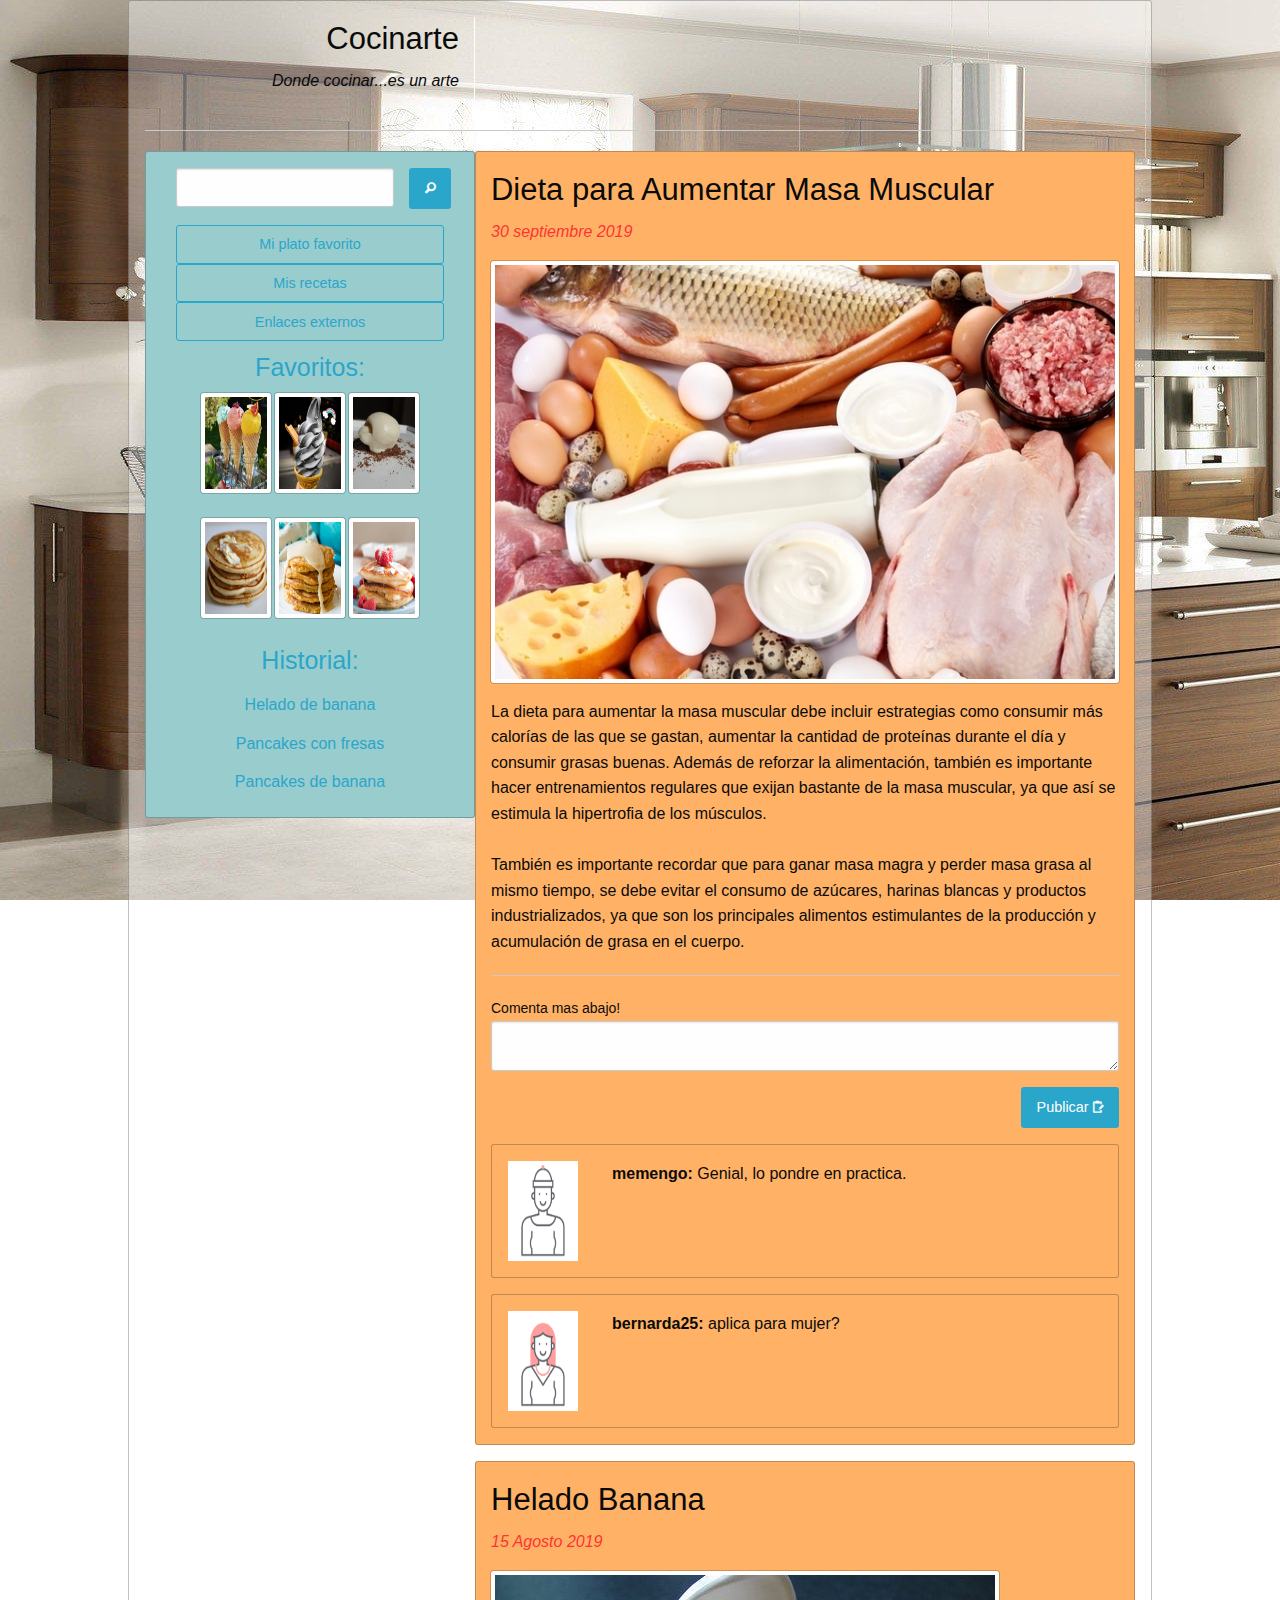
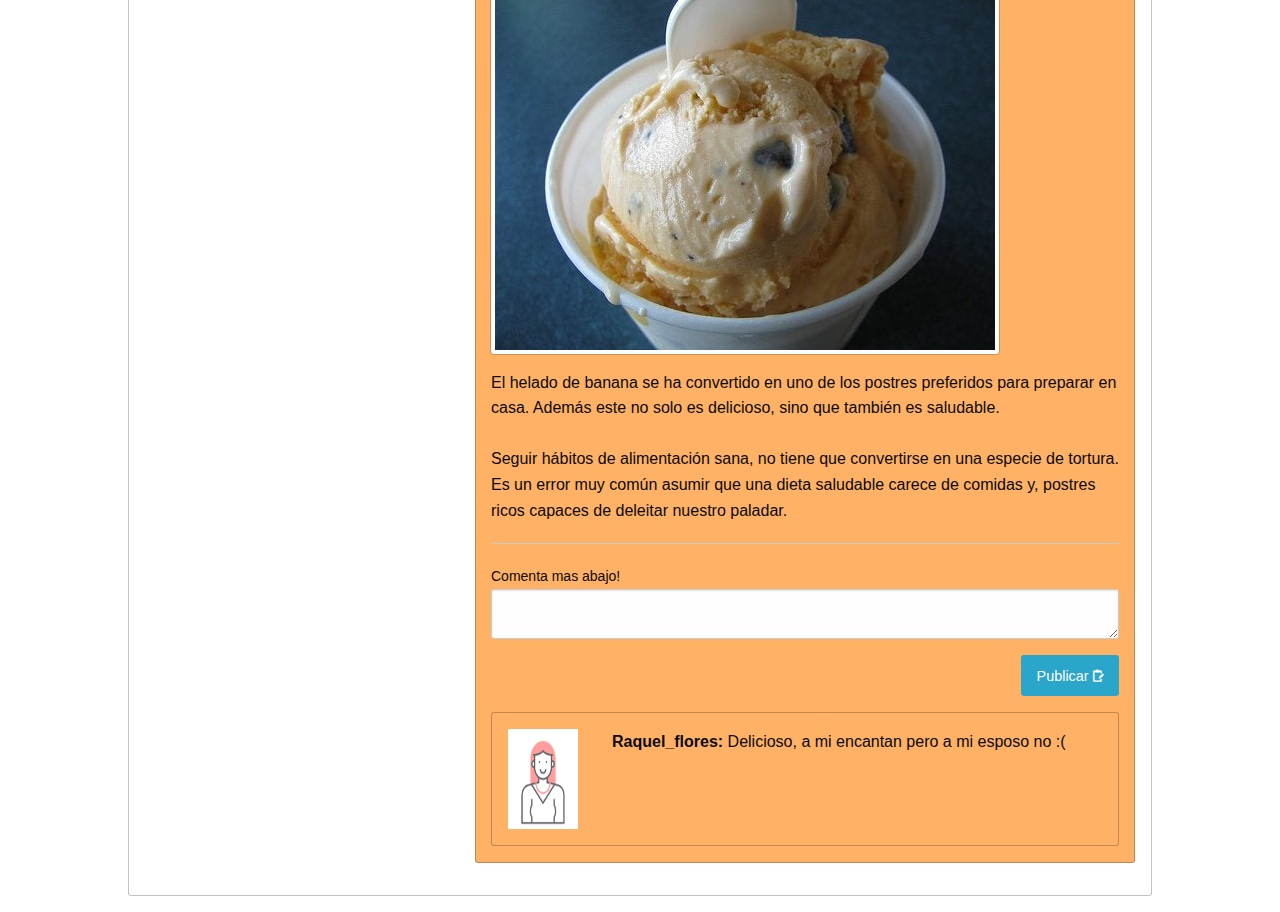
<file: blog - cocina/index.html>
<!doctype html>
<html class="no-js" lang="en">
  <head>
    <meta charset="utf-8" />
    <meta http-equiv="x-ua-compatible" content="ie=edge">
    <meta name="viewport" content="width=device-width, initial-scale=1.0" />
    <title>Blog Cocina</title>
    <link rel="stylesheet" href="css/foundation.css" />
    <link rel="stylesheet" href="foundation-icons/foundation-icons.css" charset="utf-8">
    <link rel="stylesheet" href="css/app.css" />
  </head>
  <body>

  <div class="contenedor callout">
    <div class="row header">
        <div class="column medium-4 encabezado">
          <h3 class="text-right">Cocinarte</h3>
          <p class="text-right"> <i>Donde cocinar...es un arte</i></p>
        </div>
    </div>

    <hr class="hr1">

    <div class="row">
      <div class="column medium-4 izq callout">
         <div class="column medium-10">
           <form>
             <input type="text">
           </form>
         </div>
          <button type="button" class="button"><i class="fi-magnifying-glass"></i></button>


          <div>
            <ul class="vertical menu column medium">
              <li><button class="hollow button expanded" href="#">Mi plato favorito</button></li>
              <li><button class="hollow button expanded" href="#">Mis recetas</button></li>
              <li><button class="hollow button expanded" href="#">Enlaces externos</button></li>
           </ul>
          </div>

          <div class="column medium text-center favs">
            <h4>Favoritos:</h4>
            <img src="img/helado1-img.jpg" alt="helado-1" class="imagen-fav thumbnail">
            <img src="img/helado2-img.jpg" alt="helado-2" class="imagen-fav thumbnail">
            <img src="img/helado3-img.jpg" alt="helado-3" class="imagen-fav thumbnail">
          </div>
          <div class="column medium text-center favs">
            <img src="img/pancake1-img.jpg" alt="pancake-1" class="imagen-fav thumbnail">
            <img src="img/pancake2-img.jpg" alt="pancake-2" class="imagen-fav thumbnail">
            <img src="img/pancake3-img.jpg" alt="pancake-3" class="imagen-fav thumbnail">
          </div>


          <div>
            <ul class="vertical menu column medium text-center favs">
              <h4>Historial:</h4>
              <li><a href="#">Helado de banana</a></li>
              <li><a href="#">Pancakes con fresas</a></li>
              <li><a href="#">Pancakes de banana</a></li>
           </ul>
          </div>


      </div>



      <div class="column medium-8 der callout">
        <h3>Dieta para Aumentar Masa Muscular</h3>
        <p class="fecha"><em>30 septiembre 2019</em></p>
        <img src="img/dieta-img.jpg" alt="Dieta" class="thumbnail">
        <p>La dieta para aumentar la masa muscular debe incluir estrategias como consumir más calorías de las que se gastan,
           aumentar la cantidad de proteínas durante el día y consumir grasas buenas. Además de reforzar la alimentación,
           también es importante hacer entrenamientos regulares que exijan bastante de la masa muscular, ya que así se estimula la hipertrofia de los músculos.
            <br> <br>
           También es importante recordar que para ganar masa magra y perder masa grasa al mismo tiempo, se debe evitar el consumo de azúcares,
           harinas blancas y productos industrializados, ya que son los principales alimentos estimulantes de la producción y acumulación de grasa en el cuerpo.</p>
        <hr>
        <form>
          <label>
            Comenta mas abajo!
            <textarea></textarea>
          </label>
        </form>
        <div class="text-right">
          <a href="index.html" class="button">Publicar <i class="fi-clipboard-pencil"></i></a>
        </div>


          <div class="callout comentarios">
              <div class="row">
                <div class="column medium-2">
                  <img src="img/perfil-hombre.png" alt="perfil hombre" class="imagen-fav">
                </div>
                <div class="column medium-10">
                  <p class=""><b>memengo:</b> Genial, lo pondre en practica.</p>
                </div>

              </div>

          </div>
          <div class="callout comentarios">
              <div class="row">
                <div class="column medium-2">
                  <img src="img/perfil-mujer.png" alt="perfil mujer" class="imagen-fav">
                </div>
                <div class="column medium-10">
                  <p class=""><b>bernarda25:</b> aplica para mujer?</p>
                </div>

              </div>

          </div>

      </div>

      <div class="column medium-8 der callout">
        <h3>Helado Banana</h3>
        <p class="fecha"><em>15 Agosto 2019</em></p>
        <img src="img/helado-banana-img.jpg" alt="Helado Banana" class="thumbnail">
        <p>El helado de banana se ha convertido en uno de los postres preferidos para preparar en casa.
           Además este no solo es delicioso, sino que también es saludable.
           <br> <br>
           Seguir hábitos de alimentación sana, no tiene que convertirse en una especie de tortura.
          Es un error muy común asumir que una dieta saludable carece de comidas y, postres ricos capaces de deleitar nuestro paladar.<hr>
        <form>
          <label>
            Comenta mas abajo!
            <textarea></textarea>
          </label>
        </form>
        <div class="text-right">
          <a href="index.html" class="button">Publicar <i class="fi-clipboard-pencil"></i></a>
        </div>


          <div class="callout comentarios">
              <div class="row">
                <div class="column medium-2">
                  <img src="img/perfil-mujer.png" alt="perfil mujer" class="imagen-fav">
                </div>
                <div class="column medium-10">
                  <p class=""><b>Raquel_flores:</b> Delicioso, a mi encantan pero a mi esposo no :(</p>
                </div>

              </div>

          </div>

      </div>

    </div>

  </div>

    <script src="js/vendor/jquery.js"></script>
    <script src="js/vendor/what-input.js"></script>
    <script src="js/vendor/foundation.min.js"></script>
    <script>
      $(document).foundation();
    </script>

  </body>
</html>
</file>
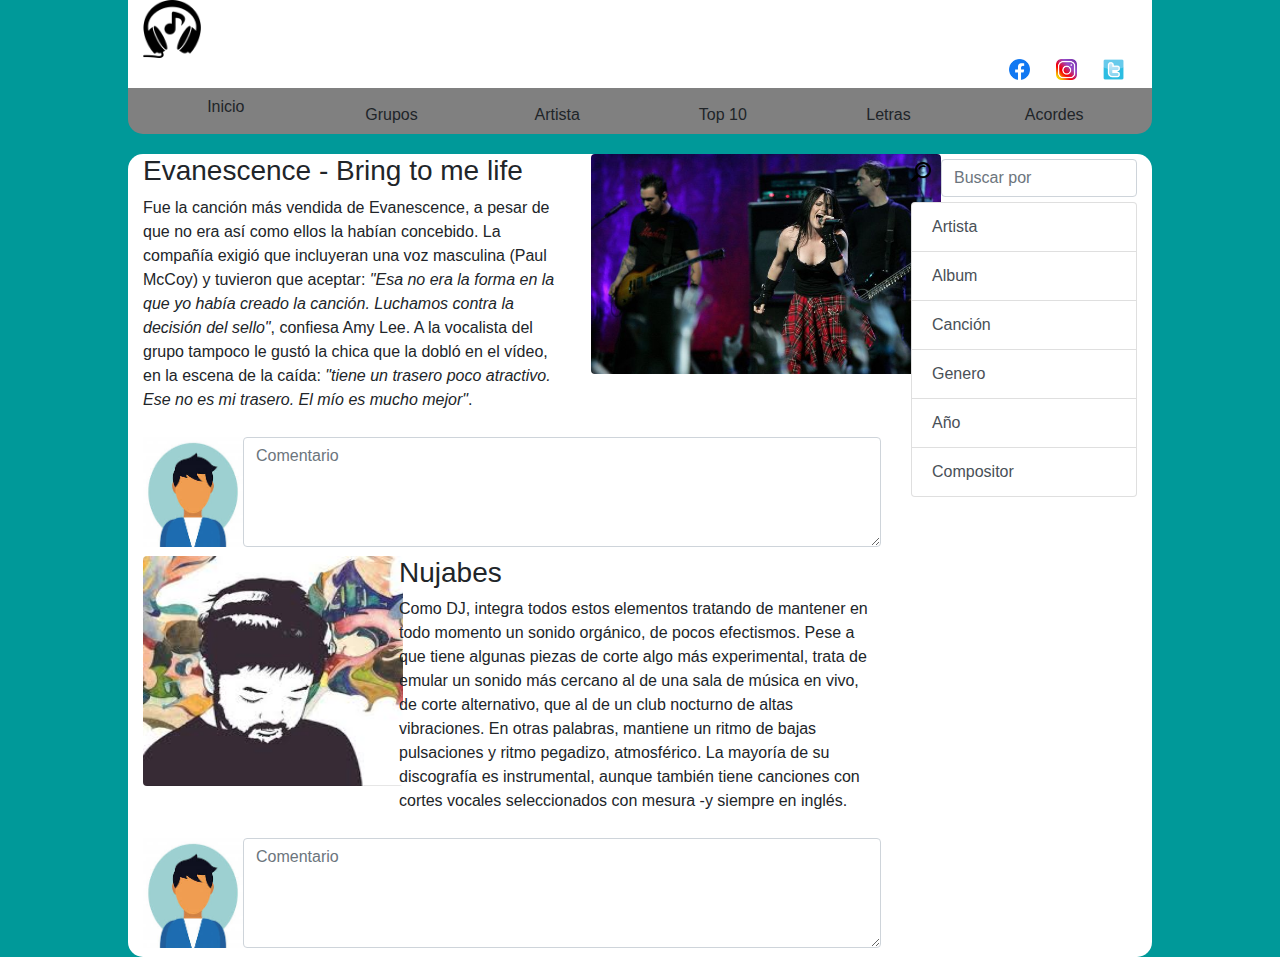
<file: blog - musica/index.html>
<!DOCTYPE html>
<html lang="es" dir="ltr">
  <head>
    <meta charset="utf-8">
    <meta name="viewport" content="width=device-width">
    <link rel="stylesheet" href="css/bootstrap.min.css">
    <link rel="stylesheet" href="css/estilos.css">
    <title>Blog Musica</title>
  </head>
  <body>
   <div class="row header">
    <div class="col-lg-10">
      <img src="img/logo.png" class="logo">
    </div>
    <div class="col-lg-2 boton-grupo">
    <a class="btn boton-social" href="#" role="button"><img src="img/boton_fb.png" class="logo-social"></a>
    <a class="btn boton-social"href="#" role="button"><img src="img/boton_ig.png" class="logo-social"></a>
    <a class="btn boton-social"href="#" role="button"><img src="img/boton_tw.png" class="logo-social"></a>
    </div>
   </div>

   <div class="row nav">
     <div class="col-lg-12 boton-grupo-nav">
     <a class="btn boton-nav btn-block" href="#" role="button">Inicio</a>
     <a class="btn boton-nav btn-block" href="#" role="button">Grupos</a>
     <a class="btn boton-nav btn-block" href="#" role="button">Artista</a>
     <a class="btn boton-nav btn-block" href="#" role="button">Top 10</a>
     <a class="btn boton-nav btn-block" href="#" role="button">Letras</a>
     <a class="btn boton-nav btn-block" href="#" role="button">Acordes</a>
     </div>
   </div>

   <div class="row contenido">
    <div class="col-lg-9">
      <div class="row">
        <div class="col-lg-7">
          <h3>Evanescence - Bring to me life</h3>
           <p>Fue la canción más vendida de Evanescence,
            a pesar de que no era así como ellos la habían concebido. La compañía exigió que incluyeran una voz masculina (Paul McCoy) y tuvieron que aceptar:<em> "Esa no era la forma en la que yo había creado la canción. Luchamos contra la decisión del sello"</em>, confiesa Amy Lee. A la vocalista del grupo tampoco le gustó la chica que la dobló en el vídeo,
            en la escena de la caída:<em> "tiene un trasero poco atractivo. Ese no es mi trasero. El mío es mucho mejor"</em>.</p>
        </div>
       <div class="col-lg-2">
         <img class="rounded imagen-contenido" src="img/evane-img.jpg" alt="evanescence">
       </div>

      </div>

    <div class="campos-perfil">
      <img class="imagen-perfil" src="img/perfil-img.jpg" alt="perfil">
      <form>
        <textarea name="comentario" placeholder="Comentario" rows="4" cols="105" class="form-control"></textarea>
      </form>
    </div>

      <div class="row">
        <div class="col-lg-4">
          <img class="rounded imagen-contenido-1" src="img/nujabes-img.jpg" alt="nujabes">
        </div>
        <div class="col">
            <h3>Nujabes</h3>
           <p>Como DJ, integra todos estos elementos tratando de mantener en todo momento un sonido orgánico, de pocos efectismos. Pese a que tiene algunas piezas de corte algo más experimental, trata de emular un sonido más cercano al de una sala de música en vivo, de corte alternativo, que al de un club nocturno de altas vibraciones. En otras palabras, mantiene un ritmo de bajas pulsaciones y ritmo pegadizo, atmosférico. La mayoría de su discografía es instrumental, aunque también tiene canciones con cortes vocales seleccionados con mesura -y siempre en inglés.</p>
        </div>

      </div>
      <div class="campos-perfil">
        <img class="imagen-perfil" src="img/perfil-img.jpg" alt="perfil">
        <form>
          <textarea name="comentario" placeholder="Comentario" rows="4" cols="105" class="form-control"></textarea>
        </form>
      </div>
    </div>
    <div class="col-lg-3 search">
      <div class="row buscador">
        <div class="col-lg-1">
            <img src="img/lupa.png" class="lupa" alt="lupa">
        </div>
        <div class="col">
          <form>
            <input type="text" placeholder="Buscar por" class="form-control">
          </form>
        </div>
       </div>

    <div class="list-group opciones">
       <a href="#" class="list-group-item list-group-item-action">Artista</a>
       <a href="#" class="list-group-item list-group-item-action">Album</a>
       <a href="#" class="list-group-item list-group-item-action">Canción</a>
       <a href="#" class="list-group-item list-group-item-action">Genero</a>
       <a href="#" class="list-group-item list-group-item-action">Año</a>
       <a href="#" class="list-group-item list-group-item-action">Compositor</a>
    </div>
    </div>
   </div>

  </body>
</html>
</file>
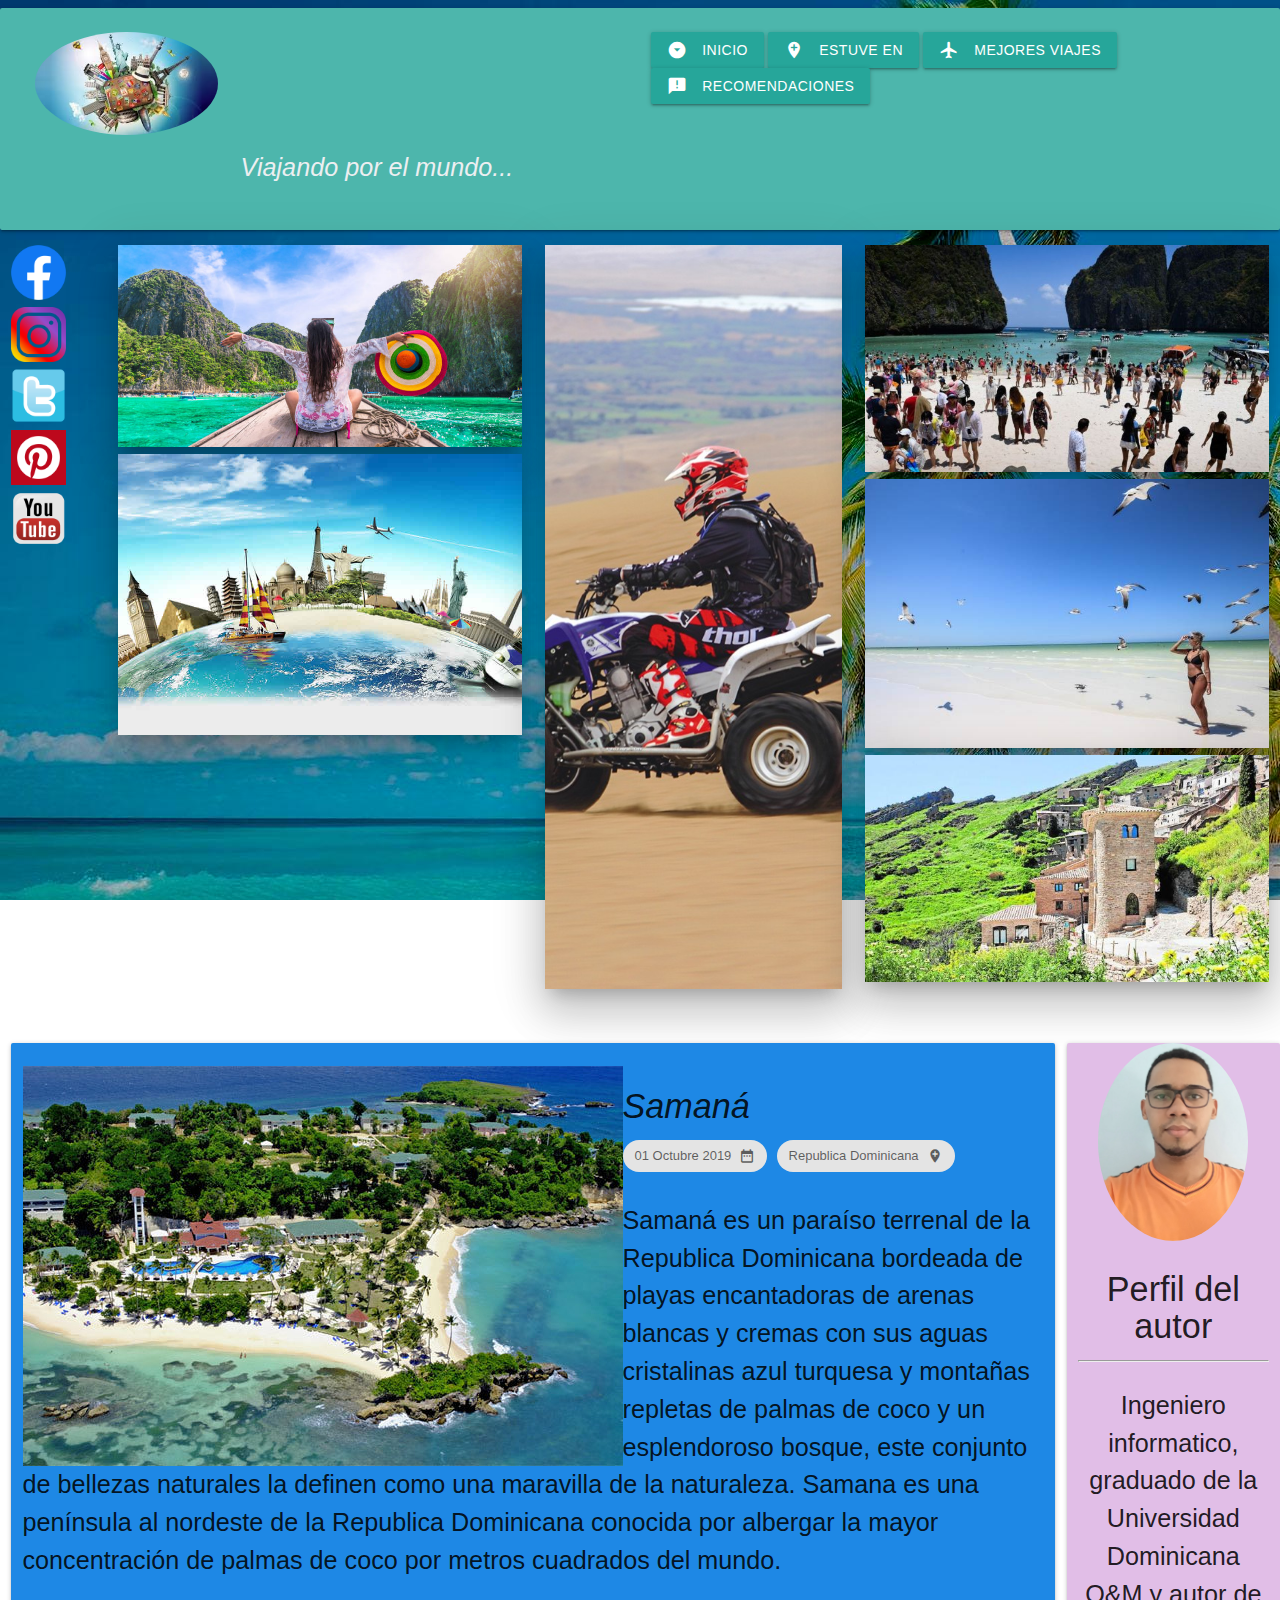
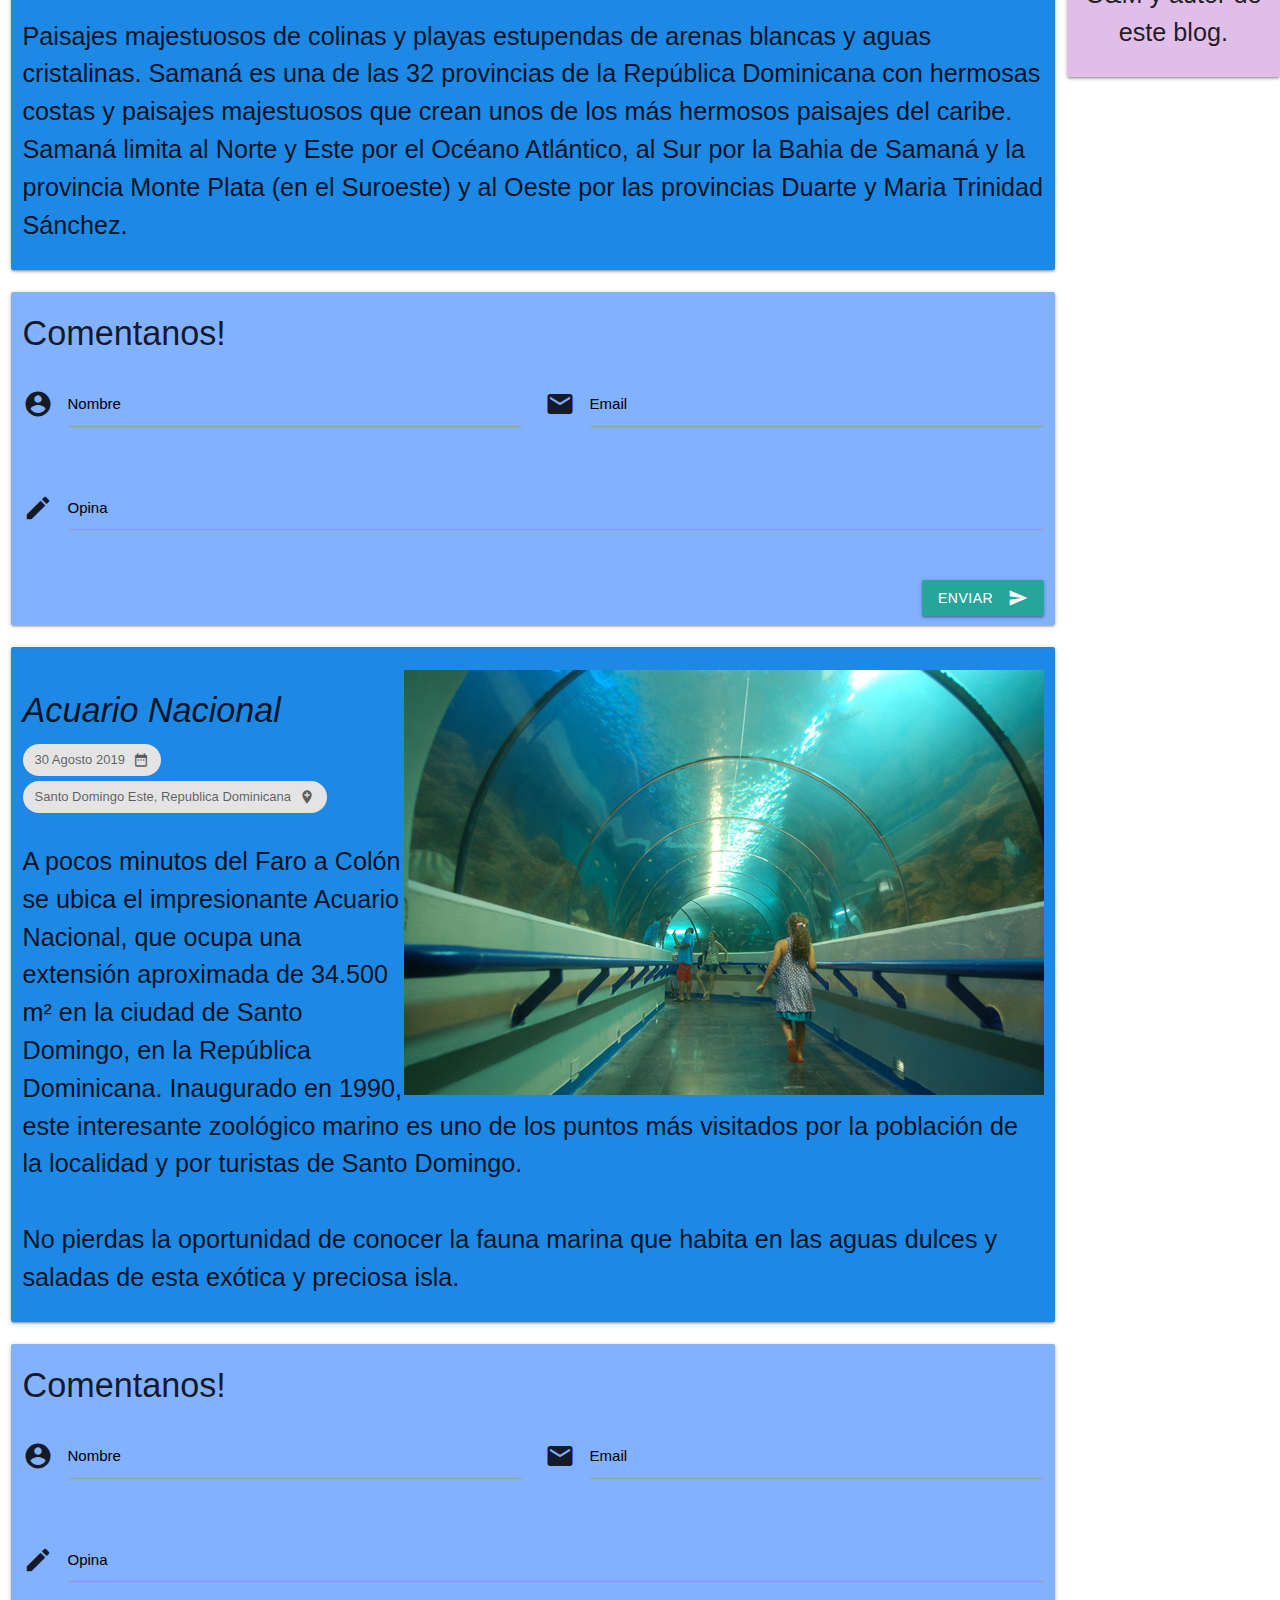
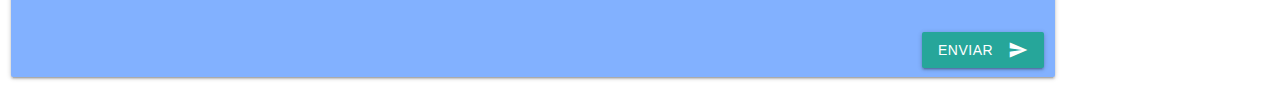
<file: blog - viajes/index.html>
<!DOCTYPE html>
<html lang="en" dir="ltr">
  <head>
    <meta charset="utf-8">
    <!--Import Google Icon Font-->
     <link href="https://fonts.googleapis.com/icon?family=Material+Icons" rel="stylesheet">
     <!--Import materialize.css-->
     <link type="text/css" rel="stylesheet" href="css/materialize.min.css"  media="screen,projection"/>
     <!--Let browser know website is optimized for mobile-->
     <meta name="viewport" content="width=device-width, initial-scale=1.0"/>
     <link rel="stylesheet" href="css/estilos.css">
    <title>Blog Viajes</title>
  </head>
  <body>

   <div class="row teal card-panel lighten-2">
     <div class="col m2">
       <img src="img/logo-img.jpg" alt="Logo" class=" circle responsive-img">
     </div>

     <div class="row">
       <div class="col m6 offset-m4">
         <a class="waves-effect waves-light btn"><i class="material-icons left">arrow_drop_down_circle</i>Inicio</a>
         <a class="waves-effect waves-light btn"><i class="material-icons left">add_location</i>Estuve en</a>
         <a class="waves-effect waves-light btn"><i class="material-icons left">airplanemode_active</i>Mejores viajes</a>
         <a class="waves-effect waves-light btn"><i class="material-icons left">announcement</i>Recomendaciones</a>
       </div>

       <div class="col m10">
         <br> <br>
         <span class="blue-grey-text text-lighten-5 flow-text"><em>Viajando por el mundo...</em></span>
       </div>

     </div>

   </div>

   <div class="row">
     <div class="col m1 hide-on-small-only">
      <a href="https://www.facebook.com" target="_blank"><img src="img/boton_fb.png" class="social" title="Siguenos"></a>
      <a href="https://www.instagram.com" target="_blank"><img src="img/boton_ig.png" class="social" title="Siguenos"></a>
      <a href="https://www.twitter.com" target="_blank"><img src="img/boton_tw.png" class="social" title="Siguenos"></a>
      <a href="https://www.pinterest.com" target="_blank"><img src="img/boton_pt.png" class="social" title="Siguenos"></a>
      <a href="https://www.youtube.com" target="_blank"><img src="img/boton_yt.png" class="social" title="Siguenos"></a>
     </div>

    <div class="row">
      <div class="col m4">
        <img src="img/turismo-1-img.jpg" alt="mujer_puerto" title="Vacaciona" class="responsive-img z-depth-5">
        <img src="img/turismo-2-img.jpg" alt="destinos" title="Viaja por el mundo" class="responsive-img z-depth-5">
      </div>

      <div class="col m3">
        <img src="img/turismo-3-img.jpg" alt="playa" title="Disfruta" class="responsive-img z-depth-5">
      </div>

      <div class="col m4">
        <img src="img/turismo-4-img.jpg" alt="playa_gente" title="Viaja con tus amigos" class="responsive-img z-depth-5">
        <img src="img/turismo-5-img.jpg" alt="mujer_gaviota" title="Se libre" class="responsive-img z-depth-5">
        <img src="img/turismo-6-img.jpg" alt="turismo_rural" title="En cualquier parte" class="responsive-img z-depth-5">
      </div>

    </div>

   </div>

   <div class="row">
     <div class="col m10">

         <div class="col m12 card  blue darken-1 ">
                <br>
                <img src="img/samana-img.jpg" alt="samana" title="Samana"  style="float: left" class="responsive-img samana-img">
                  <h4><em>Samaná</em></h4>
                  <div class="chip">
                    01 Octubre 2019
                    <i class="close material-icons">date_range</i>
                  </div>
                  <div class="chip">
                    Republica Dominicana
                    <i class="close material-icons">add_location</i>
                  </div>
                  <p class="flow-text">Samaná es un paraíso terrenal de la Republica Dominicana bordeada de playas encantadoras de arenas blancas y cremas con sus aguas cristalinas
                     azul turquesa y montañas repletas de palmas de coco y un esplendoroso bosque, este conjunto de bellezas naturales la definen como una maravilla
                     de la naturaleza. Samana es una península al nordeste de la Republica Dominicana conocida por albergar la mayor concentración de palmas de coco por
                      metros cuadrados del mundo. <br> <br> Paisajes majestuosos de colinas y playas estupendas de arenas blancas y aguas cristalinas.
                      Samaná es una de las 32 provincias de la República Dominicana con hermosas costas y paisajes majestuosos que crean unos de los más hermosos paisajes del caribe.
                      Samaná limita al Norte y Este por el Océano Atlántico, al Sur por la Bahia de Samaná y la provincia Monte Plata (en el Suroeste) y al Oeste por las provincias Duarte y Maria Trinidad Sánchez.</p>

         </div>


         <div class="col m12 card blue accent-1">
           <h4>Comentanos!</h4>

           <div class="row">
             <div class="input-field col m6">
              <i class="material-icons prefix">account_circle</i>
              <input id="nombre" type="text" class="validate">
              <label for="nombre">Nombre</label>
          </div>
            <div class="input-field col m6">
              <i class="material-icons prefix">email</i>
              <input id="email" type="email" class="validate">
              <label for="email">Email</label>
            </div>
          </div>

          <div class="row">
            <div class="input-field col s12">
              <i class="material-icons prefix">edit</i>
              <textarea id="textarea1" class="materialize-textarea"></textarea>
              <label for="textarea1">Opina</label>
           </div>
         </div>

         <button class="btn waves-effect waves-light" style="float:right" type="submit" name="action">Enviar<i class="material-icons right">send</i></button>
           <br> <br>

     </div>

     <div class="col m12 card  blue darken-1">
            <br>
            <img src="img/acuario-img.jpg" alt="acuario" title="Acuario Nacional de Republica Dominicana" style="float: right" class="responsive-img">
              <h4><em>Acuario Nacional</em></h4>
              <div class="chip">
                30 Agosto 2019
                <i class="close material-icons">date_range</i>
              </div>
              <div class="chip">
                Santo Domingo Este, Republica Dominicana
                <i class="close material-icons">add_location</i>
              </div>
              <p class="flow-text">A pocos minutos del Faro a Colón se ubica el impresionante Acuario Nacional, que ocupa una extensión aproximada de 34.500 m² en la ciudad de Santo Domingo,
                 en la República Dominicana. Inaugurado en 1990, este interesante zoológico marino es uno de los puntos más visitados por la población de la localidad y por turistas de Santo Domingo.
                  <br> <br>
                 No pierdas la oportunidad de conocer la fauna marina que habita en las aguas dulces y saladas de esta exótica y preciosa isla.</p>

     </div>


     <div class="col m12 card blue accent-1">
       <h4>Comentanos!</h4>

       <div class="row">
         <div class="input-field col m6">
          <i class="material-icons prefix">account_circle</i>
          <input id="nombre" type="text" class="validate">
          <label for="nombre">Nombre</label>
      </div>
        <div class="input-field col m6">
          <i class="material-icons prefix">email</i>
          <input id="email" type="email" class="validate">
          <label for="email">Email</label>
        </div>
      </div>

      <div class="row">
        <div class="input-field col s12">
          <i class="material-icons prefix">edit</i>
          <textarea id="textarea1" class="materialize-textarea"></textarea>
          <label for="textarea1">Opina</label>
       </div>
     </div>

     <button class="btn waves-effect waves-light" style="float:right" type="submit" name="action">Enviar<i class="material-icons right">send</i></button>
       <br> <br>

 </div>

    </div>

    <div class="col m2 card purple lighten-4 autor">
      <img src="img/foto-img.jpg" alt="foto perfil" title="Autor" class="circle foto">
      <h4>Perfil del autor</h4>
      <hr>
      <p class="flow-text">Ingeniero informatico, graduado de la Universidad Dominicana O&M
         y autor de este blog.
     </p>
    </div>

   </div>


    <!--JavaScript at end of body for optimized loading-->
    <script type="text/javascript" src="js/materialize.min.js"></script>
  </body>
</html>
</file>
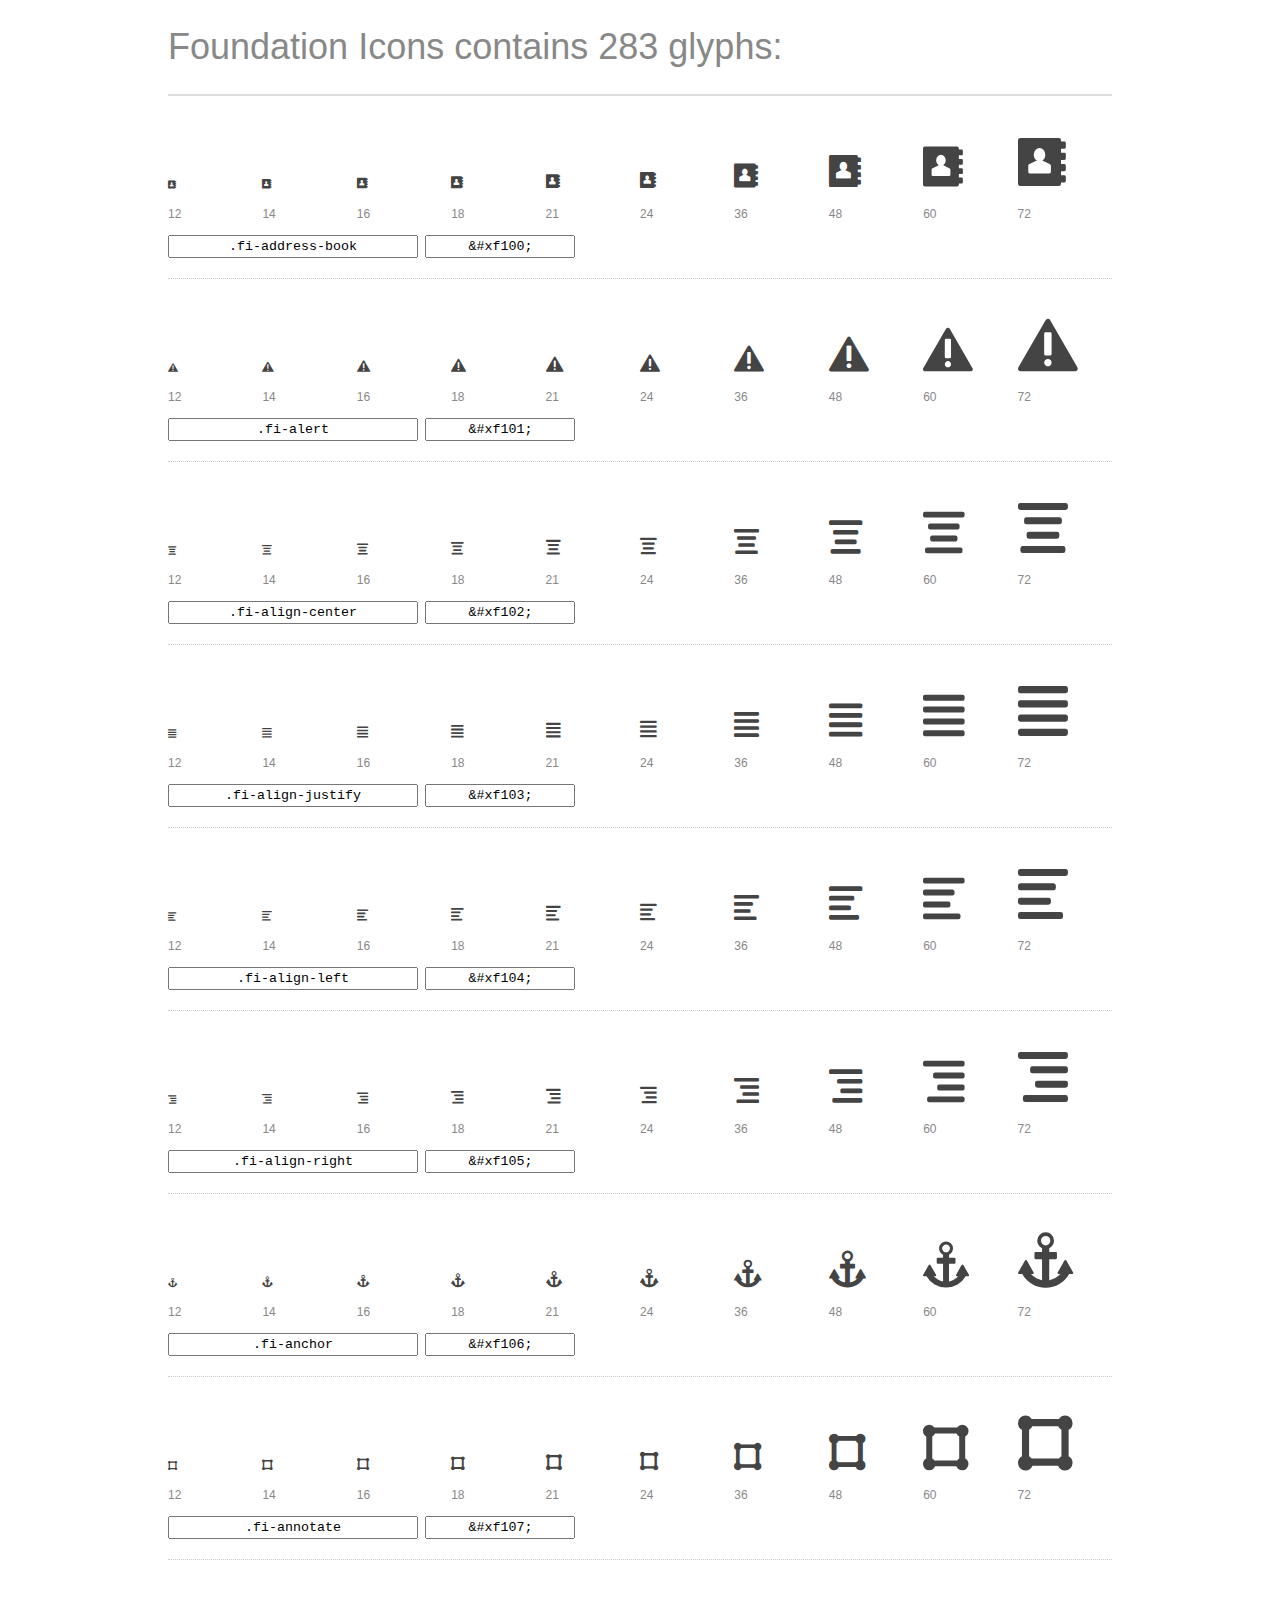
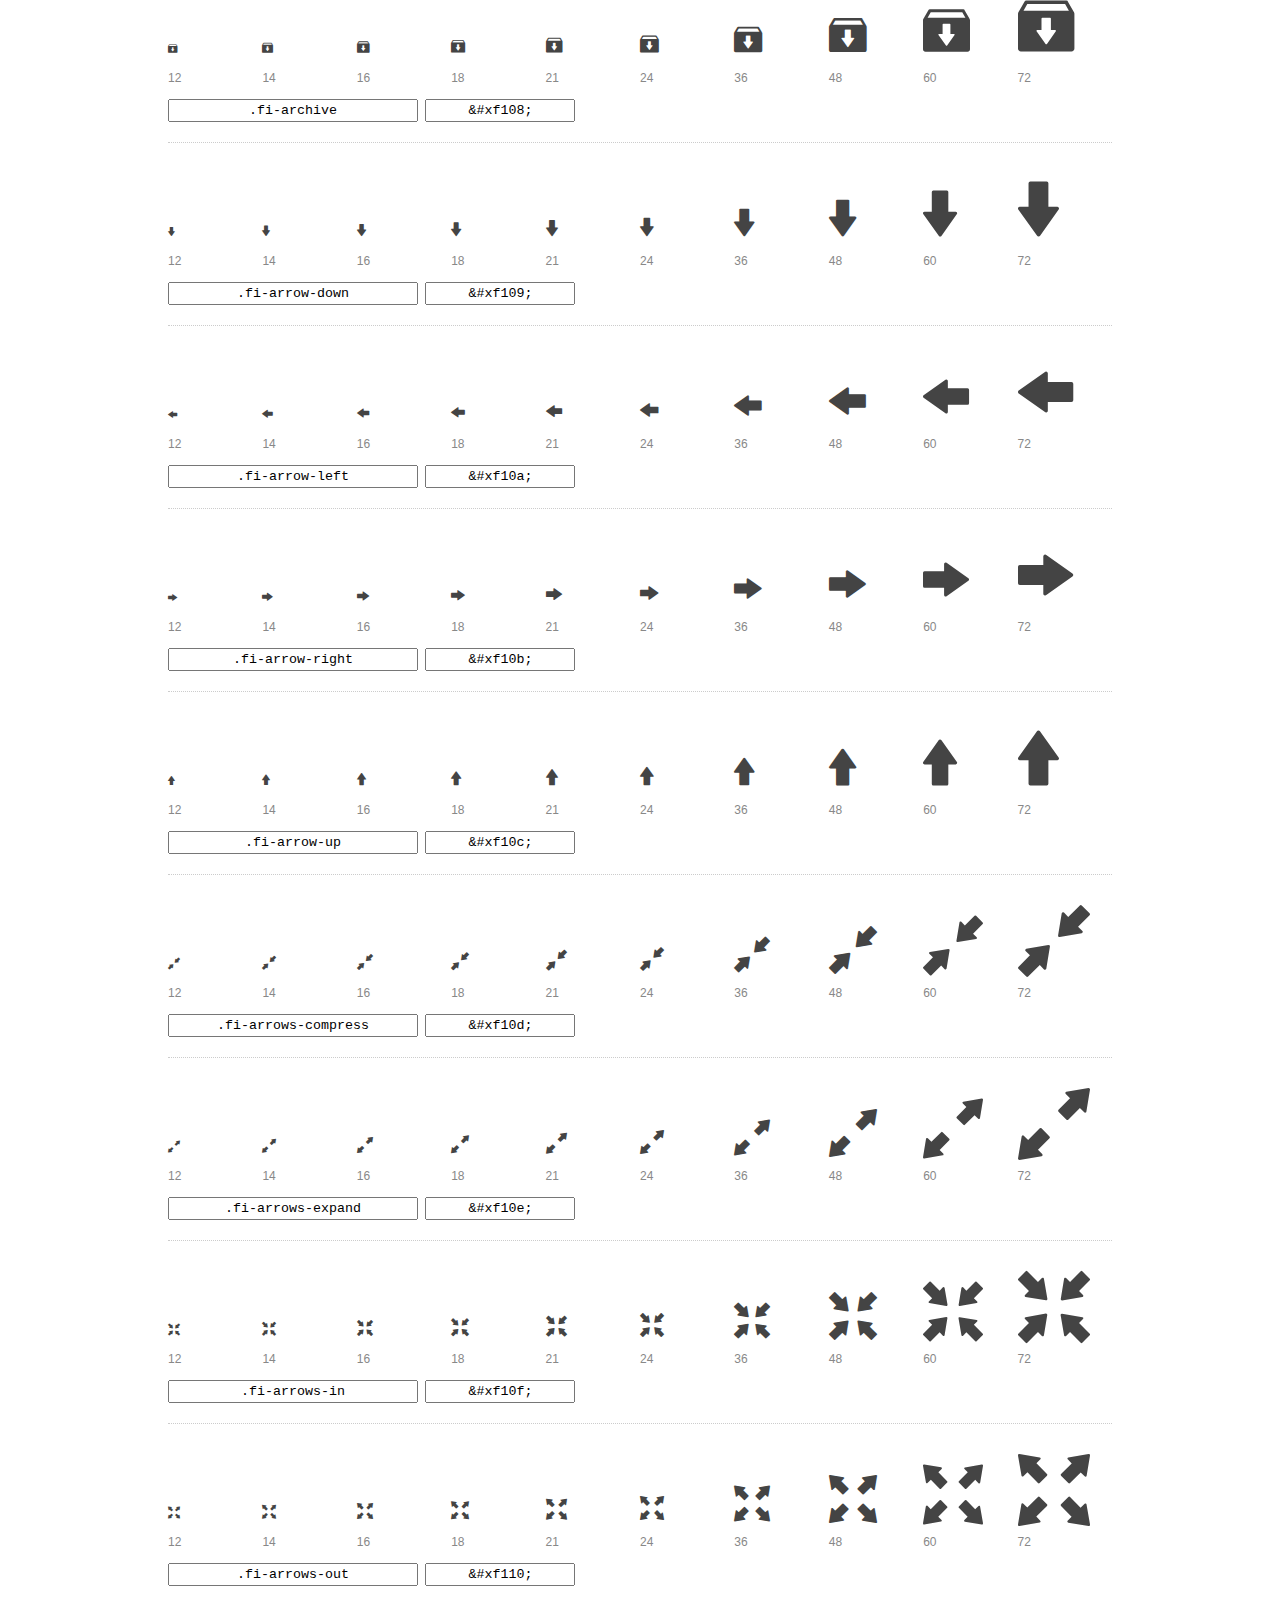
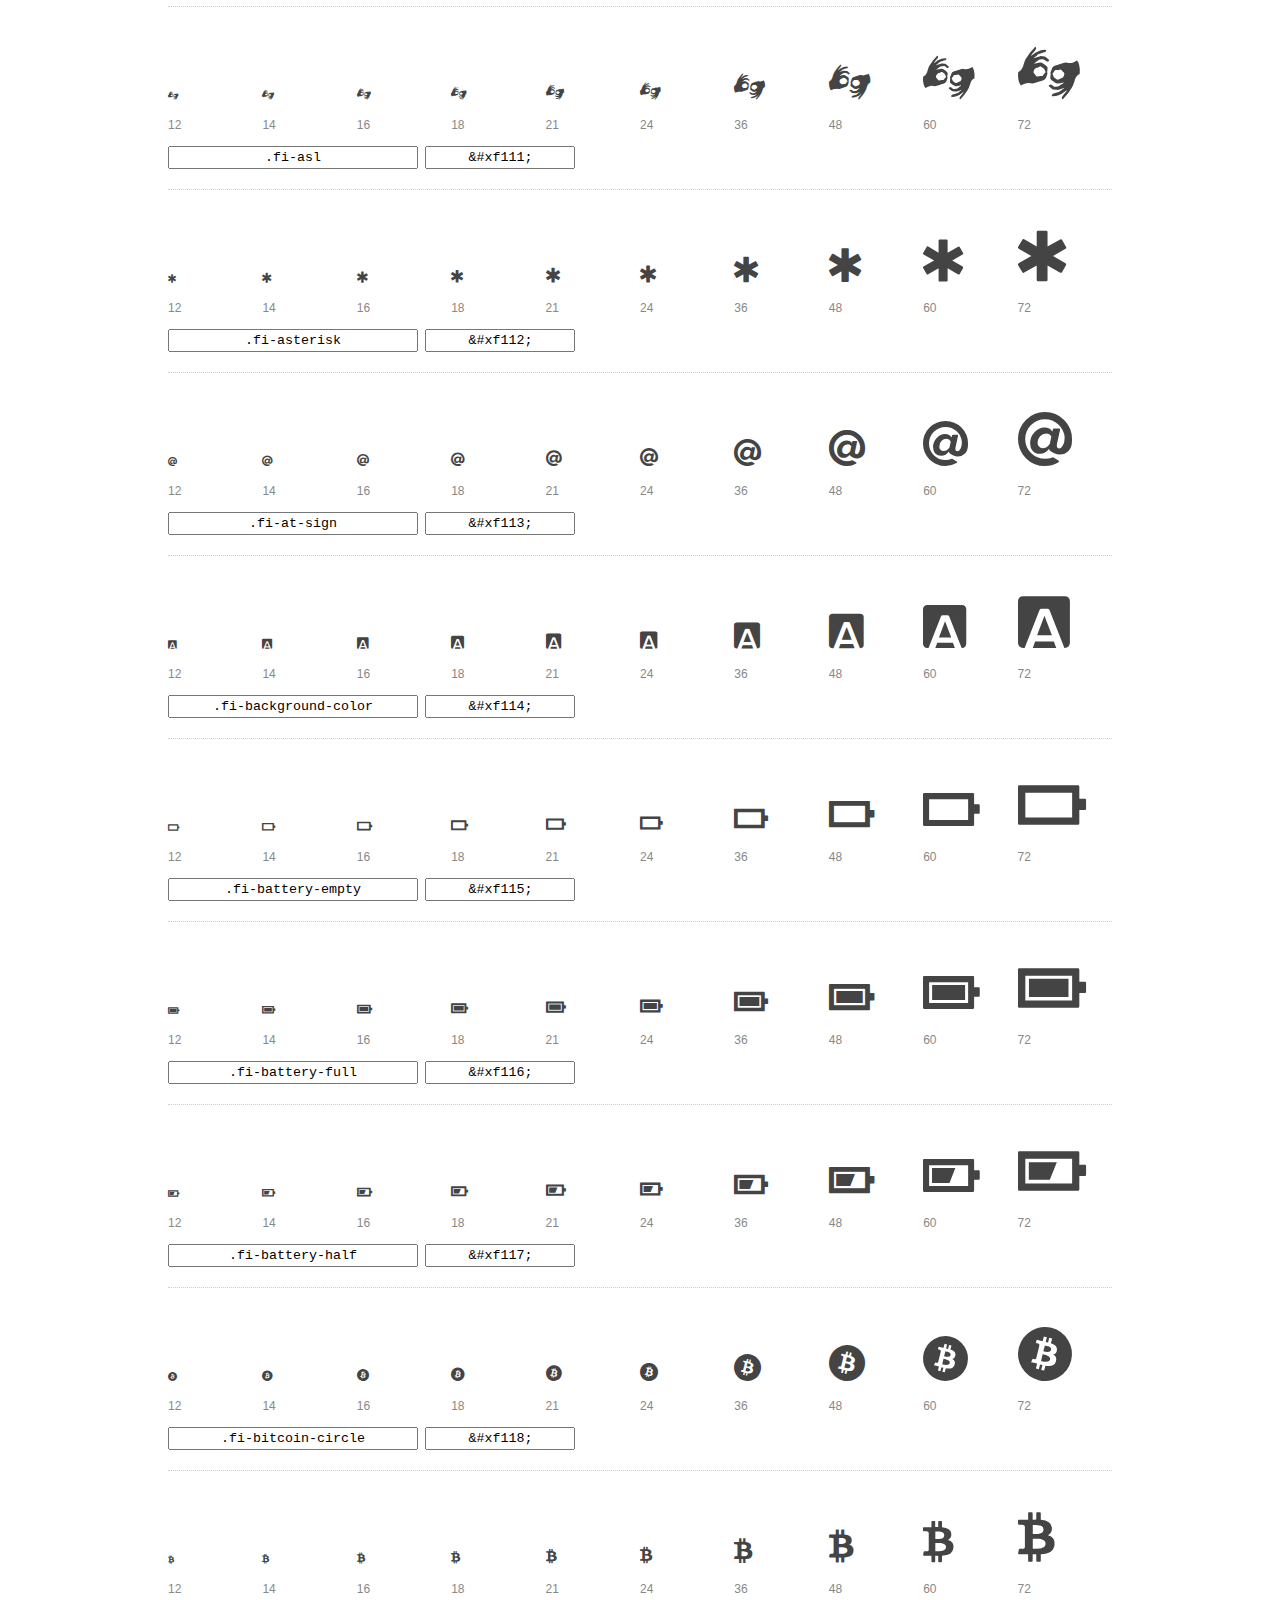
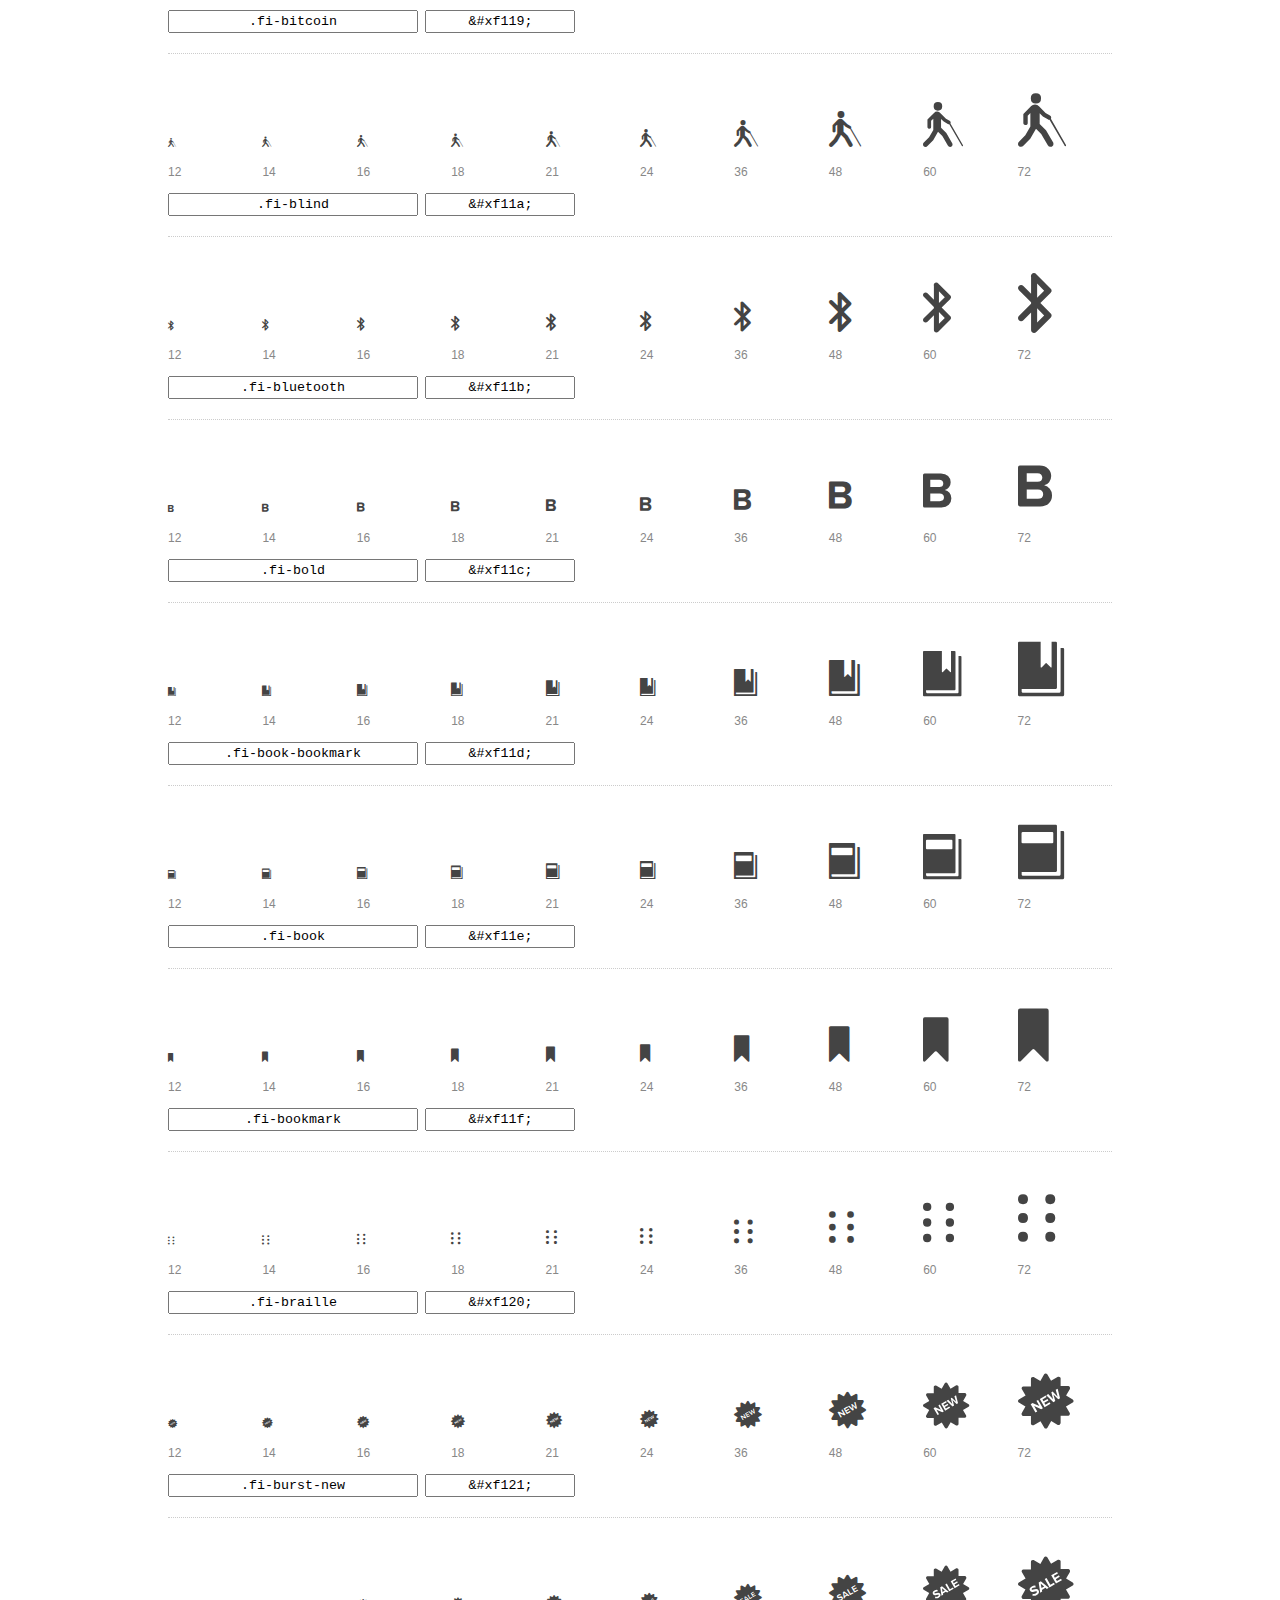
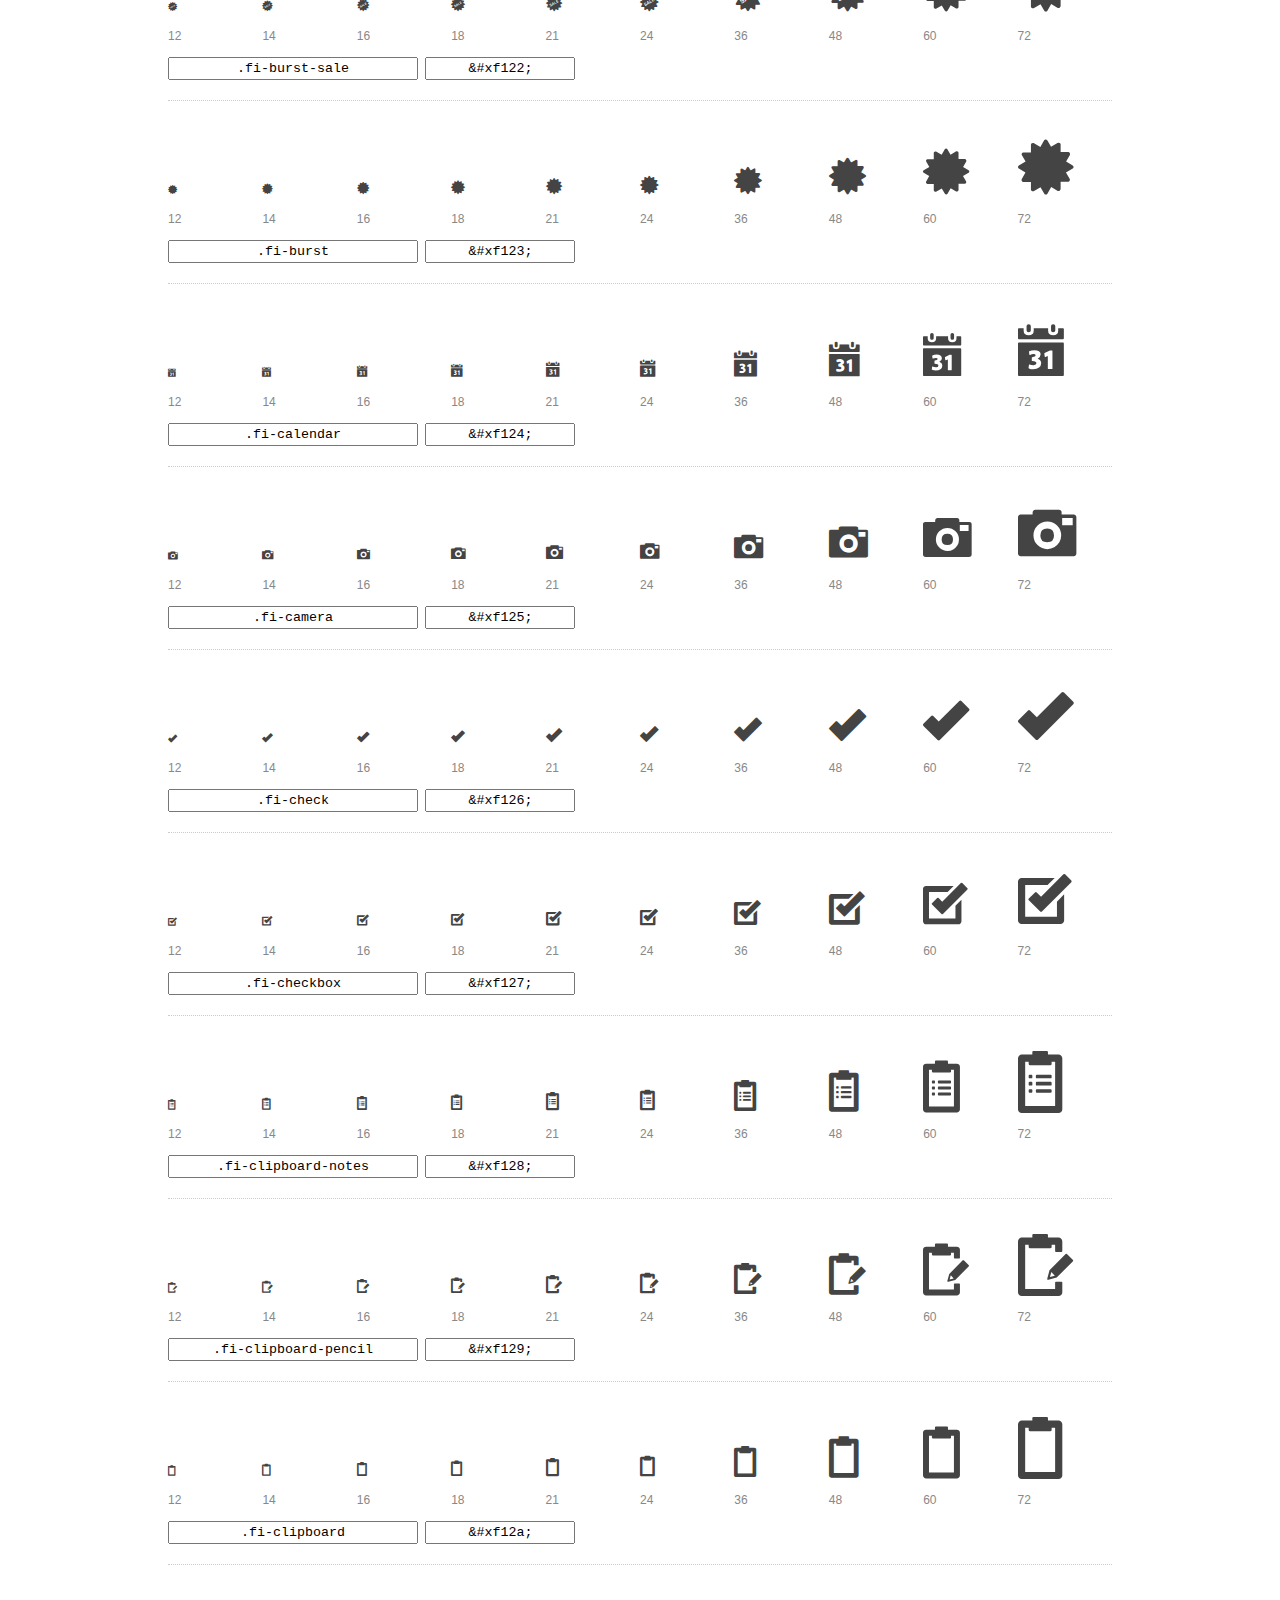
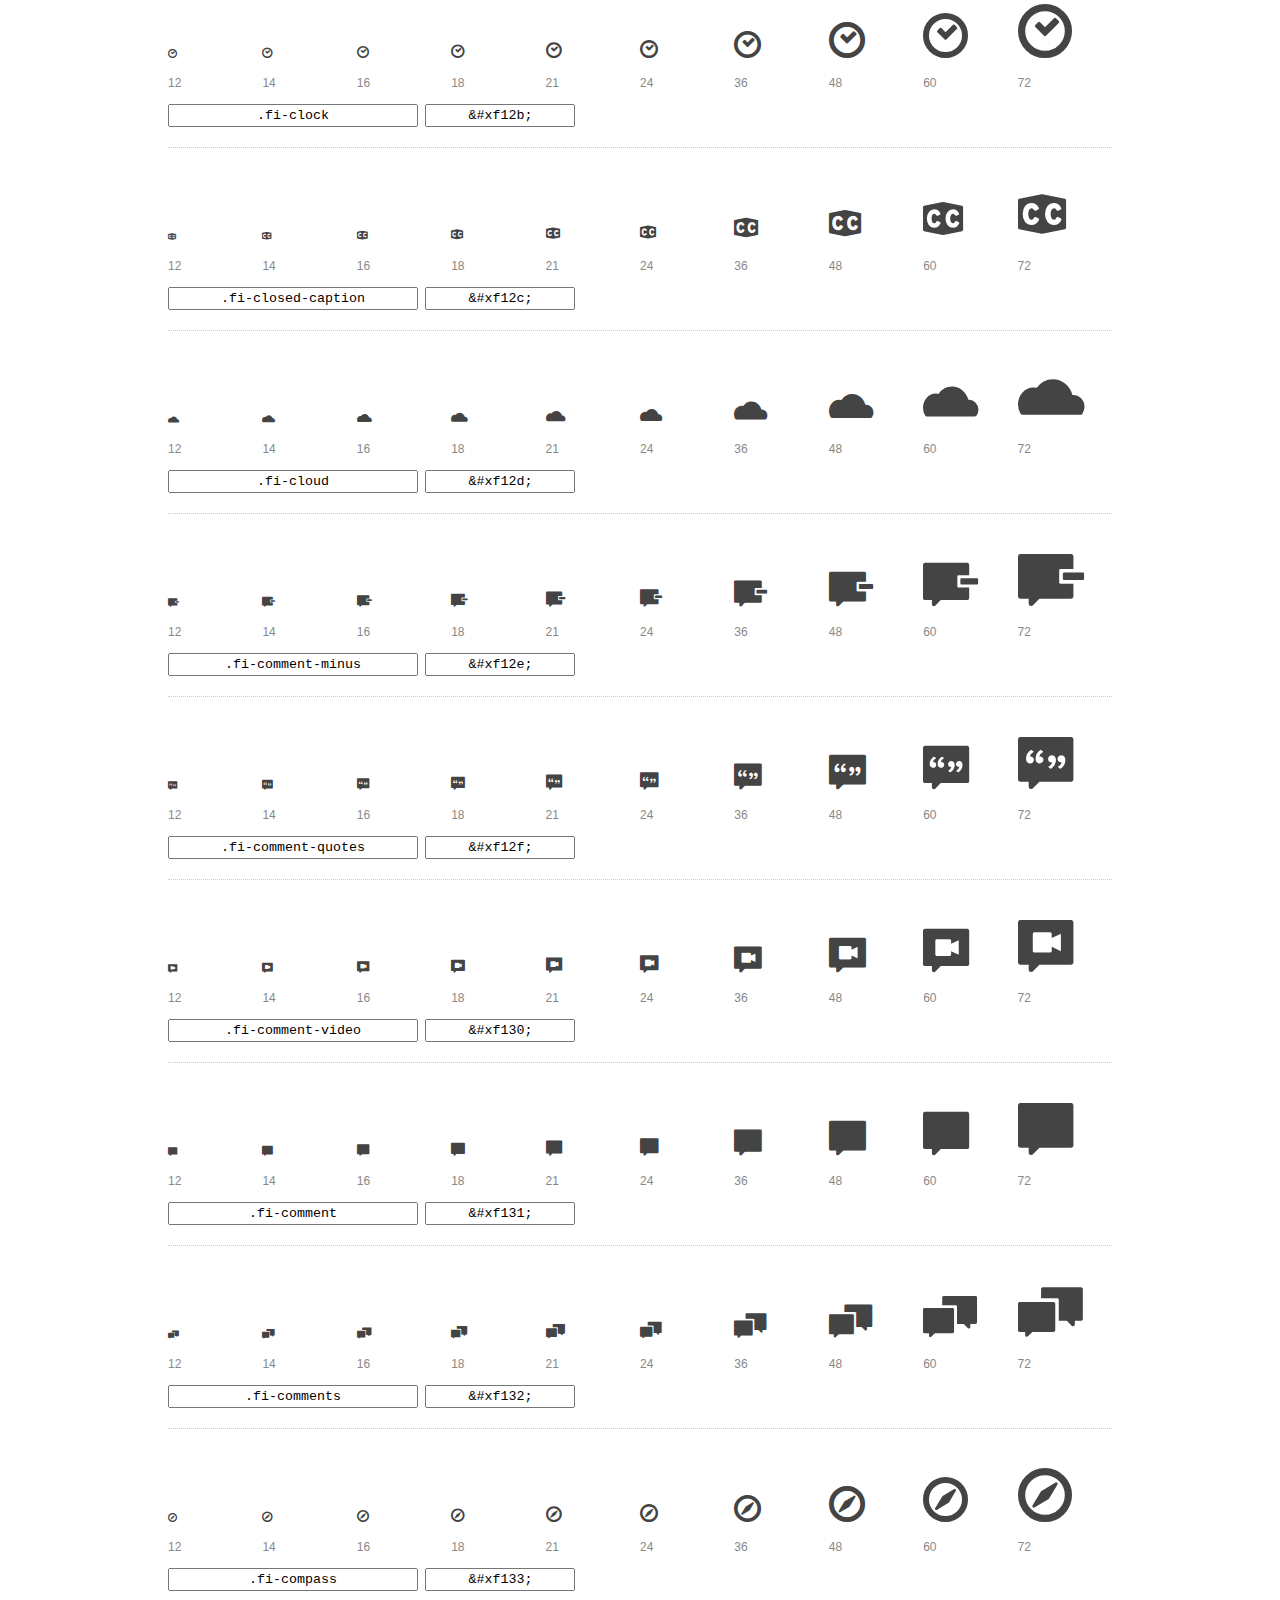
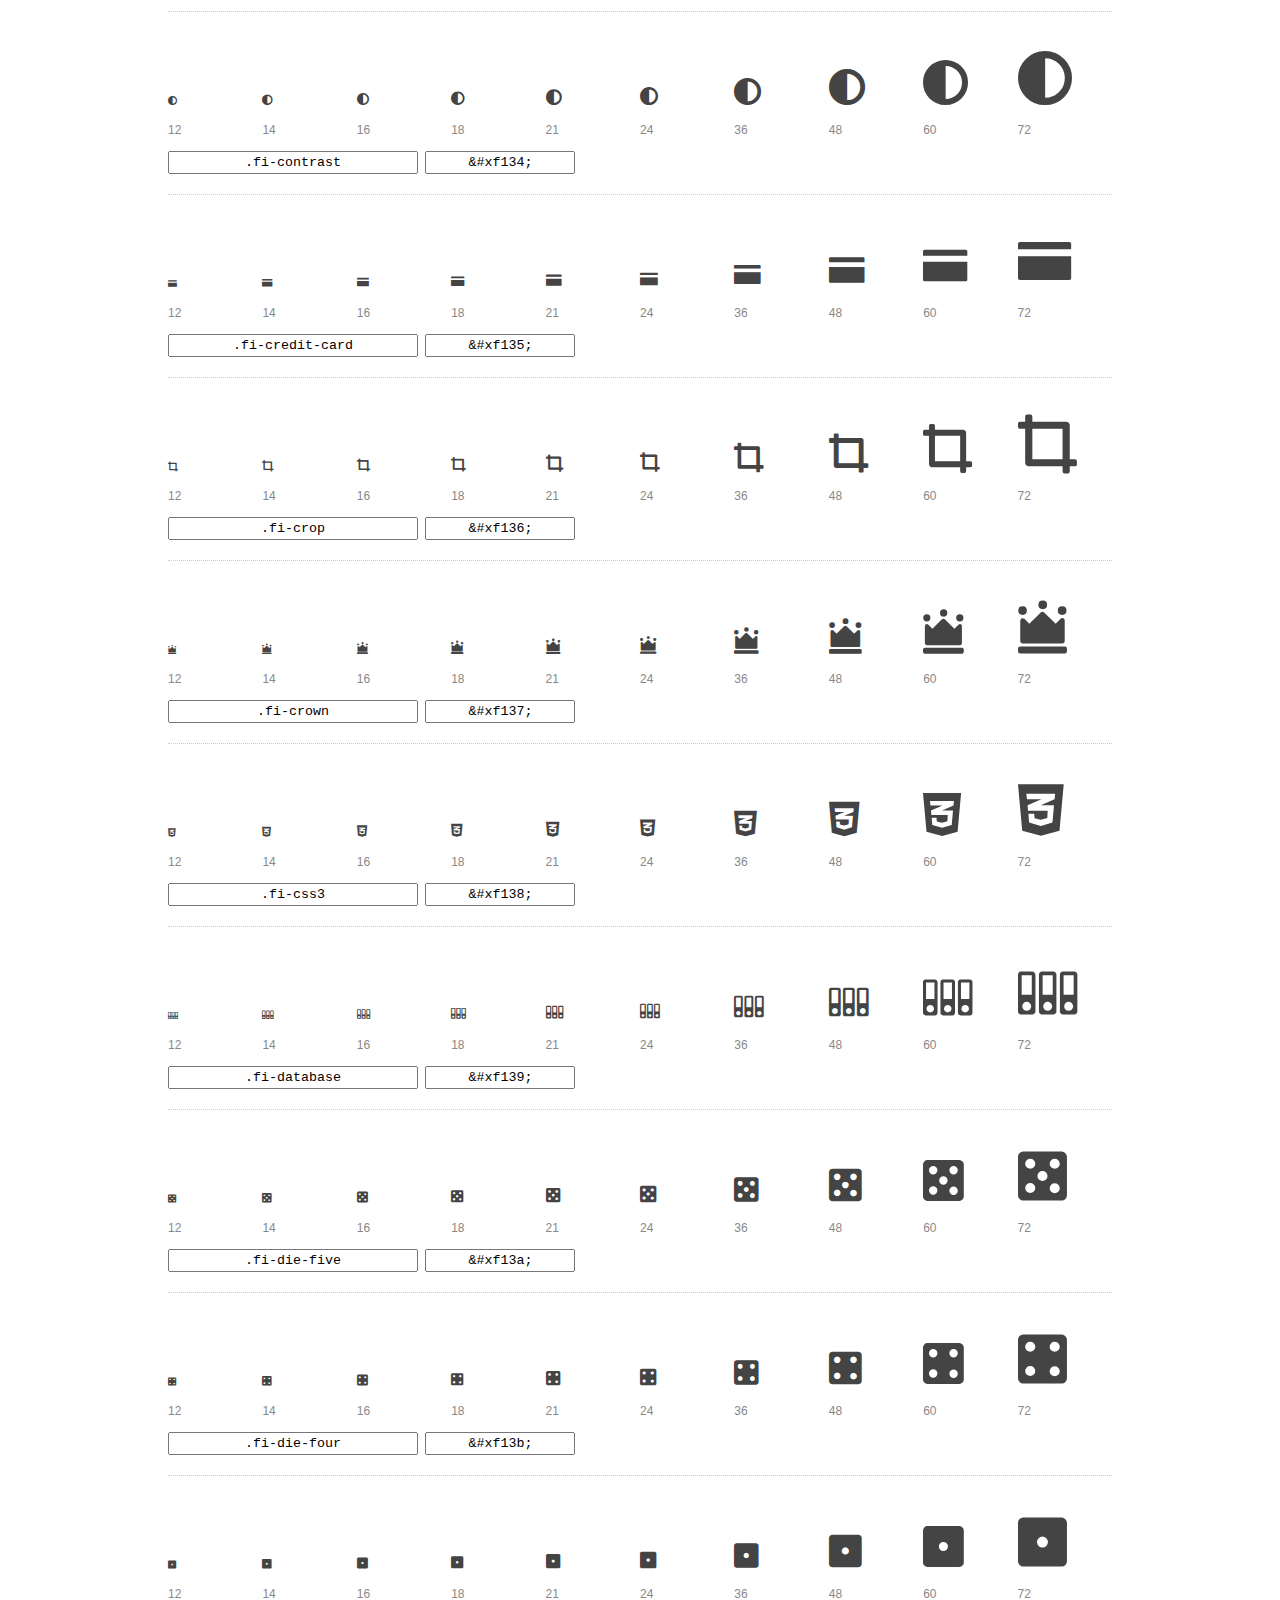
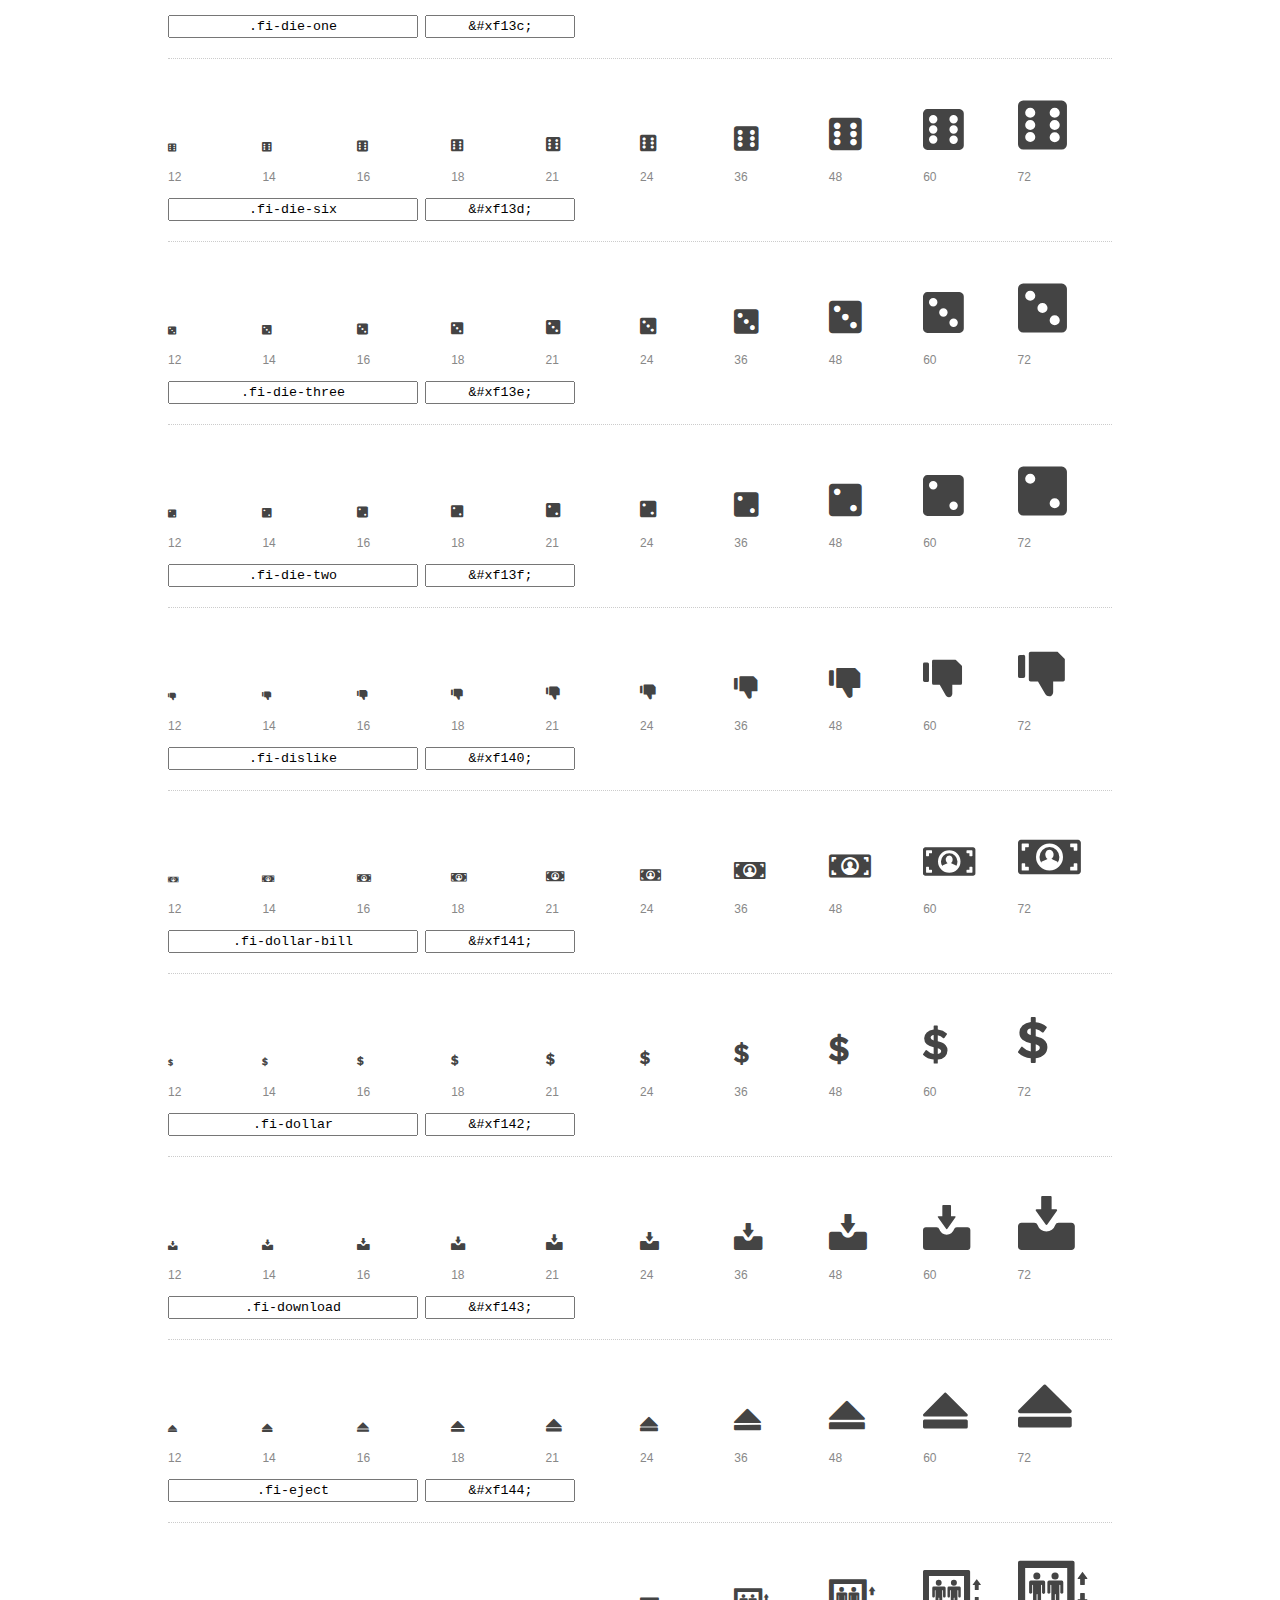
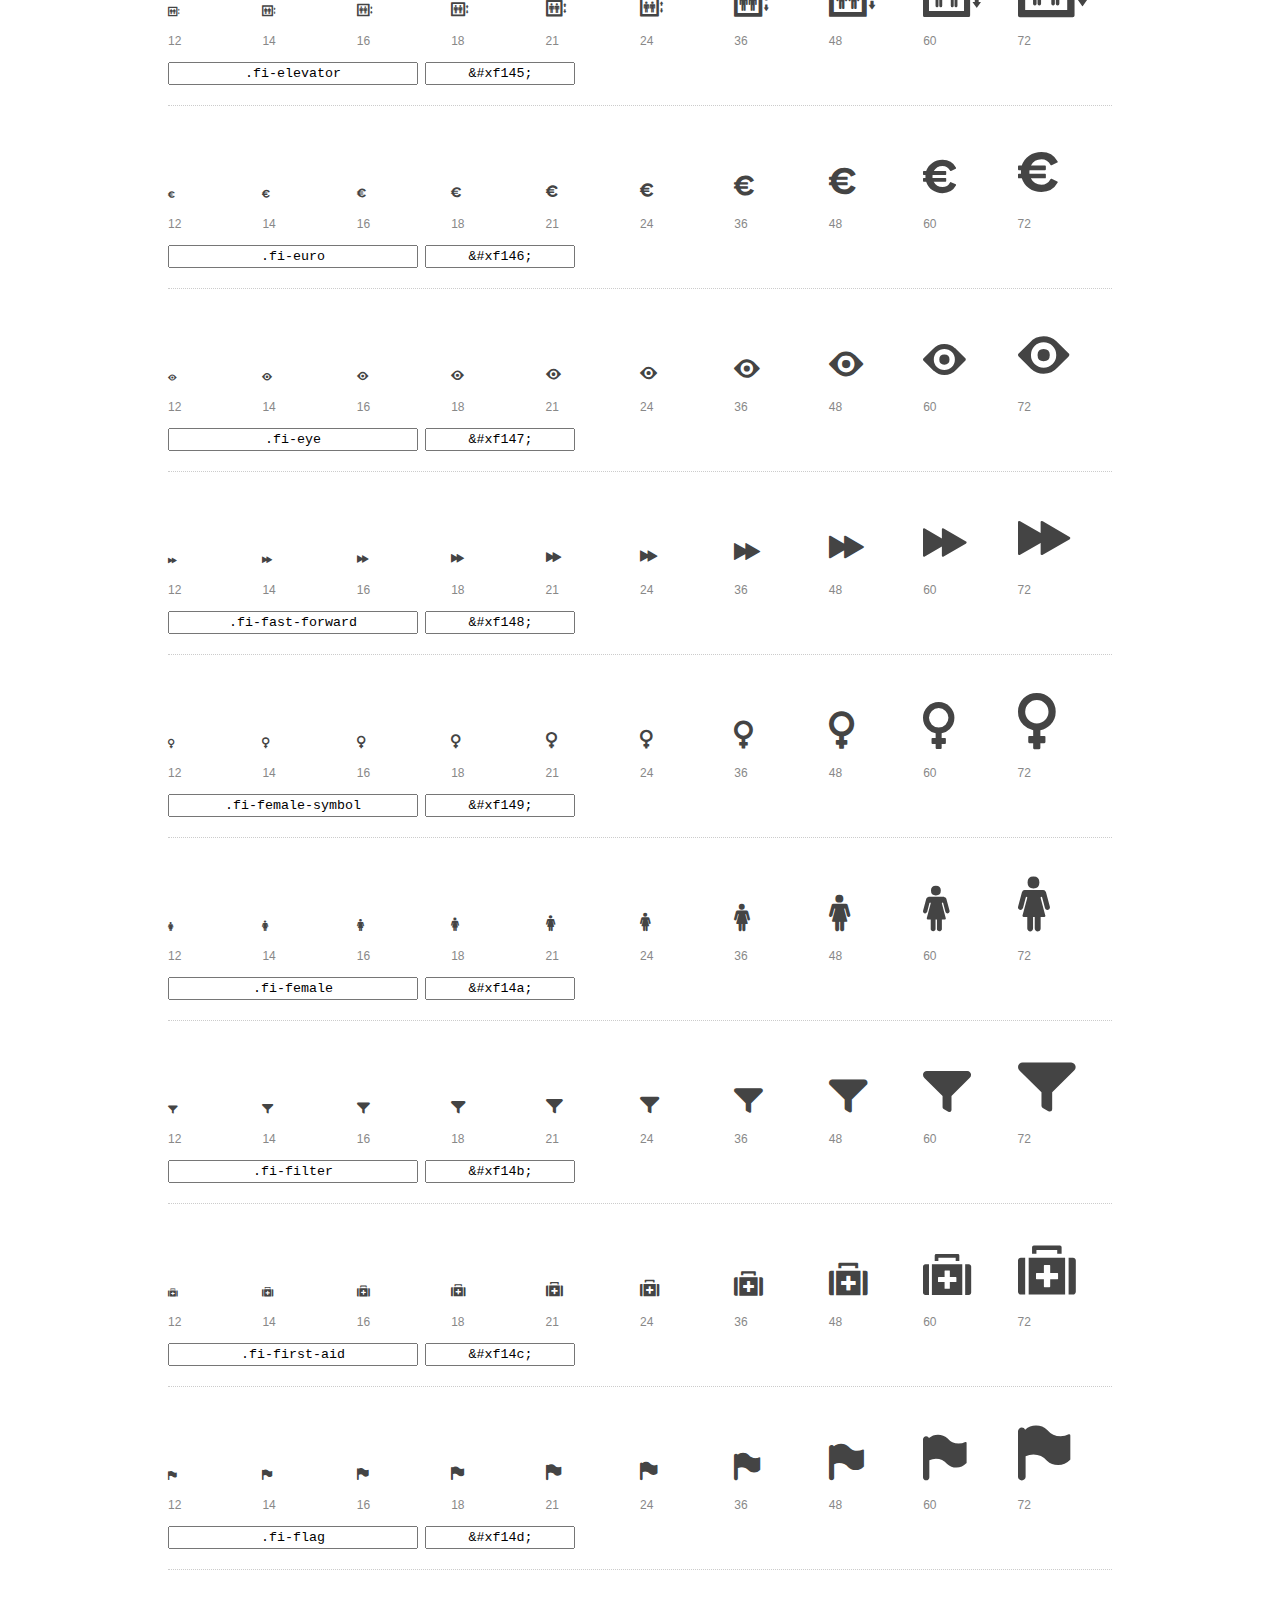
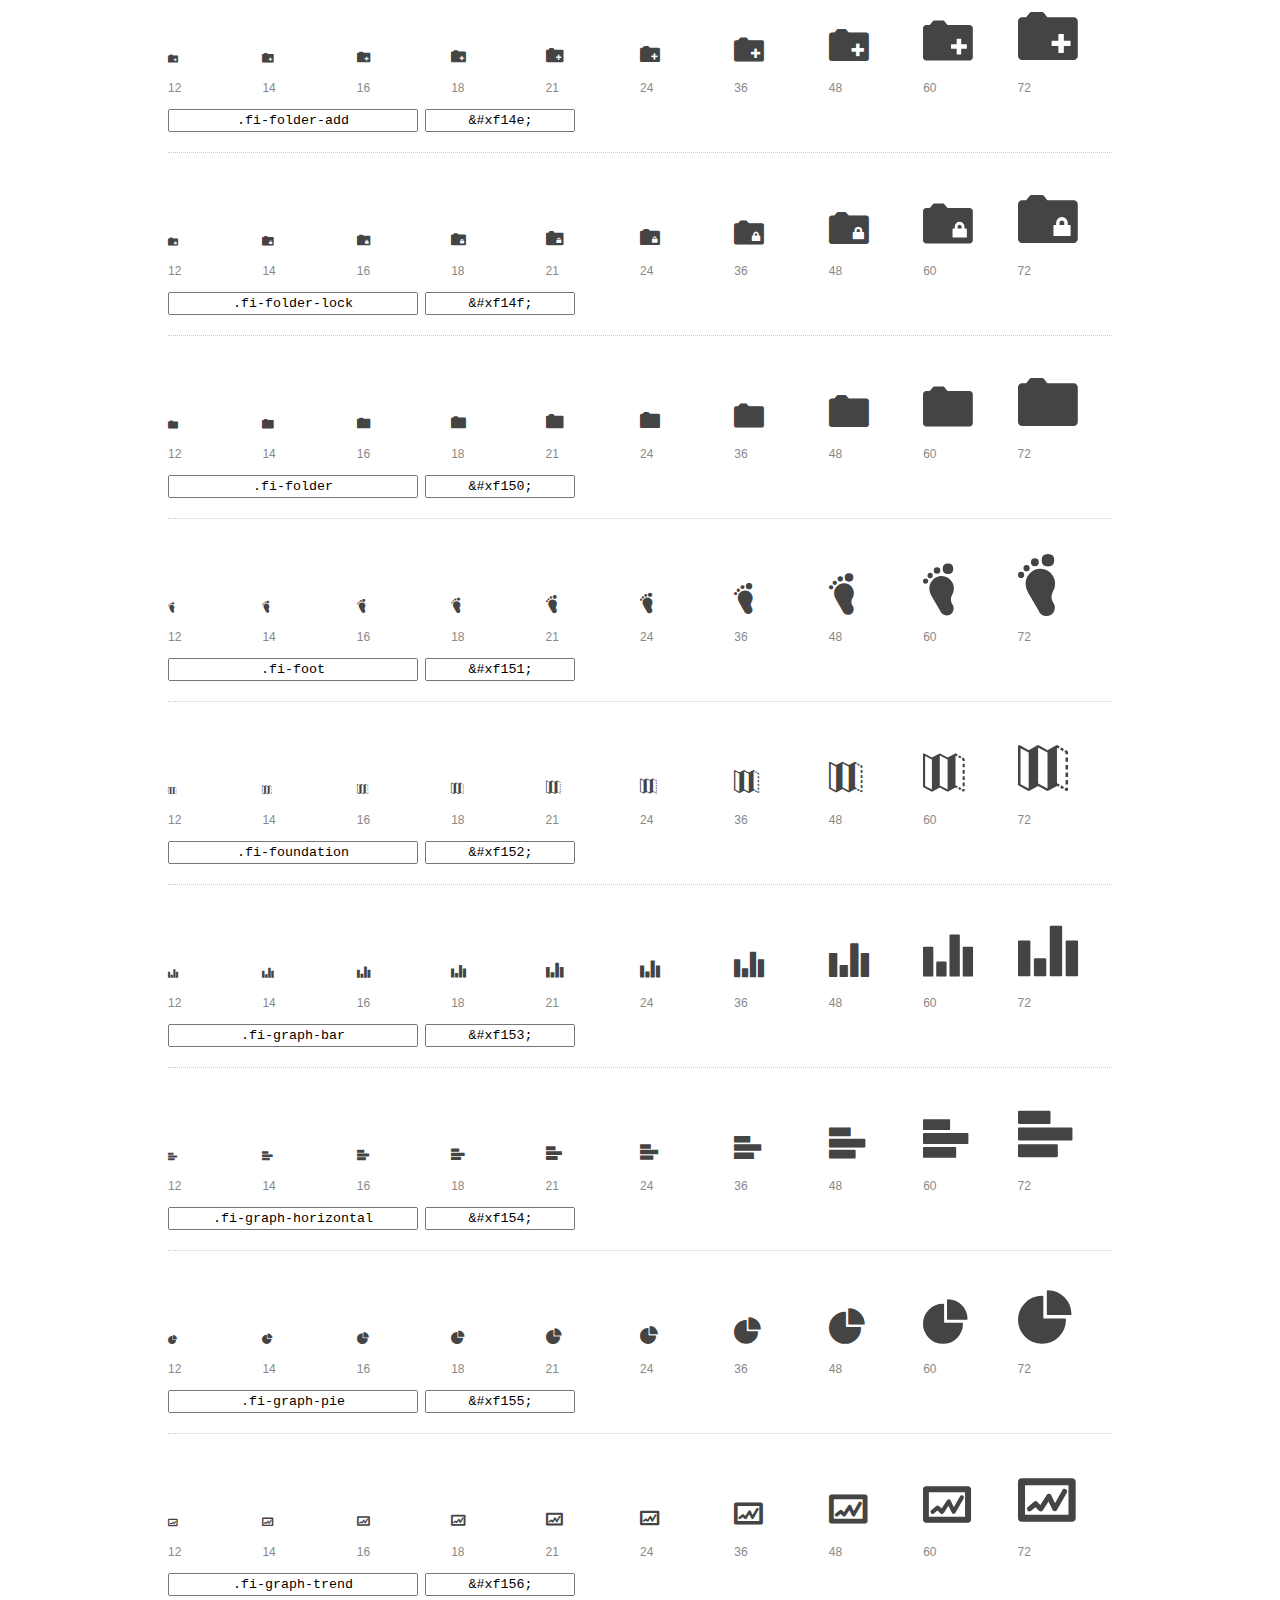
<file: blog - cocina/foundation-icons/preview.html>
<!DOCTYPE html>
<html>
  <head>
    <title>Foundation Icons glyphs preview</title>
    <link rel="stylesheet" href="foundation-icons.css" />

    <style>
      * {
        -moz-box-sizing: border-box;
        -webkit-box-sizing: border-box;
        box-sizing: border-box;
        margin: 0;
        padding: 0;
      }

      body {
        background: #fff;
        color: #444;
        font: 16px/1.5 "Helvetica Neue", Helvetica, Arial, sans-serif;
      }

      a, 
      a:visited {
        color: #888;
        text-decoration: underline;
      }
      a:hover, 
      a:focus { color: #000; }

      h1 {
        border-bottom: 2px solid #ddd;
        color: #888;
        font-size: 36px;
        font-weight: 300;
        margin-bottom: 20px;
        padding: 20px 0;
      }

      .container {
        margin: 0 auto;
        min-width: 880px;
        padding: 0 40px;
        width: 80%;
      }

      .glyph {
        border-bottom: 1px dotted #ccc;
        padding: 10px 0 20px;
        margin-bottom: 20px;
      }

      .preview-glyphs { vertical-align: bottom; } 

      .preview-scale { 
        color: #888;
        font-size: 12px; 
        margin-top: 5px;
      }

      .step {
        display: inline-block;
        line-height: 1;
        width: 10%;
      }

      
      .size-12 { font-size: 12px; }
      
      .size-14 { font-size: 14px; }
      
      .size-16 { font-size: 16px; }
      
      .size-18 { font-size: 18px; }
      
      .size-21 { font-size: 21px; }
      
      .size-24 { font-size: 24px; }
      
      .size-36 { font-size: 36px; }
      
      .size-48 { font-size: 48px; }
      
      .size-60 { font-size: 60px; }
      
      .size-72 { font-size: 72px; }
      

      .usage { margin-top: 10px; }

      .usage input {
        font-family: monospace;
        margin-right: 3px;
        padding: 2px 5px;
        text-align: center;
      }

      .usage .point { width: 150px; }

      .usage .class { width: 250px; }

      .footer {
        color: #888;
        font-size: 12px;
        padding: 20px 0;
      }
    </style>

    <!--[if lte IE 8]><script src="http://html5shiv.googlecode.com/svn/trunk/html5.js"></script><![endif]-->
  </head>

  <body>
    <div class="container">
      <h1>Foundation Icons contains 283 glyphs:</h1> 

      
      <div class="glyph">
        <div class="preview-glyphs">
          <i class="step fi-address-book size-12"></i><i class="step fi-address-book size-14"></i><i class="step fi-address-book size-16"></i><i class="step fi-address-book size-18"></i><i class="step fi-address-book size-21"></i><i class="step fi-address-book size-24"></i><i class="step fi-address-book size-36"></i><i class="step fi-address-book size-48"></i><i class="step fi-address-book size-60"></i><i class="step fi-address-book size-72"></i>
        </div>
        <div class="preview-scale">
          <span class="step">12</span><span class="step">14</span><span class="step">16</span><span class="step">18</span><span class="step">21</span><span class="step">24</span><span class="step">36</span><span class="step">48</span><span class="step">60</span><span class="step">72</span> 
        </div>
        <div class="usage">
          <input class="class" type="text" readonly="readonly" onClick="this.select();" value=".fi-address-book" />
          <input class="point" type="text" readonly="readonly" onClick="this.select();" value="&amp;#xf100;" />
        </div>
      </div>
      
      <div class="glyph">
        <div class="preview-glyphs">
          <i class="step fi-alert size-12"></i><i class="step fi-alert size-14"></i><i class="step fi-alert size-16"></i><i class="step fi-alert size-18"></i><i class="step fi-alert size-21"></i><i class="step fi-alert size-24"></i><i class="step fi-alert size-36"></i><i class="step fi-alert size-48"></i><i class="step fi-alert size-60"></i><i class="step fi-alert size-72"></i>
        </div>
        <div class="preview-scale">
          <span class="step">12</span><span class="step">14</span><span class="step">16</span><span class="step">18</span><span class="step">21</span><span class="step">24</span><span class="step">36</span><span class="step">48</span><span class="step">60</span><span class="step">72</span> 
        </div>
        <div class="usage">
          <input class="class" type="text" readonly="readonly" onClick="this.select();" value=".fi-alert" />
          <input class="point" type="text" readonly="readonly" onClick="this.select();" value="&amp;#xf101;" />
        </div>
      </div>
      
      <div class="glyph">
        <div class="preview-glyphs">
          <i class="step fi-align-center size-12"></i><i class="step fi-align-center size-14"></i><i class="step fi-align-center size-16"></i><i class="step fi-align-center size-18"></i><i class="step fi-align-center size-21"></i><i class="step fi-align-center size-24"></i><i class="step fi-align-center size-36"></i><i class="step fi-align-center size-48"></i><i class="step fi-align-center size-60"></i><i class="step fi-align-center size-72"></i>
        </div>
        <div class="preview-scale">
          <span class="step">12</span><span class="step">14</span><span class="step">16</span><span class="step">18</span><span class="step">21</span><span class="step">24</span><span class="step">36</span><span class="step">48</span><span class="step">60</span><span class="step">72</span> 
        </div>
        <div class="usage">
          <input class="class" type="text" readonly="readonly" onClick="this.select();" value=".fi-align-center" />
          <input class="point" type="text" readonly="readonly" onClick="this.select();" value="&amp;#xf102;" />
        </div>
      </div>
      
      <div class="glyph">
        <div class="preview-glyphs">
          <i class="step fi-align-justify size-12"></i><i class="step fi-align-justify size-14"></i><i class="step fi-align-justify size-16"></i><i class="step fi-align-justify size-18"></i><i class="step fi-align-justify size-21"></i><i class="step fi-align-justify size-24"></i><i class="step fi-align-justify size-36"></i><i class="step fi-align-justify size-48"></i><i class="step fi-align-justify size-60"></i><i class="step fi-align-justify size-72"></i>
        </div>
        <div class="preview-scale">
          <span class="step">12</span><span class="step">14</span><span class="step">16</span><span class="step">18</span><span class="step">21</span><span class="step">24</span><span class="step">36</span><span class="step">48</span><span class="step">60</span><span class="step">72</span> 
        </div>
        <div class="usage">
          <input class="class" type="text" readonly="readonly" onClick="this.select();" value=".fi-align-justify" />
          <input class="point" type="text" readonly="readonly" onClick="this.select();" value="&amp;#xf103;" />
        </div>
      </div>
      
      <div class="glyph">
        <div class="preview-glyphs">
          <i class="step fi-align-left size-12"></i><i class="step fi-align-left size-14"></i><i class="step fi-align-left size-16"></i><i class="step fi-align-left size-18"></i><i class="step fi-align-left size-21"></i><i class="step fi-align-left size-24"></i><i class="step fi-align-left size-36"></i><i class="step fi-align-left size-48"></i><i class="step fi-align-left size-60"></i><i class="step fi-align-left size-72"></i>
        </div>
        <div class="preview-scale">
          <span class="step">12</span><span class="step">14</span><span class="step">16</span><span class="step">18</span><span class="step">21</span><span class="step">24</span><span class="step">36</span><span class="step">48</span><span class="step">60</span><span class="step">72</span> 
        </div>
        <div class="usage">
          <input class="class" type="text" readonly="readonly" onClick="this.select();" value=".fi-align-left" />
          <input class="point" type="text" readonly="readonly" onClick="this.select();" value="&amp;#xf104;" />
        </div>
      </div>
      
      <div class="glyph">
        <div class="preview-glyphs">
          <i class="step fi-align-right size-12"></i><i class="step fi-align-right size-14"></i><i class="step fi-align-right size-16"></i><i class="step fi-align-right size-18"></i><i class="step fi-align-right size-21"></i><i class="step fi-align-right size-24"></i><i class="step fi-align-right size-36"></i><i class="step fi-align-right size-48"></i><i class="step fi-align-right size-60"></i><i class="step fi-align-right size-72"></i>
        </div>
        <div class="preview-scale">
          <span class="step">12</span><span class="step">14</span><span class="step">16</span><span class="step">18</span><span class="step">21</span><span class="step">24</span><span class="step">36</span><span class="step">48</span><span class="step">60</span><span class="step">72</span> 
        </div>
        <div class="usage">
          <input class="class" type="text" readonly="readonly" onClick="this.select();" value=".fi-align-right" />
          <input class="point" type="text" readonly="readonly" onClick="this.select();" value="&amp;#xf105;" />
        </div>
      </div>
      
      <div class="glyph">
        <div class="preview-glyphs">
          <i class="step fi-anchor size-12"></i><i class="step fi-anchor size-14"></i><i class="step fi-anchor size-16"></i><i class="step fi-anchor size-18"></i><i class="step fi-anchor size-21"></i><i class="step fi-anchor size-24"></i><i class="step fi-anchor size-36"></i><i class="step fi-anchor size-48"></i><i class="step fi-anchor size-60"></i><i class="step fi-anchor size-72"></i>
        </div>
        <div class="preview-scale">
          <span class="step">12</span><span class="step">14</span><span class="step">16</span><span class="step">18</span><span class="step">21</span><span class="step">24</span><span class="step">36</span><span class="step">48</span><span class="step">60</span><span class="step">72</span> 
        </div>
        <div class="usage">
          <input class="class" type="text" readonly="readonly" onClick="this.select();" value=".fi-anchor" />
          <input class="point" type="text" readonly="readonly" onClick="this.select();" value="&amp;#xf106;" />
        </div>
      </div>
      
      <div class="glyph">
        <div class="preview-glyphs">
          <i class="step fi-annotate size-12"></i><i class="step fi-annotate size-14"></i><i class="step fi-annotate size-16"></i><i class="step fi-annotate size-18"></i><i class="step fi-annotate size-21"></i><i class="step fi-annotate size-24"></i><i class="step fi-annotate size-36"></i><i class="step fi-annotate size-48"></i><i class="step fi-annotate size-60"></i><i class="step fi-annotate size-72"></i>
        </div>
        <div class="preview-scale">
          <span class="step">12</span><span class="step">14</span><span class="step">16</span><span class="step">18</span><span class="step">21</span><span class="step">24</span><span class="step">36</span><span class="step">48</span><span class="step">60</span><span class="step">72</span> 
        </div>
        <div class="usage">
          <input class="class" type="text" readonly="readonly" onClick="this.select();" value=".fi-annotate" />
          <input class="point" type="text" readonly="readonly" onClick="this.select();" value="&amp;#xf107;" />
        </div>
      </div>
      
      <div class="glyph">
        <div class="preview-glyphs">
          <i class="step fi-archive size-12"></i><i class="step fi-archive size-14"></i><i class="step fi-archive size-16"></i><i class="step fi-archive size-18"></i><i class="step fi-archive size-21"></i><i class="step fi-archive size-24"></i><i class="step fi-archive size-36"></i><i class="step fi-archive size-48"></i><i class="step fi-archive size-60"></i><i class="step fi-archive size-72"></i>
        </div>
        <div class="preview-scale">
          <span class="step">12</span><span class="step">14</span><span class="step">16</span><span class="step">18</span><span class="step">21</span><span class="step">24</span><span class="step">36</span><span class="step">48</span><span class="step">60</span><span class="step">72</span> 
        </div>
        <div class="usage">
          <input class="class" type="text" readonly="readonly" onClick="this.select();" value=".fi-archive" />
          <input class="point" type="text" readonly="readonly" onClick="this.select();" value="&amp;#xf108;" />
        </div>
      </div>
      
      <div class="glyph">
        <div class="preview-glyphs">
          <i class="step fi-arrow-down size-12"></i><i class="step fi-arrow-down size-14"></i><i class="step fi-arrow-down size-16"></i><i class="step fi-arrow-down size-18"></i><i class="step fi-arrow-down size-21"></i><i class="step fi-arrow-down size-24"></i><i class="step fi-arrow-down size-36"></i><i class="step fi-arrow-down size-48"></i><i class="step fi-arrow-down size-60"></i><i class="step fi-arrow-down size-72"></i>
        </div>
        <div class="preview-scale">
          <span class="step">12</span><span class="step">14</span><span class="step">16</span><span class="step">18</span><span class="step">21</span><span class="step">24</span><span class="step">36</span><span class="step">48</span><span class="step">60</span><span class="step">72</span> 
        </div>
        <div class="usage">
          <input class="class" type="text" readonly="readonly" onClick="this.select();" value=".fi-arrow-down" />
          <input class="point" type="text" readonly="readonly" onClick="this.select();" value="&amp;#xf109;" />
        </div>
      </div>
      
      <div class="glyph">
        <div class="preview-glyphs">
          <i class="step fi-arrow-left size-12"></i><i class="step fi-arrow-left size-14"></i><i class="step fi-arrow-left size-16"></i><i class="step fi-arrow-left size-18"></i><i class="step fi-arrow-left size-21"></i><i class="step fi-arrow-left size-24"></i><i class="step fi-arrow-left size-36"></i><i class="step fi-arrow-left size-48"></i><i class="step fi-arrow-left size-60"></i><i class="step fi-arrow-left size-72"></i>
        </div>
        <div class="preview-scale">
          <span class="step">12</span><span class="step">14</span><span class="step">16</span><span class="step">18</span><span class="step">21</span><span class="step">24</span><span class="step">36</span><span class="step">48</span><span class="step">60</span><span class="step">72</span> 
        </div>
        <div class="usage">
          <input class="class" type="text" readonly="readonly" onClick="this.select();" value=".fi-arrow-left" />
          <input class="point" type="text" readonly="readonly" onClick="this.select();" value="&amp;#xf10a;" />
        </div>
      </div>
      
      <div class="glyph">
        <div class="preview-glyphs">
          <i class="step fi-arrow-right size-12"></i><i class="step fi-arrow-right size-14"></i><i class="step fi-arrow-right size-16"></i><i class="step fi-arrow-right size-18"></i><i class="step fi-arrow-right size-21"></i><i class="step fi-arrow-right size-24"></i><i class="step fi-arrow-right size-36"></i><i class="step fi-arrow-right size-48"></i><i class="step fi-arrow-right size-60"></i><i class="step fi-arrow-right size-72"></i>
        </div>
        <div class="preview-scale">
          <span class="step">12</span><span class="step">14</span><span class="step">16</span><span class="step">18</span><span class="step">21</span><span class="step">24</span><span class="step">36</span><span class="step">48</span><span class="step">60</span><span class="step">72</span> 
        </div>
        <div class="usage">
          <input class="class" type="text" readonly="readonly" onClick="this.select();" value=".fi-arrow-right" />
          <input class="point" type="text" readonly="readonly" onClick="this.select();" value="&amp;#xf10b;" />
        </div>
      </div>
      
      <div class="glyph">
        <div class="preview-glyphs">
          <i class="step fi-arrow-up size-12"></i><i class="step fi-arrow-up size-14"></i><i class="step fi-arrow-up size-16"></i><i class="step fi-arrow-up size-18"></i><i class="step fi-arrow-up size-21"></i><i class="step fi-arrow-up size-24"></i><i class="step fi-arrow-up size-36"></i><i class="step fi-arrow-up size-48"></i><i class="step fi-arrow-up size-60"></i><i class="step fi-arrow-up size-72"></i>
        </div>
        <div class="preview-scale">
          <span class="step">12</span><span class="step">14</span><span class="step">16</span><span class="step">18</span><span class="step">21</span><span class="step">24</span><span class="step">36</span><span class="step">48</span><span class="step">60</span><span class="step">72</span> 
        </div>
        <div class="usage">
          <input class="class" type="text" readonly="readonly" onClick="this.select();" value=".fi-arrow-up" />
          <input class="point" type="text" readonly="readonly" onClick="this.select();" value="&amp;#xf10c;" />
        </div>
      </div>
      
      <div class="glyph">
        <div class="preview-glyphs">
          <i class="step fi-arrows-compress size-12"></i><i class="step fi-arrows-compress size-14"></i><i class="step fi-arrows-compress size-16"></i><i class="step fi-arrows-compress size-18"></i><i class="step fi-arrows-compress size-21"></i><i class="step fi-arrows-compress size-24"></i><i class="step fi-arrows-compress size-36"></i><i class="step fi-arrows-compress size-48"></i><i class="step fi-arrows-compress size-60"></i><i class="step fi-arrows-compress size-72"></i>
        </div>
        <div class="preview-scale">
          <span class="step">12</span><span class="step">14</span><span class="step">16</span><span class="step">18</span><span class="step">21</span><span class="step">24</span><span class="step">36</span><span class="step">48</span><span class="step">60</span><span class="step">72</span> 
        </div>
        <div class="usage">
          <input class="class" type="text" readonly="readonly" onClick="this.select();" value=".fi-arrows-compress" />
          <input class="point" type="text" readonly="readonly" onClick="this.select();" value="&amp;#xf10d;" />
        </div>
      </div>
      
      <div class="glyph">
        <div class="preview-glyphs">
          <i class="step fi-arrows-expand size-12"></i><i class="step fi-arrows-expand size-14"></i><i class="step fi-arrows-expand size-16"></i><i class="step fi-arrows-expand size-18"></i><i class="step fi-arrows-expand size-21"></i><i class="step fi-arrows-expand size-24"></i><i class="step fi-arrows-expand size-36"></i><i class="step fi-arrows-expand size-48"></i><i class="step fi-arrows-expand size-60"></i><i class="step fi-arrows-expand size-72"></i>
        </div>
        <div class="preview-scale">
          <span class="step">12</span><span class="step">14</span><span class="step">16</span><span class="step">18</span><span class="step">21</span><span class="step">24</span><span class="step">36</span><span class="step">48</span><span class="step">60</span><span class="step">72</span> 
        </div>
        <div class="usage">
          <input class="class" type="text" readonly="readonly" onClick="this.select();" value=".fi-arrows-expand" />
          <input class="point" type="text" readonly="readonly" onClick="this.select();" value="&amp;#xf10e;" />
        </div>
      </div>
      
      <div class="glyph">
        <div class="preview-glyphs">
          <i class="step fi-arrows-in size-12"></i><i class="step fi-arrows-in size-14"></i><i class="step fi-arrows-in size-16"></i><i class="step fi-arrows-in size-18"></i><i class="step fi-arrows-in size-21"></i><i class="step fi-arrows-in size-24"></i><i class="step fi-arrows-in size-36"></i><i class="step fi-arrows-in size-48"></i><i class="step fi-arrows-in size-60"></i><i class="step fi-arrows-in size-72"></i>
        </div>
        <div class="preview-scale">
          <span class="step">12</span><span class="step">14</span><span class="step">16</span><span class="step">18</span><span class="step">21</span><span class="step">24</span><span class="step">36</span><span class="step">48</span><span class="step">60</span><span class="step">72</span> 
        </div>
        <div class="usage">
          <input class="class" type="text" readonly="readonly" onClick="this.select();" value=".fi-arrows-in" />
          <input class="point" type="text" readonly="readonly" onClick="this.select();" value="&amp;#xf10f;" />
        </div>
      </div>
      
      <div class="glyph">
        <div class="preview-glyphs">
          <i class="step fi-arrows-out size-12"></i><i class="step fi-arrows-out size-14"></i><i class="step fi-arrows-out size-16"></i><i class="step fi-arrows-out size-18"></i><i class="step fi-arrows-out size-21"></i><i class="step fi-arrows-out size-24"></i><i class="step fi-arrows-out size-36"></i><i class="step fi-arrows-out size-48"></i><i class="step fi-arrows-out size-60"></i><i class="step fi-arrows-out size-72"></i>
        </div>
        <div class="preview-scale">
          <span class="step">12</span><span class="step">14</span><span class="step">16</span><span class="step">18</span><span class="step">21</span><span class="step">24</span><span class="step">36</span><span class="step">48</span><span class="step">60</span><span class="step">72</span> 
        </div>
        <div class="usage">
          <input class="class" type="text" readonly="readonly" onClick="this.select();" value=".fi-arrows-out" />
          <input class="point" type="text" readonly="readonly" onClick="this.select();" value="&amp;#xf110;" />
        </div>
      </div>
      
      <div class="glyph">
        <div class="preview-glyphs">
          <i class="step fi-asl size-12"></i><i class="step fi-asl size-14"></i><i class="step fi-asl size-16"></i><i class="step fi-asl size-18"></i><i class="step fi-asl size-21"></i><i class="step fi-asl size-24"></i><i class="step fi-asl size-36"></i><i class="step fi-asl size-48"></i><i class="step fi-asl size-60"></i><i class="step fi-asl size-72"></i>
        </div>
        <div class="preview-scale">
          <span class="step">12</span><span class="step">14</span><span class="step">16</span><span class="step">18</span><span class="step">21</span><span class="step">24</span><span class="step">36</span><span class="step">48</span><span class="step">60</span><span class="step">72</span> 
        </div>
        <div class="usage">
          <input class="class" type="text" readonly="readonly" onClick="this.select();" value=".fi-asl" />
          <input class="point" type="text" readonly="readonly" onClick="this.select();" value="&amp;#xf111;" />
        </div>
      </div>
      
      <div class="glyph">
        <div class="preview-glyphs">
          <i class="step fi-asterisk size-12"></i><i class="step fi-asterisk size-14"></i><i class="step fi-asterisk size-16"></i><i class="step fi-asterisk size-18"></i><i class="step fi-asterisk size-21"></i><i class="step fi-asterisk size-24"></i><i class="step fi-asterisk size-36"></i><i class="step fi-asterisk size-48"></i><i class="step fi-asterisk size-60"></i><i class="step fi-asterisk size-72"></i>
        </div>
        <div class="preview-scale">
          <span class="step">12</span><span class="step">14</span><span class="step">16</span><span class="step">18</span><span class="step">21</span><span class="step">24</span><span class="step">36</span><span class="step">48</span><span class="step">60</span><span class="step">72</span> 
        </div>
        <div class="usage">
          <input class="class" type="text" readonly="readonly" onClick="this.select();" value=".fi-asterisk" />
          <input class="point" type="text" readonly="readonly" onClick="this.select();" value="&amp;#xf112;" />
        </div>
      </div>
      
      <div class="glyph">
        <div class="preview-glyphs">
          <i class="step fi-at-sign size-12"></i><i class="step fi-at-sign size-14"></i><i class="step fi-at-sign size-16"></i><i class="step fi-at-sign size-18"></i><i class="step fi-at-sign size-21"></i><i class="step fi-at-sign size-24"></i><i class="step fi-at-sign size-36"></i><i class="step fi-at-sign size-48"></i><i class="step fi-at-sign size-60"></i><i class="step fi-at-sign size-72"></i>
        </div>
        <div class="preview-scale">
          <span class="step">12</span><span class="step">14</span><span class="step">16</span><span class="step">18</span><span class="step">21</span><span class="step">24</span><span class="step">36</span><span class="step">48</span><span class="step">60</span><span class="step">72</span> 
        </div>
        <div class="usage">
          <input class="class" type="text" readonly="readonly" onClick="this.select();" value=".fi-at-sign" />
          <input class="point" type="text" readonly="readonly" onClick="this.select();" value="&amp;#xf113;" />
        </div>
      </div>
      
      <div class="glyph">
        <div class="preview-glyphs">
          <i class="step fi-background-color size-12"></i><i class="step fi-background-color size-14"></i><i class="step fi-background-color size-16"></i><i class="step fi-background-color size-18"></i><i class="step fi-background-color size-21"></i><i class="step fi-background-color size-24"></i><i class="step fi-background-color size-36"></i><i class="step fi-background-color size-48"></i><i class="step fi-background-color size-60"></i><i class="step fi-background-color size-72"></i>
        </div>
        <div class="preview-scale">
          <span class="step">12</span><span class="step">14</span><span class="step">16</span><span class="step">18</span><span class="step">21</span><span class="step">24</span><span class="step">36</span><span class="step">48</span><span class="step">60</span><span class="step">72</span> 
        </div>
        <div class="usage">
          <input class="class" type="text" readonly="readonly" onClick="this.select();" value=".fi-background-color" />
          <input class="point" type="text" readonly="readonly" onClick="this.select();" value="&amp;#xf114;" />
        </div>
      </div>
      
      <div class="glyph">
        <div class="preview-glyphs">
          <i class="step fi-battery-empty size-12"></i><i class="step fi-battery-empty size-14"></i><i class="step fi-battery-empty size-16"></i><i class="step fi-battery-empty size-18"></i><i class="step fi-battery-empty size-21"></i><i class="step fi-battery-empty size-24"></i><i class="step fi-battery-empty size-36"></i><i class="step fi-battery-empty size-48"></i><i class="step fi-battery-empty size-60"></i><i class="step fi-battery-empty size-72"></i>
        </div>
        <div class="preview-scale">
          <span class="step">12</span><span class="step">14</span><span class="step">16</span><span class="step">18</span><span class="step">21</span><span class="step">24</span><span class="step">36</span><span class="step">48</span><span class="step">60</span><span class="step">72</span> 
        </div>
        <div class="usage">
          <input class="class" type="text" readonly="readonly" onClick="this.select();" value=".fi-battery-empty" />
          <input class="point" type="text" readonly="readonly" onClick="this.select();" value="&amp;#xf115;" />
        </div>
      </div>
      
      <div class="glyph">
        <div class="preview-glyphs">
          <i class="step fi-battery-full size-12"></i><i class="step fi-battery-full size-14"></i><i class="step fi-battery-full size-16"></i><i class="step fi-battery-full size-18"></i><i class="step fi-battery-full size-21"></i><i class="step fi-battery-full size-24"></i><i class="step fi-battery-full size-36"></i><i class="step fi-battery-full size-48"></i><i class="step fi-battery-full size-60"></i><i class="step fi-battery-full size-72"></i>
        </div>
        <div class="preview-scale">
          <span class="step">12</span><span class="step">14</span><span class="step">16</span><span class="step">18</span><span class="step">21</span><span class="step">24</span><span class="step">36</span><span class="step">48</span><span class="step">60</span><span class="step">72</span> 
        </div>
        <div class="usage">
          <input class="class" type="text" readonly="readonly" onClick="this.select();" value=".fi-battery-full" />
          <input class="point" type="text" readonly="readonly" onClick="this.select();" value="&amp;#xf116;" />
        </div>
      </div>
      
      <div class="glyph">
        <div class="preview-glyphs">
          <i class="step fi-battery-half size-12"></i><i class="step fi-battery-half size-14"></i><i class="step fi-battery-half size-16"></i><i class="step fi-battery-half size-18"></i><i class="step fi-battery-half size-21"></i><i class="step fi-battery-half size-24"></i><i class="step fi-battery-half size-36"></i><i class="step fi-battery-half size-48"></i><i class="step fi-battery-half size-60"></i><i class="step fi-battery-half size-72"></i>
        </div>
        <div class="preview-scale">
          <span class="step">12</span><span class="step">14</span><span class="step">16</span><span class="step">18</span><span class="step">21</span><span class="step">24</span><span class="step">36</span><span class="step">48</span><span class="step">60</span><span class="step">72</span> 
        </div>
        <div class="usage">
          <input class="class" type="text" readonly="readonly" onClick="this.select();" value=".fi-battery-half" />
          <input class="point" type="text" readonly="readonly" onClick="this.select();" value="&amp;#xf117;" />
        </div>
      </div>
      
      <div class="glyph">
        <div class="preview-glyphs">
          <i class="step fi-bitcoin-circle size-12"></i><i class="step fi-bitcoin-circle size-14"></i><i class="step fi-bitcoin-circle size-16"></i><i class="step fi-bitcoin-circle size-18"></i><i class="step fi-bitcoin-circle size-21"></i><i class="step fi-bitcoin-circle size-24"></i><i class="step fi-bitcoin-circle size-36"></i><i class="step fi-bitcoin-circle size-48"></i><i class="step fi-bitcoin-circle size-60"></i><i class="step fi-bitcoin-circle size-72"></i>
        </div>
        <div class="preview-scale">
          <span class="step">12</span><span class="step">14</span><span class="step">16</span><span class="step">18</span><span class="step">21</span><span class="step">24</span><span class="step">36</span><span class="step">48</span><span class="step">60</span><span class="step">72</span> 
        </div>
        <div class="usage">
          <input class="class" type="text" readonly="readonly" onClick="this.select();" value=".fi-bitcoin-circle" />
          <input class="point" type="text" readonly="readonly" onClick="this.select();" value="&amp;#xf118;" />
        </div>
      </div>
      
      <div class="glyph">
        <div class="preview-glyphs">
          <i class="step fi-bitcoin size-12"></i><i class="step fi-bitcoin size-14"></i><i class="step fi-bitcoin size-16"></i><i class="step fi-bitcoin size-18"></i><i class="step fi-bitcoin size-21"></i><i class="step fi-bitcoin size-24"></i><i class="step fi-bitcoin size-36"></i><i class="step fi-bitcoin size-48"></i><i class="step fi-bitcoin size-60"></i><i class="step fi-bitcoin size-72"></i>
        </div>
        <div class="preview-scale">
          <span class="step">12</span><span class="step">14</span><span class="step">16</span><span class="step">18</span><span class="step">21</span><span class="step">24</span><span class="step">36</span><span class="step">48</span><span class="step">60</span><span class="step">72</span> 
        </div>
        <div class="usage">
          <input class="class" type="text" readonly="readonly" onClick="this.select();" value=".fi-bitcoin" />
          <input class="point" type="text" readonly="readonly" onClick="this.select();" value="&amp;#xf119;" />
        </div>
      </div>
      
      <div class="glyph">
        <div class="preview-glyphs">
          <i class="step fi-blind size-12"></i><i class="step fi-blind size-14"></i><i class="step fi-blind size-16"></i><i class="step fi-blind size-18"></i><i class="step fi-blind size-21"></i><i class="step fi-blind size-24"></i><i class="step fi-blind size-36"></i><i class="step fi-blind size-48"></i><i class="step fi-blind size-60"></i><i class="step fi-blind size-72"></i>
        </div>
        <div class="preview-scale">
          <span class="step">12</span><span class="step">14</span><span class="step">16</span><span class="step">18</span><span class="step">21</span><span class="step">24</span><span class="step">36</span><span class="step">48</span><span class="step">60</span><span class="step">72</span> 
        </div>
        <div class="usage">
          <input class="class" type="text" readonly="readonly" onClick="this.select();" value=".fi-blind" />
          <input class="point" type="text" readonly="readonly" onClick="this.select();" value="&amp;#xf11a;" />
        </div>
      </div>
      
      <div class="glyph">
        <div class="preview-glyphs">
          <i class="step fi-bluetooth size-12"></i><i class="step fi-bluetooth size-14"></i><i class="step fi-bluetooth size-16"></i><i class="step fi-bluetooth size-18"></i><i class="step fi-bluetooth size-21"></i><i class="step fi-bluetooth size-24"></i><i class="step fi-bluetooth size-36"></i><i class="step fi-bluetooth size-48"></i><i class="step fi-bluetooth size-60"></i><i class="step fi-bluetooth size-72"></i>
        </div>
        <div class="preview-scale">
          <span class="step">12</span><span class="step">14</span><span class="step">16</span><span class="step">18</span><span class="step">21</span><span class="step">24</span><span class="step">36</span><span class="step">48</span><span class="step">60</span><span class="step">72</span> 
        </div>
        <div class="usage">
          <input class="class" type="text" readonly="readonly" onClick="this.select();" value=".fi-bluetooth" />
          <input class="point" type="text" readonly="readonly" onClick="this.select();" value="&amp;#xf11b;" />
        </div>
      </div>
      
      <div class="glyph">
        <div class="preview-glyphs">
          <i class="step fi-bold size-12"></i><i class="step fi-bold size-14"></i><i class="step fi-bold size-16"></i><i class="step fi-bold size-18"></i><i class="step fi-bold size-21"></i><i class="step fi-bold size-24"></i><i class="step fi-bold size-36"></i><i class="step fi-bold size-48"></i><i class="step fi-bold size-60"></i><i class="step fi-bold size-72"></i>
        </div>
        <div class="preview-scale">
          <span class="step">12</span><span class="step">14</span><span class="step">16</span><span class="step">18</span><span class="step">21</span><span class="step">24</span><span class="step">36</span><span class="step">48</span><span class="step">60</span><span class="step">72</span> 
        </div>
        <div class="usage">
          <input class="class" type="text" readonly="readonly" onClick="this.select();" value=".fi-bold" />
          <input class="point" type="text" readonly="readonly" onClick="this.select();" value="&amp;#xf11c;" />
        </div>
      </div>
      
      <div class="glyph">
        <div class="preview-glyphs">
          <i class="step fi-book-bookmark size-12"></i><i class="step fi-book-bookmark size-14"></i><i class="step fi-book-bookmark size-16"></i><i class="step fi-book-bookmark size-18"></i><i class="step fi-book-bookmark size-21"></i><i class="step fi-book-bookmark size-24"></i><i class="step fi-book-bookmark size-36"></i><i class="step fi-book-bookmark size-48"></i><i class="step fi-book-bookmark size-60"></i><i class="step fi-book-bookmark size-72"></i>
        </div>
        <div class="preview-scale">
          <span class="step">12</span><span class="step">14</span><span class="step">16</span><span class="step">18</span><span class="step">21</span><span class="step">24</span><span class="step">36</span><span class="step">48</span><span class="step">60</span><span class="step">72</span> 
        </div>
        <div class="usage">
          <input class="class" type="text" readonly="readonly" onClick="this.select();" value=".fi-book-bookmark" />
          <input class="point" type="text" readonly="readonly" onClick="this.select();" value="&amp;#xf11d;" />
        </div>
      </div>
      
      <div class="glyph">
        <div class="preview-glyphs">
          <i class="step fi-book size-12"></i><i class="step fi-book size-14"></i><i class="step fi-book size-16"></i><i class="step fi-book size-18"></i><i class="step fi-book size-21"></i><i class="step fi-book size-24"></i><i class="step fi-book size-36"></i><i class="step fi-book size-48"></i><i class="step fi-book size-60"></i><i class="step fi-book size-72"></i>
        </div>
        <div class="preview-scale">
          <span class="step">12</span><span class="step">14</span><span class="step">16</span><span class="step">18</span><span class="step">21</span><span class="step">24</span><span class="step">36</span><span class="step">48</span><span class="step">60</span><span class="step">72</span> 
        </div>
        <div class="usage">
          <input class="class" type="text" readonly="readonly" onClick="this.select();" value=".fi-book" />
          <input class="point" type="text" readonly="readonly" onClick="this.select();" value="&amp;#xf11e;" />
        </div>
      </div>
      
      <div class="glyph">
        <div class="preview-glyphs">
          <i class="step fi-bookmark size-12"></i><i class="step fi-bookmark size-14"></i><i class="step fi-bookmark size-16"></i><i class="step fi-bookmark size-18"></i><i class="step fi-bookmark size-21"></i><i class="step fi-bookmark size-24"></i><i class="step fi-bookmark size-36"></i><i class="step fi-bookmark size-48"></i><i class="step fi-bookmark size-60"></i><i class="step fi-bookmark size-72"></i>
        </div>
        <div class="preview-scale">
          <span class="step">12</span><span class="step">14</span><span class="step">16</span><span class="step">18</span><span class="step">21</span><span class="step">24</span><span class="step">36</span><span class="step">48</span><span class="step">60</span><span class="step">72</span> 
        </div>
        <div class="usage">
          <input class="class" type="text" readonly="readonly" onClick="this.select();" value=".fi-bookmark" />
          <input class="point" type="text" readonly="readonly" onClick="this.select();" value="&amp;#xf11f;" />
        </div>
      </div>
      
      <div class="glyph">
        <div class="preview-glyphs">
          <i class="step fi-braille size-12"></i><i class="step fi-braille size-14"></i><i class="step fi-braille size-16"></i><i class="step fi-braille size-18"></i><i class="step fi-braille size-21"></i><i class="step fi-braille size-24"></i><i class="step fi-braille size-36"></i><i class="step fi-braille size-48"></i><i class="step fi-braille size-60"></i><i class="step fi-braille size-72"></i>
        </div>
        <div class="preview-scale">
          <span class="step">12</span><span class="step">14</span><span class="step">16</span><span class="step">18</span><span class="step">21</span><span class="step">24</span><span class="step">36</span><span class="step">48</span><span class="step">60</span><span class="step">72</span> 
        </div>
        <div class="usage">
          <input class="class" type="text" readonly="readonly" onClick="this.select();" value=".fi-braille" />
          <input class="point" type="text" readonly="readonly" onClick="this.select();" value="&amp;#xf120;" />
        </div>
      </div>
      
      <div class="glyph">
        <div class="preview-glyphs">
          <i class="step fi-burst-new size-12"></i><i class="step fi-burst-new size-14"></i><i class="step fi-burst-new size-16"></i><i class="step fi-burst-new size-18"></i><i class="step fi-burst-new size-21"></i><i class="step fi-burst-new size-24"></i><i class="step fi-burst-new size-36"></i><i class="step fi-burst-new size-48"></i><i class="step fi-burst-new size-60"></i><i class="step fi-burst-new size-72"></i>
        </div>
        <div class="preview-scale">
          <span class="step">12</span><span class="step">14</span><span class="step">16</span><span class="step">18</span><span class="step">21</span><span class="step">24</span><span class="step">36</span><span class="step">48</span><span class="step">60</span><span class="step">72</span> 
        </div>
        <div class="usage">
          <input class="class" type="text" readonly="readonly" onClick="this.select();" value=".fi-burst-new" />
          <input class="point" type="text" readonly="readonly" onClick="this.select();" value="&amp;#xf121;" />
        </div>
      </div>
      
      <div class="glyph">
        <div class="preview-glyphs">
          <i class="step fi-burst-sale size-12"></i><i class="step fi-burst-sale size-14"></i><i class="step fi-burst-sale size-16"></i><i class="step fi-burst-sale size-18"></i><i class="step fi-burst-sale size-21"></i><i class="step fi-burst-sale size-24"></i><i class="step fi-burst-sale size-36"></i><i class="step fi-burst-sale size-48"></i><i class="step fi-burst-sale size-60"></i><i class="step fi-burst-sale size-72"></i>
        </div>
        <div class="preview-scale">
          <span class="step">12</span><span class="step">14</span><span class="step">16</span><span class="step">18</span><span class="step">21</span><span class="step">24</span><span class="step">36</span><span class="step">48</span><span class="step">60</span><span class="step">72</span> 
        </div>
        <div class="usage">
          <input class="class" type="text" readonly="readonly" onClick="this.select();" value=".fi-burst-sale" />
          <input class="point" type="text" readonly="readonly" onClick="this.select();" value="&amp;#xf122;" />
        </div>
      </div>
      
      <div class="glyph">
        <div class="preview-glyphs">
          <i class="step fi-burst size-12"></i><i class="step fi-burst size-14"></i><i class="step fi-burst size-16"></i><i class="step fi-burst size-18"></i><i class="step fi-burst size-21"></i><i class="step fi-burst size-24"></i><i class="step fi-burst size-36"></i><i class="step fi-burst size-48"></i><i class="step fi-burst size-60"></i><i class="step fi-burst size-72"></i>
        </div>
        <div class="preview-scale">
          <span class="step">12</span><span class="step">14</span><span class="step">16</span><span class="step">18</span><span class="step">21</span><span class="step">24</span><span class="step">36</span><span class="step">48</span><span class="step">60</span><span class="step">72</span> 
        </div>
        <div class="usage">
          <input class="class" type="text" readonly="readonly" onClick="this.select();" value=".fi-burst" />
          <input class="point" type="text" readonly="readonly" onClick="this.select();" value="&amp;#xf123;" />
        </div>
      </div>
      
      <div class="glyph">
        <div class="preview-glyphs">
          <i class="step fi-calendar size-12"></i><i class="step fi-calendar size-14"></i><i class="step fi-calendar size-16"></i><i class="step fi-calendar size-18"></i><i class="step fi-calendar size-21"></i><i class="step fi-calendar size-24"></i><i class="step fi-calendar size-36"></i><i class="step fi-calendar size-48"></i><i class="step fi-calendar size-60"></i><i class="step fi-calendar size-72"></i>
        </div>
        <div class="preview-scale">
          <span class="step">12</span><span class="step">14</span><span class="step">16</span><span class="step">18</span><span class="step">21</span><span class="step">24</span><span class="step">36</span><span class="step">48</span><span class="step">60</span><span class="step">72</span> 
        </div>
        <div class="usage">
          <input class="class" type="text" readonly="readonly" onClick="this.select();" value=".fi-calendar" />
          <input class="point" type="text" readonly="readonly" onClick="this.select();" value="&amp;#xf124;" />
        </div>
      </div>
      
      <div class="glyph">
        <div class="preview-glyphs">
          <i class="step fi-camera size-12"></i><i class="step fi-camera size-14"></i><i class="step fi-camera size-16"></i><i class="step fi-camera size-18"></i><i class="step fi-camera size-21"></i><i class="step fi-camera size-24"></i><i class="step fi-camera size-36"></i><i class="step fi-camera size-48"></i><i class="step fi-camera size-60"></i><i class="step fi-camera size-72"></i>
        </div>
        <div class="preview-scale">
          <span class="step">12</span><span class="step">14</span><span class="step">16</span><span class="step">18</span><span class="step">21</span><span class="step">24</span><span class="step">36</span><span class="step">48</span><span class="step">60</span><span class="step">72</span> 
        </div>
        <div class="usage">
          <input class="class" type="text" readonly="readonly" onClick="this.select();" value=".fi-camera" />
          <input class="point" type="text" readonly="readonly" onClick="this.select();" value="&amp;#xf125;" />
        </div>
      </div>
      
      <div class="glyph">
        <div class="preview-glyphs">
          <i class="step fi-check size-12"></i><i class="step fi-check size-14"></i><i class="step fi-check size-16"></i><i class="step fi-check size-18"></i><i class="step fi-check size-21"></i><i class="step fi-check size-24"></i><i class="step fi-check size-36"></i><i class="step fi-check size-48"></i><i class="step fi-check size-60"></i><i class="step fi-check size-72"></i>
        </div>
        <div class="preview-scale">
          <span class="step">12</span><span class="step">14</span><span class="step">16</span><span class="step">18</span><span class="step">21</span><span class="step">24</span><span class="step">36</span><span class="step">48</span><span class="step">60</span><span class="step">72</span> 
        </div>
        <div class="usage">
          <input class="class" type="text" readonly="readonly" onClick="this.select();" value=".fi-check" />
          <input class="point" type="text" readonly="readonly" onClick="this.select();" value="&amp;#xf126;" />
        </div>
      </div>
      
      <div class="glyph">
        <div class="preview-glyphs">
          <i class="step fi-checkbox size-12"></i><i class="step fi-checkbox size-14"></i><i class="step fi-checkbox size-16"></i><i class="step fi-checkbox size-18"></i><i class="step fi-checkbox size-21"></i><i class="step fi-checkbox size-24"></i><i class="step fi-checkbox size-36"></i><i class="step fi-checkbox size-48"></i><i class="step fi-checkbox size-60"></i><i class="step fi-checkbox size-72"></i>
        </div>
        <div class="preview-scale">
          <span class="step">12</span><span class="step">14</span><span class="step">16</span><span class="step">18</span><span class="step">21</span><span class="step">24</span><span class="step">36</span><span class="step">48</span><span class="step">60</span><span class="step">72</span> 
        </div>
        <div class="usage">
          <input class="class" type="text" readonly="readonly" onClick="this.select();" value=".fi-checkbox" />
          <input class="point" type="text" readonly="readonly" onClick="this.select();" value="&amp;#xf127;" />
        </div>
      </div>
      
      <div class="glyph">
        <div class="preview-glyphs">
          <i class="step fi-clipboard-notes size-12"></i><i class="step fi-clipboard-notes size-14"></i><i class="step fi-clipboard-notes size-16"></i><i class="step fi-clipboard-notes size-18"></i><i class="step fi-clipboard-notes size-21"></i><i class="step fi-clipboard-notes size-24"></i><i class="step fi-clipboard-notes size-36"></i><i class="step fi-clipboard-notes size-48"></i><i class="step fi-clipboard-notes size-60"></i><i class="step fi-clipboard-notes size-72"></i>
        </div>
        <div class="preview-scale">
          <span class="step">12</span><span class="step">14</span><span class="step">16</span><span class="step">18</span><span class="step">21</span><span class="step">24</span><span class="step">36</span><span class="step">48</span><span class="step">60</span><span class="step">72</span> 
        </div>
        <div class="usage">
          <input class="class" type="text" readonly="readonly" onClick="this.select();" value=".fi-clipboard-notes" />
          <input class="point" type="text" readonly="readonly" onClick="this.select();" value="&amp;#xf128;" />
        </div>
      </div>
      
      <div class="glyph">
        <div class="preview-glyphs">
          <i class="step fi-clipboard-pencil size-12"></i><i class="step fi-clipboard-pencil size-14"></i><i class="step fi-clipboard-pencil size-16"></i><i class="step fi-clipboard-pencil size-18"></i><i class="step fi-clipboard-pencil size-21"></i><i class="step fi-clipboard-pencil size-24"></i><i class="step fi-clipboard-pencil size-36"></i><i class="step fi-clipboard-pencil size-48"></i><i class="step fi-clipboard-pencil size-60"></i><i class="step fi-clipboard-pencil size-72"></i>
        </div>
        <div class="preview-scale">
          <span class="step">12</span><span class="step">14</span><span class="step">16</span><span class="step">18</span><span class="step">21</span><span class="step">24</span><span class="step">36</span><span class="step">48</span><span class="step">60</span><span class="step">72</span> 
        </div>
        <div class="usage">
          <input class="class" type="text" readonly="readonly" onClick="this.select();" value=".fi-clipboard-pencil" />
          <input class="point" type="text" readonly="readonly" onClick="this.select();" value="&amp;#xf129;" />
        </div>
      </div>
      
      <div class="glyph">
        <div class="preview-glyphs">
          <i class="step fi-clipboard size-12"></i><i class="step fi-clipboard size-14"></i><i class="step fi-clipboard size-16"></i><i class="step fi-clipboard size-18"></i><i class="step fi-clipboard size-21"></i><i class="step fi-clipboard size-24"></i><i class="step fi-clipboard size-36"></i><i class="step fi-clipboard size-48"></i><i class="step fi-clipboard size-60"></i><i class="step fi-clipboard size-72"></i>
        </div>
        <div class="preview-scale">
          <span class="step">12</span><span class="step">14</span><span class="step">16</span><span class="step">18</span><span class="step">21</span><span class="step">24</span><span class="step">36</span><span class="step">48</span><span class="step">60</span><span class="step">72</span> 
        </div>
        <div class="usage">
          <input class="class" type="text" readonly="readonly" onClick="this.select();" value=".fi-clipboard" />
          <input class="point" type="text" readonly="readonly" onClick="this.select();" value="&amp;#xf12a;" />
        </div>
      </div>
      
      <div class="glyph">
        <div class="preview-glyphs">
          <i class="step fi-clock size-12"></i><i class="step fi-clock size-14"></i><i class="step fi-clock size-16"></i><i class="step fi-clock size-18"></i><i class="step fi-clock size-21"></i><i class="step fi-clock size-24"></i><i class="step fi-clock size-36"></i><i class="step fi-clock size-48"></i><i class="step fi-clock size-60"></i><i class="step fi-clock size-72"></i>
        </div>
        <div class="preview-scale">
          <span class="step">12</span><span class="step">14</span><span class="step">16</span><span class="step">18</span><span class="step">21</span><span class="step">24</span><span class="step">36</span><span class="step">48</span><span class="step">60</span><span class="step">72</span> 
        </div>
        <div class="usage">
          <input class="class" type="text" readonly="readonly" onClick="this.select();" value=".fi-clock" />
          <input class="point" type="text" readonly="readonly" onClick="this.select();" value="&amp;#xf12b;" />
        </div>
      </div>
      
      <div class="glyph">
        <div class="preview-glyphs">
          <i class="step fi-closed-caption size-12"></i><i class="step fi-closed-caption size-14"></i><i class="step fi-closed-caption size-16"></i><i class="step fi-closed-caption size-18"></i><i class="step fi-closed-caption size-21"></i><i class="step fi-closed-caption size-24"></i><i class="step fi-closed-caption size-36"></i><i class="step fi-closed-caption size-48"></i><i class="step fi-closed-caption size-60"></i><i class="step fi-closed-caption size-72"></i>
        </div>
        <div class="preview-scale">
          <span class="step">12</span><span class="step">14</span><span class="step">16</span><span class="step">18</span><span class="step">21</span><span class="step">24</span><span class="step">36</span><span class="step">48</span><span class="step">60</span><span class="step">72</span> 
        </div>
        <div class="usage">
          <input class="class" type="text" readonly="readonly" onClick="this.select();" value=".fi-closed-caption" />
          <input class="point" type="text" readonly="readonly" onClick="this.select();" value="&amp;#xf12c;" />
        </div>
      </div>
      
      <div class="glyph">
        <div class="preview-glyphs">
          <i class="step fi-cloud size-12"></i><i class="step fi-cloud size-14"></i><i class="step fi-cloud size-16"></i><i class="step fi-cloud size-18"></i><i class="step fi-cloud size-21"></i><i class="step fi-cloud size-24"></i><i class="step fi-cloud size-36"></i><i class="step fi-cloud size-48"></i><i class="step fi-cloud size-60"></i><i class="step fi-cloud size-72"></i>
        </div>
        <div class="preview-scale">
          <span class="step">12</span><span class="step">14</span><span class="step">16</span><span class="step">18</span><span class="step">21</span><span class="step">24</span><span class="step">36</span><span class="step">48</span><span class="step">60</span><span class="step">72</span> 
        </div>
        <div class="usage">
          <input class="class" type="text" readonly="readonly" onClick="this.select();" value=".fi-cloud" />
          <input class="point" type="text" readonly="readonly" onClick="this.select();" value="&amp;#xf12d;" />
        </div>
      </div>
      
      <div class="glyph">
        <div class="preview-glyphs">
          <i class="step fi-comment-minus size-12"></i><i class="step fi-comment-minus size-14"></i><i class="step fi-comment-minus size-16"></i><i class="step fi-comment-minus size-18"></i><i class="step fi-comment-minus size-21"></i><i class="step fi-comment-minus size-24"></i><i class="step fi-comment-minus size-36"></i><i class="step fi-comment-minus size-48"></i><i class="step fi-comment-minus size-60"></i><i class="step fi-comment-minus size-72"></i>
        </div>
        <div class="preview-scale">
          <span class="step">12</span><span class="step">14</span><span class="step">16</span><span class="step">18</span><span class="step">21</span><span class="step">24</span><span class="step">36</span><span class="step">48</span><span class="step">60</span><span class="step">72</span> 
        </div>
        <div class="usage">
          <input class="class" type="text" readonly="readonly" onClick="this.select();" value=".fi-comment-minus" />
          <input class="point" type="text" readonly="readonly" onClick="this.select();" value="&amp;#xf12e;" />
        </div>
      </div>
      
      <div class="glyph">
        <div class="preview-glyphs">
          <i class="step fi-comment-quotes size-12"></i><i class="step fi-comment-quotes size-14"></i><i class="step fi-comment-quotes size-16"></i><i class="step fi-comment-quotes size-18"></i><i class="step fi-comment-quotes size-21"></i><i class="step fi-comment-quotes size-24"></i><i class="step fi-comment-quotes size-36"></i><i class="step fi-comment-quotes size-48"></i><i class="step fi-comment-quotes size-60"></i><i class="step fi-comment-quotes size-72"></i>
        </div>
        <div class="preview-scale">
          <span class="step">12</span><span class="step">14</span><span class="step">16</span><span class="step">18</span><span class="step">21</span><span class="step">24</span><span class="step">36</span><span class="step">48</span><span class="step">60</span><span class="step">72</span> 
        </div>
        <div class="usage">
          <input class="class" type="text" readonly="readonly" onClick="this.select();" value=".fi-comment-quotes" />
          <input class="point" type="text" readonly="readonly" onClick="this.select();" value="&amp;#xf12f;" />
        </div>
      </div>
      
      <div class="glyph">
        <div class="preview-glyphs">
          <i class="step fi-comment-video size-12"></i><i class="step fi-comment-video size-14"></i><i class="step fi-comment-video size-16"></i><i class="step fi-comment-video size-18"></i><i class="step fi-comment-video size-21"></i><i class="step fi-comment-video size-24"></i><i class="step fi-comment-video size-36"></i><i class="step fi-comment-video size-48"></i><i class="step fi-comment-video size-60"></i><i class="step fi-comment-video size-72"></i>
        </div>
        <div class="preview-scale">
          <span class="step">12</span><span class="step">14</span><span class="step">16</span><span class="step">18</span><span class="step">21</span><span class="step">24</span><span class="step">36</span><span class="step">48</span><span class="step">60</span><span class="step">72</span> 
        </div>
        <div class="usage">
          <input class="class" type="text" readonly="readonly" onClick="this.select();" value=".fi-comment-video" />
          <input class="point" type="text" readonly="readonly" onClick="this.select();" value="&amp;#xf130;" />
        </div>
      </div>
      
      <div class="glyph">
        <div class="preview-glyphs">
          <i class="step fi-comment size-12"></i><i class="step fi-comment size-14"></i><i class="step fi-comment size-16"></i><i class="step fi-comment size-18"></i><i class="step fi-comment size-21"></i><i class="step fi-comment size-24"></i><i class="step fi-comment size-36"></i><i class="step fi-comment size-48"></i><i class="step fi-comment size-60"></i><i class="step fi-comment size-72"></i>
        </div>
        <div class="preview-scale">
          <span class="step">12</span><span class="step">14</span><span class="step">16</span><span class="step">18</span><span class="step">21</span><span class="step">24</span><span class="step">36</span><span class="step">48</span><span class="step">60</span><span class="step">72</span> 
        </div>
        <div class="usage">
          <input class="class" type="text" readonly="readonly" onClick="this.select();" value=".fi-comment" />
          <input class="point" type="text" readonly="readonly" onClick="this.select();" value="&amp;#xf131;" />
        </div>
      </div>
      
      <div class="glyph">
        <div class="preview-glyphs">
          <i class="step fi-comments size-12"></i><i class="step fi-comments size-14"></i><i class="step fi-comments size-16"></i><i class="step fi-comments size-18"></i><i class="step fi-comments size-21"></i><i class="step fi-comments size-24"></i><i class="step fi-comments size-36"></i><i class="step fi-comments size-48"></i><i class="step fi-comments size-60"></i><i class="step fi-comments size-72"></i>
        </div>
        <div class="preview-scale">
          <span class="step">12</span><span class="step">14</span><span class="step">16</span><span class="step">18</span><span class="step">21</span><span class="step">24</span><span class="step">36</span><span class="step">48</span><span class="step">60</span><span class="step">72</span> 
        </div>
        <div class="usage">
          <input class="class" type="text" readonly="readonly" onClick="this.select();" value=".fi-comments" />
          <input class="point" type="text" readonly="readonly" onClick="this.select();" value="&amp;#xf132;" />
        </div>
      </div>
      
      <div class="glyph">
        <div class="preview-glyphs">
          <i class="step fi-compass size-12"></i><i class="step fi-compass size-14"></i><i class="step fi-compass size-16"></i><i class="step fi-compass size-18"></i><i class="step fi-compass size-21"></i><i class="step fi-compass size-24"></i><i class="step fi-compass size-36"></i><i class="step fi-compass size-48"></i><i class="step fi-compass size-60"></i><i class="step fi-compass size-72"></i>
        </div>
        <div class="preview-scale">
          <span class="step">12</span><span class="step">14</span><span class="step">16</span><span class="step">18</span><span class="step">21</span><span class="step">24</span><span class="step">36</span><span class="step">48</span><span class="step">60</span><span class="step">72</span> 
        </div>
        <div class="usage">
          <input class="class" type="text" readonly="readonly" onClick="this.select();" value=".fi-compass" />
          <input class="point" type="text" readonly="readonly" onClick="this.select();" value="&amp;#xf133;" />
        </div>
      </div>
      
      <div class="glyph">
        <div class="preview-glyphs">
          <i class="step fi-contrast size-12"></i><i class="step fi-contrast size-14"></i><i class="step fi-contrast size-16"></i><i class="step fi-contrast size-18"></i><i class="step fi-contrast size-21"></i><i class="step fi-contrast size-24"></i><i class="step fi-contrast size-36"></i><i class="step fi-contrast size-48"></i><i class="step fi-contrast size-60"></i><i class="step fi-contrast size-72"></i>
        </div>
        <div class="preview-scale">
          <span class="step">12</span><span class="step">14</span><span class="step">16</span><span class="step">18</span><span class="step">21</span><span class="step">24</span><span class="step">36</span><span class="step">48</span><span class="step">60</span><span class="step">72</span> 
        </div>
        <div class="usage">
          <input class="class" type="text" readonly="readonly" onClick="this.select();" value=".fi-contrast" />
          <input class="point" type="text" readonly="readonly" onClick="this.select();" value="&amp;#xf134;" />
        </div>
      </div>
      
      <div class="glyph">
        <div class="preview-glyphs">
          <i class="step fi-credit-card size-12"></i><i class="step fi-credit-card size-14"></i><i class="step fi-credit-card size-16"></i><i class="step fi-credit-card size-18"></i><i class="step fi-credit-card size-21"></i><i class="step fi-credit-card size-24"></i><i class="step fi-credit-card size-36"></i><i class="step fi-credit-card size-48"></i><i class="step fi-credit-card size-60"></i><i class="step fi-credit-card size-72"></i>
        </div>
        <div class="preview-scale">
          <span class="step">12</span><span class="step">14</span><span class="step">16</span><span class="step">18</span><span class="step">21</span><span class="step">24</span><span class="step">36</span><span class="step">48</span><span class="step">60</span><span class="step">72</span> 
        </div>
        <div class="usage">
          <input class="class" type="text" readonly="readonly" onClick="this.select();" value=".fi-credit-card" />
          <input class="point" type="text" readonly="readonly" onClick="this.select();" value="&amp;#xf135;" />
        </div>
      </div>
      
      <div class="glyph">
        <div class="preview-glyphs">
          <i class="step fi-crop size-12"></i><i class="step fi-crop size-14"></i><i class="step fi-crop size-16"></i><i class="step fi-crop size-18"></i><i class="step fi-crop size-21"></i><i class="step fi-crop size-24"></i><i class="step fi-crop size-36"></i><i class="step fi-crop size-48"></i><i class="step fi-crop size-60"></i><i class="step fi-crop size-72"></i>
        </div>
        <div class="preview-scale">
          <span class="step">12</span><span class="step">14</span><span class="step">16</span><span class="step">18</span><span class="step">21</span><span class="step">24</span><span class="step">36</span><span class="step">48</span><span class="step">60</span><span class="step">72</span> 
        </div>
        <div class="usage">
          <input class="class" type="text" readonly="readonly" onClick="this.select();" value=".fi-crop" />
          <input class="point" type="text" readonly="readonly" onClick="this.select();" value="&amp;#xf136;" />
        </div>
      </div>
      
      <div class="glyph">
        <div class="preview-glyphs">
          <i class="step fi-crown size-12"></i><i class="step fi-crown size-14"></i><i class="step fi-crown size-16"></i><i class="step fi-crown size-18"></i><i class="step fi-crown size-21"></i><i class="step fi-crown size-24"></i><i class="step fi-crown size-36"></i><i class="step fi-crown size-48"></i><i class="step fi-crown size-60"></i><i class="step fi-crown size-72"></i>
        </div>
        <div class="preview-scale">
          <span class="step">12</span><span class="step">14</span><span class="step">16</span><span class="step">18</span><span class="step">21</span><span class="step">24</span><span class="step">36</span><span class="step">48</span><span class="step">60</span><span class="step">72</span> 
        </div>
        <div class="usage">
          <input class="class" type="text" readonly="readonly" onClick="this.select();" value=".fi-crown" />
          <input class="point" type="text" readonly="readonly" onClick="this.select();" value="&amp;#xf137;" />
        </div>
      </div>
      
      <div class="glyph">
        <div class="preview-glyphs">
          <i class="step fi-css3 size-12"></i><i class="step fi-css3 size-14"></i><i class="step fi-css3 size-16"></i><i class="step fi-css3 size-18"></i><i class="step fi-css3 size-21"></i><i class="step fi-css3 size-24"></i><i class="step fi-css3 size-36"></i><i class="step fi-css3 size-48"></i><i class="step fi-css3 size-60"></i><i class="step fi-css3 size-72"></i>
        </div>
        <div class="preview-scale">
          <span class="step">12</span><span class="step">14</span><span class="step">16</span><span class="step">18</span><span class="step">21</span><span class="step">24</span><span class="step">36</span><span class="step">48</span><span class="step">60</span><span class="step">72</span> 
        </div>
        <div class="usage">
          <input class="class" type="text" readonly="readonly" onClick="this.select();" value=".fi-css3" />
          <input class="point" type="text" readonly="readonly" onClick="this.select();" value="&amp;#xf138;" />
        </div>
      </div>
      
      <div class="glyph">
        <div class="preview-glyphs">
          <i class="step fi-database size-12"></i><i class="step fi-database size-14"></i><i class="step fi-database size-16"></i><i class="step fi-database size-18"></i><i class="step fi-database size-21"></i><i class="step fi-database size-24"></i><i class="step fi-database size-36"></i><i class="step fi-database size-48"></i><i class="step fi-database size-60"></i><i class="step fi-database size-72"></i>
        </div>
        <div class="preview-scale">
          <span class="step">12</span><span class="step">14</span><span class="step">16</span><span class="step">18</span><span class="step">21</span><span class="step">24</span><span class="step">36</span><span class="step">48</span><span class="step">60</span><span class="step">72</span> 
        </div>
        <div class="usage">
          <input class="class" type="text" readonly="readonly" onClick="this.select();" value=".fi-database" />
          <input class="point" type="text" readonly="readonly" onClick="this.select();" value="&amp;#xf139;" />
        </div>
      </div>
      
      <div class="glyph">
        <div class="preview-glyphs">
          <i class="step fi-die-five size-12"></i><i class="step fi-die-five size-14"></i><i class="step fi-die-five size-16"></i><i class="step fi-die-five size-18"></i><i class="step fi-die-five size-21"></i><i class="step fi-die-five size-24"></i><i class="step fi-die-five size-36"></i><i class="step fi-die-five size-48"></i><i class="step fi-die-five size-60"></i><i class="step fi-die-five size-72"></i>
        </div>
        <div class="preview-scale">
          <span class="step">12</span><span class="step">14</span><span class="step">16</span><span class="step">18</span><span class="step">21</span><span class="step">24</span><span class="step">36</span><span class="step">48</span><span class="step">60</span><span class="step">72</span> 
        </div>
        <div class="usage">
          <input class="class" type="text" readonly="readonly" onClick="this.select();" value=".fi-die-five" />
          <input class="point" type="text" readonly="readonly" onClick="this.select();" value="&amp;#xf13a;" />
        </div>
      </div>
      
      <div class="glyph">
        <div class="preview-glyphs">
          <i class="step fi-die-four size-12"></i><i class="step fi-die-four size-14"></i><i class="step fi-die-four size-16"></i><i class="step fi-die-four size-18"></i><i class="step fi-die-four size-21"></i><i class="step fi-die-four size-24"></i><i class="step fi-die-four size-36"></i><i class="step fi-die-four size-48"></i><i class="step fi-die-four size-60"></i><i class="step fi-die-four size-72"></i>
        </div>
        <div class="preview-scale">
          <span class="step">12</span><span class="step">14</span><span class="step">16</span><span class="step">18</span><span class="step">21</span><span class="step">24</span><span class="step">36</span><span class="step">48</span><span class="step">60</span><span class="step">72</span> 
        </div>
        <div class="usage">
          <input class="class" type="text" readonly="readonly" onClick="this.select();" value=".fi-die-four" />
          <input class="point" type="text" readonly="readonly" onClick="this.select();" value="&amp;#xf13b;" />
        </div>
      </div>
      
      <div class="glyph">
        <div class="preview-glyphs">
          <i class="step fi-die-one size-12"></i><i class="step fi-die-one size-14"></i><i class="step fi-die-one size-16"></i><i class="step fi-die-one size-18"></i><i class="step fi-die-one size-21"></i><i class="step fi-die-one size-24"></i><i class="step fi-die-one size-36"></i><i class="step fi-die-one size-48"></i><i class="step fi-die-one size-60"></i><i class="step fi-die-one size-72"></i>
        </div>
        <div class="preview-scale">
          <span class="step">12</span><span class="step">14</span><span class="step">16</span><span class="step">18</span><span class="step">21</span><span class="step">24</span><span class="step">36</span><span class="step">48</span><span class="step">60</span><span class="step">72</span> 
        </div>
        <div class="usage">
          <input class="class" type="text" readonly="readonly" onClick="this.select();" value=".fi-die-one" />
          <input class="point" type="text" readonly="readonly" onClick="this.select();" value="&amp;#xf13c;" />
        </div>
      </div>
      
      <div class="glyph">
        <div class="preview-glyphs">
          <i class="step fi-die-six size-12"></i><i class="step fi-die-six size-14"></i><i class="step fi-die-six size-16"></i><i class="step fi-die-six size-18"></i><i class="step fi-die-six size-21"></i><i class="step fi-die-six size-24"></i><i class="step fi-die-six size-36"></i><i class="step fi-die-six size-48"></i><i class="step fi-die-six size-60"></i><i class="step fi-die-six size-72"></i>
        </div>
        <div class="preview-scale">
          <span class="step">12</span><span class="step">14</span><span class="step">16</span><span class="step">18</span><span class="step">21</span><span class="step">24</span><span class="step">36</span><span class="step">48</span><span class="step">60</span><span class="step">72</span> 
        </div>
        <div class="usage">
          <input class="class" type="text" readonly="readonly" onClick="this.select();" value=".fi-die-six" />
          <input class="point" type="text" readonly="readonly" onClick="this.select();" value="&amp;#xf13d;" />
        </div>
      </div>
      
      <div class="glyph">
        <div class="preview-glyphs">
          <i class="step fi-die-three size-12"></i><i class="step fi-die-three size-14"></i><i class="step fi-die-three size-16"></i><i class="step fi-die-three size-18"></i><i class="step fi-die-three size-21"></i><i class="step fi-die-three size-24"></i><i class="step fi-die-three size-36"></i><i class="step fi-die-three size-48"></i><i class="step fi-die-three size-60"></i><i class="step fi-die-three size-72"></i>
        </div>
        <div class="preview-scale">
          <span class="step">12</span><span class="step">14</span><span class="step">16</span><span class="step">18</span><span class="step">21</span><span class="step">24</span><span class="step">36</span><span class="step">48</span><span class="step">60</span><span class="step">72</span> 
        </div>
        <div class="usage">
          <input class="class" type="text" readonly="readonly" onClick="this.select();" value=".fi-die-three" />
          <input class="point" type="text" readonly="readonly" onClick="this.select();" value="&amp;#xf13e;" />
        </div>
      </div>
      
      <div class="glyph">
        <div class="preview-glyphs">
          <i class="step fi-die-two size-12"></i><i class="step fi-die-two size-14"></i><i class="step fi-die-two size-16"></i><i class="step fi-die-two size-18"></i><i class="step fi-die-two size-21"></i><i class="step fi-die-two size-24"></i><i class="step fi-die-two size-36"></i><i class="step fi-die-two size-48"></i><i class="step fi-die-two size-60"></i><i class="step fi-die-two size-72"></i>
        </div>
        <div class="preview-scale">
          <span class="step">12</span><span class="step">14</span><span class="step">16</span><span class="step">18</span><span class="step">21</span><span class="step">24</span><span class="step">36</span><span class="step">48</span><span class="step">60</span><span class="step">72</span> 
        </div>
        <div class="usage">
          <input class="class" type="text" readonly="readonly" onClick="this.select();" value=".fi-die-two" />
          <input class="point" type="text" readonly="readonly" onClick="this.select();" value="&amp;#xf13f;" />
        </div>
      </div>
      
      <div class="glyph">
        <div class="preview-glyphs">
          <i class="step fi-dislike size-12"></i><i class="step fi-dislike size-14"></i><i class="step fi-dislike size-16"></i><i class="step fi-dislike size-18"></i><i class="step fi-dislike size-21"></i><i class="step fi-dislike size-24"></i><i class="step fi-dislike size-36"></i><i class="step fi-dislike size-48"></i><i class="step fi-dislike size-60"></i><i class="step fi-dislike size-72"></i>
        </div>
        <div class="preview-scale">
          <span class="step">12</span><span class="step">14</span><span class="step">16</span><span class="step">18</span><span class="step">21</span><span class="step">24</span><span class="step">36</span><span class="step">48</span><span class="step">60</span><span class="step">72</span> 
        </div>
        <div class="usage">
          <input class="class" type="text" readonly="readonly" onClick="this.select();" value=".fi-dislike" />
          <input class="point" type="text" readonly="readonly" onClick="this.select();" value="&amp;#xf140;" />
        </div>
      </div>
      
      <div class="glyph">
        <div class="preview-glyphs">
          <i class="step fi-dollar-bill size-12"></i><i class="step fi-dollar-bill size-14"></i><i class="step fi-dollar-bill size-16"></i><i class="step fi-dollar-bill size-18"></i><i class="step fi-dollar-bill size-21"></i><i class="step fi-dollar-bill size-24"></i><i class="step fi-dollar-bill size-36"></i><i class="step fi-dollar-bill size-48"></i><i class="step fi-dollar-bill size-60"></i><i class="step fi-dollar-bill size-72"></i>
        </div>
        <div class="preview-scale">
          <span class="step">12</span><span class="step">14</span><span class="step">16</span><span class="step">18</span><span class="step">21</span><span class="step">24</span><span class="step">36</span><span class="step">48</span><span class="step">60</span><span class="step">72</span> 
        </div>
        <div class="usage">
          <input class="class" type="text" readonly="readonly" onClick="this.select();" value=".fi-dollar-bill" />
          <input class="point" type="text" readonly="readonly" onClick="this.select();" value="&amp;#xf141;" />
        </div>
      </div>
      
      <div class="glyph">
        <div class="preview-glyphs">
          <i class="step fi-dollar size-12"></i><i class="step fi-dollar size-14"></i><i class="step fi-dollar size-16"></i><i class="step fi-dollar size-18"></i><i class="step fi-dollar size-21"></i><i class="step fi-dollar size-24"></i><i class="step fi-dollar size-36"></i><i class="step fi-dollar size-48"></i><i class="step fi-dollar size-60"></i><i class="step fi-dollar size-72"></i>
        </div>
        <div class="preview-scale">
          <span class="step">12</span><span class="step">14</span><span class="step">16</span><span class="step">18</span><span class="step">21</span><span class="step">24</span><span class="step">36</span><span class="step">48</span><span class="step">60</span><span class="step">72</span> 
        </div>
        <div class="usage">
          <input class="class" type="text" readonly="readonly" onClick="this.select();" value=".fi-dollar" />
          <input class="point" type="text" readonly="readonly" onClick="this.select();" value="&amp;#xf142;" />
        </div>
      </div>
      
      <div class="glyph">
        <div class="preview-glyphs">
          <i class="step fi-download size-12"></i><i class="step fi-download size-14"></i><i class="step fi-download size-16"></i><i class="step fi-download size-18"></i><i class="step fi-download size-21"></i><i class="step fi-download size-24"></i><i class="step fi-download size-36"></i><i class="step fi-download size-48"></i><i class="step fi-download size-60"></i><i class="step fi-download size-72"></i>
        </div>
        <div class="preview-scale">
          <span class="step">12</span><span class="step">14</span><span class="step">16</span><span class="step">18</span><span class="step">21</span><span class="step">24</span><span class="step">36</span><span class="step">48</span><span class="step">60</span><span class="step">72</span> 
        </div>
        <div class="usage">
          <input class="class" type="text" readonly="readonly" onClick="this.select();" value=".fi-download" />
          <input class="point" type="text" readonly="readonly" onClick="this.select();" value="&amp;#xf143;" />
        </div>
      </div>
      
      <div class="glyph">
        <div class="preview-glyphs">
          <i class="step fi-eject size-12"></i><i class="step fi-eject size-14"></i><i class="step fi-eject size-16"></i><i class="step fi-eject size-18"></i><i class="step fi-eject size-21"></i><i class="step fi-eject size-24"></i><i class="step fi-eject size-36"></i><i class="step fi-eject size-48"></i><i class="step fi-eject size-60"></i><i class="step fi-eject size-72"></i>
        </div>
        <div class="preview-scale">
          <span class="step">12</span><span class="step">14</span><span class="step">16</span><span class="step">18</span><span class="step">21</span><span class="step">24</span><span class="step">36</span><span class="step">48</span><span class="step">60</span><span class="step">72</span> 
        </div>
        <div class="usage">
          <input class="class" type="text" readonly="readonly" onClick="this.select();" value=".fi-eject" />
          <input class="point" type="text" readonly="readonly" onClick="this.select();" value="&amp;#xf144;" />
        </div>
      </div>
      
      <div class="glyph">
        <div class="preview-glyphs">
          <i class="step fi-elevator size-12"></i><i class="step fi-elevator size-14"></i><i class="step fi-elevator size-16"></i><i class="step fi-elevator size-18"></i><i class="step fi-elevator size-21"></i><i class="step fi-elevator size-24"></i><i class="step fi-elevator size-36"></i><i class="step fi-elevator size-48"></i><i class="step fi-elevator size-60"></i><i class="step fi-elevator size-72"></i>
        </div>
        <div class="preview-scale">
          <span class="step">12</span><span class="step">14</span><span class="step">16</span><span class="step">18</span><span class="step">21</span><span class="step">24</span><span class="step">36</span><span class="step">48</span><span class="step">60</span><span class="step">72</span> 
        </div>
        <div class="usage">
          <input class="class" type="text" readonly="readonly" onClick="this.select();" value=".fi-elevator" />
          <input class="point" type="text" readonly="readonly" onClick="this.select();" value="&amp;#xf145;" />
        </div>
      </div>
      
      <div class="glyph">
        <div class="preview-glyphs">
          <i class="step fi-euro size-12"></i><i class="step fi-euro size-14"></i><i class="step fi-euro size-16"></i><i class="step fi-euro size-18"></i><i class="step fi-euro size-21"></i><i class="step fi-euro size-24"></i><i class="step fi-euro size-36"></i><i class="step fi-euro size-48"></i><i class="step fi-euro size-60"></i><i class="step fi-euro size-72"></i>
        </div>
        <div class="preview-scale">
          <span class="step">12</span><span class="step">14</span><span class="step">16</span><span class="step">18</span><span class="step">21</span><span class="step">24</span><span class="step">36</span><span class="step">48</span><span class="step">60</span><span class="step">72</span> 
        </div>
        <div class="usage">
          <input class="class" type="text" readonly="readonly" onClick="this.select();" value=".fi-euro" />
          <input class="point" type="text" readonly="readonly" onClick="this.select();" value="&amp;#xf146;" />
        </div>
      </div>
      
      <div class="glyph">
        <div class="preview-glyphs">
          <i class="step fi-eye size-12"></i><i class="step fi-eye size-14"></i><i class="step fi-eye size-16"></i><i class="step fi-eye size-18"></i><i class="step fi-eye size-21"></i><i class="step fi-eye size-24"></i><i class="step fi-eye size-36"></i><i class="step fi-eye size-48"></i><i class="step fi-eye size-60"></i><i class="step fi-eye size-72"></i>
        </div>
        <div class="preview-scale">
          <span class="step">12</span><span class="step">14</span><span class="step">16</span><span class="step">18</span><span class="step">21</span><span class="step">24</span><span class="step">36</span><span class="step">48</span><span class="step">60</span><span class="step">72</span> 
        </div>
        <div class="usage">
          <input class="class" type="text" readonly="readonly" onClick="this.select();" value=".fi-eye" />
          <input class="point" type="text" readonly="readonly" onClick="this.select();" value="&amp;#xf147;" />
        </div>
      </div>
      
      <div class="glyph">
        <div class="preview-glyphs">
          <i class="step fi-fast-forward size-12"></i><i class="step fi-fast-forward size-14"></i><i class="step fi-fast-forward size-16"></i><i class="step fi-fast-forward size-18"></i><i class="step fi-fast-forward size-21"></i><i class="step fi-fast-forward size-24"></i><i class="step fi-fast-forward size-36"></i><i class="step fi-fast-forward size-48"></i><i class="step fi-fast-forward size-60"></i><i class="step fi-fast-forward size-72"></i>
        </div>
        <div class="preview-scale">
          <span class="step">12</span><span class="step">14</span><span class="step">16</span><span class="step">18</span><span class="step">21</span><span class="step">24</span><span class="step">36</span><span class="step">48</span><span class="step">60</span><span class="step">72</span> 
        </div>
        <div class="usage">
          <input class="class" type="text" readonly="readonly" onClick="this.select();" value=".fi-fast-forward" />
          <input class="point" type="text" readonly="readonly" onClick="this.select();" value="&amp;#xf148;" />
        </div>
      </div>
      
      <div class="glyph">
        <div class="preview-glyphs">
          <i class="step fi-female-symbol size-12"></i><i class="step fi-female-symbol size-14"></i><i class="step fi-female-symbol size-16"></i><i class="step fi-female-symbol size-18"></i><i class="step fi-female-symbol size-21"></i><i class="step fi-female-symbol size-24"></i><i class="step fi-female-symbol size-36"></i><i class="step fi-female-symbol size-48"></i><i class="step fi-female-symbol size-60"></i><i class="step fi-female-symbol size-72"></i>
        </div>
        <div class="preview-scale">
          <span class="step">12</span><span class="step">14</span><span class="step">16</span><span class="step">18</span><span class="step">21</span><span class="step">24</span><span class="step">36</span><span class="step">48</span><span class="step">60</span><span class="step">72</span> 
        </div>
        <div class="usage">
          <input class="class" type="text" readonly="readonly" onClick="this.select();" value=".fi-female-symbol" />
          <input class="point" type="text" readonly="readonly" onClick="this.select();" value="&amp;#xf149;" />
        </div>
      </div>
      
      <div class="glyph">
        <div class="preview-glyphs">
          <i class="step fi-female size-12"></i><i class="step fi-female size-14"></i><i class="step fi-female size-16"></i><i class="step fi-female size-18"></i><i class="step fi-female size-21"></i><i class="step fi-female size-24"></i><i class="step fi-female size-36"></i><i class="step fi-female size-48"></i><i class="step fi-female size-60"></i><i class="step fi-female size-72"></i>
        </div>
        <div class="preview-scale">
          <span class="step">12</span><span class="step">14</span><span class="step">16</span><span class="step">18</span><span class="step">21</span><span class="step">24</span><span class="step">36</span><span class="step">48</span><span class="step">60</span><span class="step">72</span> 
        </div>
        <div class="usage">
          <input class="class" type="text" readonly="readonly" onClick="this.select();" value=".fi-female" />
          <input class="point" type="text" readonly="readonly" onClick="this.select();" value="&amp;#xf14a;" />
        </div>
      </div>
      
      <div class="glyph">
        <div class="preview-glyphs">
          <i class="step fi-filter size-12"></i><i class="step fi-filter size-14"></i><i class="step fi-filter size-16"></i><i class="step fi-filter size-18"></i><i class="step fi-filter size-21"></i><i class="step fi-filter size-24"></i><i class="step fi-filter size-36"></i><i class="step fi-filter size-48"></i><i class="step fi-filter size-60"></i><i class="step fi-filter size-72"></i>
        </div>
        <div class="preview-scale">
          <span class="step">12</span><span class="step">14</span><span class="step">16</span><span class="step">18</span><span class="step">21</span><span class="step">24</span><span class="step">36</span><span class="step">48</span><span class="step">60</span><span class="step">72</span> 
        </div>
        <div class="usage">
          <input class="class" type="text" readonly="readonly" onClick="this.select();" value=".fi-filter" />
          <input class="point" type="text" readonly="readonly" onClick="this.select();" value="&amp;#xf14b;" />
        </div>
      </div>
      
      <div class="glyph">
        <div class="preview-glyphs">
          <i class="step fi-first-aid size-12"></i><i class="step fi-first-aid size-14"></i><i class="step fi-first-aid size-16"></i><i class="step fi-first-aid size-18"></i><i class="step fi-first-aid size-21"></i><i class="step fi-first-aid size-24"></i><i class="step fi-first-aid size-36"></i><i class="step fi-first-aid size-48"></i><i class="step fi-first-aid size-60"></i><i class="step fi-first-aid size-72"></i>
        </div>
        <div class="preview-scale">
          <span class="step">12</span><span class="step">14</span><span class="step">16</span><span class="step">18</span><span class="step">21</span><span class="step">24</span><span class="step">36</span><span class="step">48</span><span class="step">60</span><span class="step">72</span> 
        </div>
        <div class="usage">
          <input class="class" type="text" readonly="readonly" onClick="this.select();" value=".fi-first-aid" />
          <input class="point" type="text" readonly="readonly" onClick="this.select();" value="&amp;#xf14c;" />
        </div>
      </div>
      
      <div class="glyph">
        <div class="preview-glyphs">
          <i class="step fi-flag size-12"></i><i class="step fi-flag size-14"></i><i class="step fi-flag size-16"></i><i class="step fi-flag size-18"></i><i class="step fi-flag size-21"></i><i class="step fi-flag size-24"></i><i class="step fi-flag size-36"></i><i class="step fi-flag size-48"></i><i class="step fi-flag size-60"></i><i class="step fi-flag size-72"></i>
        </div>
        <div class="preview-scale">
          <span class="step">12</span><span class="step">14</span><span class="step">16</span><span class="step">18</span><span class="step">21</span><span class="step">24</span><span class="step">36</span><span class="step">48</span><span class="step">60</span><span class="step">72</span> 
        </div>
        <div class="usage">
          <input class="class" type="text" readonly="readonly" onClick="this.select();" value=".fi-flag" />
          <input class="point" type="text" readonly="readonly" onClick="this.select();" value="&amp;#xf14d;" />
        </div>
      </div>
      
      <div class="glyph">
        <div class="preview-glyphs">
          <i class="step fi-folder-add size-12"></i><i class="step fi-folder-add size-14"></i><i class="step fi-folder-add size-16"></i><i class="step fi-folder-add size-18"></i><i class="step fi-folder-add size-21"></i><i class="step fi-folder-add size-24"></i><i class="step fi-folder-add size-36"></i><i class="step fi-folder-add size-48"></i><i class="step fi-folder-add size-60"></i><i class="step fi-folder-add size-72"></i>
        </div>
        <div class="preview-scale">
          <span class="step">12</span><span class="step">14</span><span class="step">16</span><span class="step">18</span><span class="step">21</span><span class="step">24</span><span class="step">36</span><span class="step">48</span><span class="step">60</span><span class="step">72</span> 
        </div>
        <div class="usage">
          <input class="class" type="text" readonly="readonly" onClick="this.select();" value=".fi-folder-add" />
          <input class="point" type="text" readonly="readonly" onClick="this.select();" value="&amp;#xf14e;" />
        </div>
      </div>
      
      <div class="glyph">
        <div class="preview-glyphs">
          <i class="step fi-folder-lock size-12"></i><i class="step fi-folder-lock size-14"></i><i class="step fi-folder-lock size-16"></i><i class="step fi-folder-lock size-18"></i><i class="step fi-folder-lock size-21"></i><i class="step fi-folder-lock size-24"></i><i class="step fi-folder-lock size-36"></i><i class="step fi-folder-lock size-48"></i><i class="step fi-folder-lock size-60"></i><i class="step fi-folder-lock size-72"></i>
        </div>
        <div class="preview-scale">
          <span class="step">12</span><span class="step">14</span><span class="step">16</span><span class="step">18</span><span class="step">21</span><span class="step">24</span><span class="step">36</span><span class="step">48</span><span class="step">60</span><span class="step">72</span> 
        </div>
        <div class="usage">
          <input class="class" type="text" readonly="readonly" onClick="this.select();" value=".fi-folder-lock" />
          <input class="point" type="text" readonly="readonly" onClick="this.select();" value="&amp;#xf14f;" />
        </div>
      </div>
      
      <div class="glyph">
        <div class="preview-glyphs">
          <i class="step fi-folder size-12"></i><i class="step fi-folder size-14"></i><i class="step fi-folder size-16"></i><i class="step fi-folder size-18"></i><i class="step fi-folder size-21"></i><i class="step fi-folder size-24"></i><i class="step fi-folder size-36"></i><i class="step fi-folder size-48"></i><i class="step fi-folder size-60"></i><i class="step fi-folder size-72"></i>
        </div>
        <div class="preview-scale">
          <span class="step">12</span><span class="step">14</span><span class="step">16</span><span class="step">18</span><span class="step">21</span><span class="step">24</span><span class="step">36</span><span class="step">48</span><span class="step">60</span><span class="step">72</span> 
        </div>
        <div class="usage">
          <input class="class" type="text" readonly="readonly" onClick="this.select();" value=".fi-folder" />
          <input class="point" type="text" readonly="readonly" onClick="this.select();" value="&amp;#xf150;" />
        </div>
      </div>
      
      <div class="glyph">
        <div class="preview-glyphs">
          <i class="step fi-foot size-12"></i><i class="step fi-foot size-14"></i><i class="step fi-foot size-16"></i><i class="step fi-foot size-18"></i><i class="step fi-foot size-21"></i><i class="step fi-foot size-24"></i><i class="step fi-foot size-36"></i><i class="step fi-foot size-48"></i><i class="step fi-foot size-60"></i><i class="step fi-foot size-72"></i>
        </div>
        <div class="preview-scale">
          <span class="step">12</span><span class="step">14</span><span class="step">16</span><span class="step">18</span><span class="step">21</span><span class="step">24</span><span class="step">36</span><span class="step">48</span><span class="step">60</span><span class="step">72</span> 
        </div>
        <div class="usage">
          <input class="class" type="text" readonly="readonly" onClick="this.select();" value=".fi-foot" />
          <input class="point" type="text" readonly="readonly" onClick="this.select();" value="&amp;#xf151;" />
        </div>
      </div>
      
      <div class="glyph">
        <div class="preview-glyphs">
          <i class="step fi-foundation size-12"></i><i class="step fi-foundation size-14"></i><i class="step fi-foundation size-16"></i><i class="step fi-foundation size-18"></i><i class="step fi-foundation size-21"></i><i class="step fi-foundation size-24"></i><i class="step fi-foundation size-36"></i><i class="step fi-foundation size-48"></i><i class="step fi-foundation size-60"></i><i class="step fi-foundation size-72"></i>
        </div>
        <div class="preview-scale">
          <span class="step">12</span><span class="step">14</span><span class="step">16</span><span class="step">18</span><span class="step">21</span><span class="step">24</span><span class="step">36</span><span class="step">48</span><span class="step">60</span><span class="step">72</span> 
        </div>
        <div class="usage">
          <input class="class" type="text" readonly="readonly" onClick="this.select();" value=".fi-foundation" />
          <input class="point" type="text" readonly="readonly" onClick="this.select();" value="&amp;#xf152;" />
        </div>
      </div>
      
      <div class="glyph">
        <div class="preview-glyphs">
          <i class="step fi-graph-bar size-12"></i><i class="step fi-graph-bar size-14"></i><i class="step fi-graph-bar size-16"></i><i class="step fi-graph-bar size-18"></i><i class="step fi-graph-bar size-21"></i><i class="step fi-graph-bar size-24"></i><i class="step fi-graph-bar size-36"></i><i class="step fi-graph-bar size-48"></i><i class="step fi-graph-bar size-60"></i><i class="step fi-graph-bar size-72"></i>
        </div>
        <div class="preview-scale">
          <span class="step">12</span><span class="step">14</span><span class="step">16</span><span class="step">18</span><span class="step">21</span><span class="step">24</span><span class="step">36</span><span class="step">48</span><span class="step">60</span><span class="step">72</span> 
        </div>
        <div class="usage">
          <input class="class" type="text" readonly="readonly" onClick="this.select();" value=".fi-graph-bar" />
          <input class="point" type="text" readonly="readonly" onClick="this.select();" value="&amp;#xf153;" />
        </div>
      </div>
      
      <div class="glyph">
        <div class="preview-glyphs">
          <i class="step fi-graph-horizontal size-12"></i><i class="step fi-graph-horizontal size-14"></i><i class="step fi-graph-horizontal size-16"></i><i class="step fi-graph-horizontal size-18"></i><i class="step fi-graph-horizontal size-21"></i><i class="step fi-graph-horizontal size-24"></i><i class="step fi-graph-horizontal size-36"></i><i class="step fi-graph-horizontal size-48"></i><i class="step fi-graph-horizontal size-60"></i><i class="step fi-graph-horizontal size-72"></i>
        </div>
        <div class="preview-scale">
          <span class="step">12</span><span class="step">14</span><span class="step">16</span><span class="step">18</span><span class="step">21</span><span class="step">24</span><span class="step">36</span><span class="step">48</span><span class="step">60</span><span class="step">72</span> 
        </div>
        <div class="usage">
          <input class="class" type="text" readonly="readonly" onClick="this.select();" value=".fi-graph-horizontal" />
          <input class="point" type="text" readonly="readonly" onClick="this.select();" value="&amp;#xf154;" />
        </div>
      </div>
      
      <div class="glyph">
        <div class="preview-glyphs">
          <i class="step fi-graph-pie size-12"></i><i class="step fi-graph-pie size-14"></i><i class="step fi-graph-pie size-16"></i><i class="step fi-graph-pie size-18"></i><i class="step fi-graph-pie size-21"></i><i class="step fi-graph-pie size-24"></i><i class="step fi-graph-pie size-36"></i><i class="step fi-graph-pie size-48"></i><i class="step fi-graph-pie size-60"></i><i class="step fi-graph-pie size-72"></i>
        </div>
        <div class="preview-scale">
          <span class="step">12</span><span class="step">14</span><span class="step">16</span><span class="step">18</span><span class="step">21</span><span class="step">24</span><span class="step">36</span><span class="step">48</span><span class="step">60</span><span class="step">72</span> 
        </div>
        <div class="usage">
          <input class="class" type="text" readonly="readonly" onClick="this.select();" value=".fi-graph-pie" />
          <input class="point" type="text" readonly="readonly" onClick="this.select();" value="&amp;#xf155;" />
        </div>
      </div>
      
      <div class="glyph">
        <div class="preview-glyphs">
          <i class="step fi-graph-trend size-12"></i><i class="step fi-graph-trend size-14"></i><i class="step fi-graph-trend size-16"></i><i class="step fi-graph-trend size-18"></i><i class="step fi-graph-trend size-21"></i><i class="step fi-graph-trend size-24"></i><i class="step fi-graph-trend size-36"></i><i class="step fi-graph-trend size-48"></i><i class="step fi-graph-trend size-60"></i><i class="step fi-graph-trend size-72"></i>
        </div>
        <div class="preview-scale">
          <span class="step">12</span><span class="step">14</span><span class="step">16</span><span class="step">18</span><span class="step">21</span><span class="step">24</span><span class="step">36</span><span class="step">48</span><span class="step">60</span><span class="step">72</span> 
        </div>
        <div class="usage">
          <input class="class" type="text" readonly="readonly" onClick="this.select();" value=".fi-graph-trend" />
          <input class="point" type="text" readonly="readonly" onClick="this.select();" value="&amp;#xf156;" />
        </div>
      </div>
      
      <div class="glyph">
        <div class="preview-glyphs">
          <i class="step fi-guide-dog size-12"></i><i class="step fi-guide-dog size-14"></i><i class="step fi-guide-dog size-16"></i><i class="step fi-guide-dog size-18"></i><i class="step fi-guide-dog size-21"></i><i class="step fi-guide-dog size-24"></i><i class="step fi-guide-dog size-36"></i><i class="step fi-guide-dog size-48"></i><i class="step fi-guide-dog size-60"></i><i class="step fi-guide-dog size-72"></i>
        </div>
        <div class="preview-scale">
          <span class="step">12</span><span class="step">14</span><span class="step">16</span><span class="step">18</span><span class="step">21</span><span class="step">24</span><span class="step">36</span><span class="step">48</span><span class="step">60</span><span class="step">72</span> 
        </div>
        <div class="usage">
          <input class="class" type="text" readonly="readonly" onClick="this.select();" value=".fi-guide-dog" />
          <input class="point" type="text" readonly="readonly" onClick="this.select();" value="&amp;#xf157;" />
        </div>
      </div>
      
      <div class="glyph">
        <div class="preview-glyphs">
          <i class="step fi-hearing-aid size-12"></i><i class="step fi-hearing-aid size-14"></i><i class="step fi-hearing-aid size-16"></i><i class="step fi-hearing-aid size-18"></i><i class="step fi-hearing-aid size-21"></i><i class="step fi-hearing-aid size-24"></i><i class="step fi-hearing-aid size-36"></i><i class="step fi-hearing-aid size-48"></i><i class="step fi-hearing-aid size-60"></i><i class="step fi-hearing-aid size-72"></i>
        </div>
        <div class="preview-scale">
          <span class="step">12</span><span class="step">14</span><span class="step">16</span><span class="step">18</span><span class="step">21</span><span class="step">24</span><span class="step">36</span><span class="step">48</span><span class="step">60</span><span class="step">72</span> 
        </div>
        <div class="usage">
          <input class="class" type="text" readonly="readonly" onClick="this.select();" value=".fi-hearing-aid" />
          <input class="point" type="text" readonly="readonly" onClick="this.select();" value="&amp;#xf158;" />
        </div>
      </div>
      
      <div class="glyph">
        <div class="preview-glyphs">
          <i class="step fi-heart size-12"></i><i class="step fi-heart size-14"></i><i class="step fi-heart size-16"></i><i class="step fi-heart size-18"></i><i class="step fi-heart size-21"></i><i class="step fi-heart size-24"></i><i class="step fi-heart size-36"></i><i class="step fi-heart size-48"></i><i class="step fi-heart size-60"></i><i class="step fi-heart size-72"></i>
        </div>
        <div class="preview-scale">
          <span class="step">12</span><span class="step">14</span><span class="step">16</span><span class="step">18</span><span class="step">21</span><span class="step">24</span><span class="step">36</span><span class="step">48</span><span class="step">60</span><span class="step">72</span> 
        </div>
        <div class="usage">
          <input class="class" type="text" readonly="readonly" onClick="this.select();" value=".fi-heart" />
          <input class="point" type="text" readonly="readonly" onClick="this.select();" value="&amp;#xf159;" />
        </div>
      </div>
      
      <div class="glyph">
        <div class="preview-glyphs">
          <i class="step fi-home size-12"></i><i class="step fi-home size-14"></i><i class="step fi-home size-16"></i><i class="step fi-home size-18"></i><i class="step fi-home size-21"></i><i class="step fi-home size-24"></i><i class="step fi-home size-36"></i><i class="step fi-home size-48"></i><i class="step fi-home size-60"></i><i class="step fi-home size-72"></i>
        </div>
        <div class="preview-scale">
          <span class="step">12</span><span class="step">14</span><span class="step">16</span><span class="step">18</span><span class="step">21</span><span class="step">24</span><span class="step">36</span><span class="step">48</span><span class="step">60</span><span class="step">72</span> 
        </div>
        <div class="usage">
          <input class="class" type="text" readonly="readonly" onClick="this.select();" value=".fi-home" />
          <input class="point" type="text" readonly="readonly" onClick="this.select();" value="&amp;#xf15a;" />
        </div>
      </div>
      
      <div class="glyph">
        <div class="preview-glyphs">
          <i class="step fi-html5 size-12"></i><i class="step fi-html5 size-14"></i><i class="step fi-html5 size-16"></i><i class="step fi-html5 size-18"></i><i class="step fi-html5 size-21"></i><i class="step fi-html5 size-24"></i><i class="step fi-html5 size-36"></i><i class="step fi-html5 size-48"></i><i class="step fi-html5 size-60"></i><i class="step fi-html5 size-72"></i>
        </div>
        <div class="preview-scale">
          <span class="step">12</span><span class="step">14</span><span class="step">16</span><span class="step">18</span><span class="step">21</span><span class="step">24</span><span class="step">36</span><span class="step">48</span><span class="step">60</span><span class="step">72</span> 
        </div>
        <div class="usage">
          <input class="class" type="text" readonly="readonly" onClick="this.select();" value=".fi-html5" />
          <input class="point" type="text" readonly="readonly" onClick="this.select();" value="&amp;#xf15b;" />
        </div>
      </div>
      
      <div class="glyph">
        <div class="preview-glyphs">
          <i class="step fi-indent-less size-12"></i><i class="step fi-indent-less size-14"></i><i class="step fi-indent-less size-16"></i><i class="step fi-indent-less size-18"></i><i class="step fi-indent-less size-21"></i><i class="step fi-indent-less size-24"></i><i class="step fi-indent-less size-36"></i><i class="step fi-indent-less size-48"></i><i class="step fi-indent-less size-60"></i><i class="step fi-indent-less size-72"></i>
        </div>
        <div class="preview-scale">
          <span class="step">12</span><span class="step">14</span><span class="step">16</span><span class="step">18</span><span class="step">21</span><span class="step">24</span><span class="step">36</span><span class="step">48</span><span class="step">60</span><span class="step">72</span> 
        </div>
        <div class="usage">
          <input class="class" type="text" readonly="readonly" onClick="this.select();" value=".fi-indent-less" />
          <input class="point" type="text" readonly="readonly" onClick="this.select();" value="&amp;#xf15c;" />
        </div>
      </div>
      
      <div class="glyph">
        <div class="preview-glyphs">
          <i class="step fi-indent-more size-12"></i><i class="step fi-indent-more size-14"></i><i class="step fi-indent-more size-16"></i><i class="step fi-indent-more size-18"></i><i class="step fi-indent-more size-21"></i><i class="step fi-indent-more size-24"></i><i class="step fi-indent-more size-36"></i><i class="step fi-indent-more size-48"></i><i class="step fi-indent-more size-60"></i><i class="step fi-indent-more size-72"></i>
        </div>
        <div class="preview-scale">
          <span class="step">12</span><span class="step">14</span><span class="step">16</span><span class="step">18</span><span class="step">21</span><span class="step">24</span><span class="step">36</span><span class="step">48</span><span class="step">60</span><span class="step">72</span> 
        </div>
        <div class="usage">
          <input class="class" type="text" readonly="readonly" onClick="this.select();" value=".fi-indent-more" />
          <input class="point" type="text" readonly="readonly" onClick="this.select();" value="&amp;#xf15d;" />
        </div>
      </div>
      
      <div class="glyph">
        <div class="preview-glyphs">
          <i class="step fi-info size-12"></i><i class="step fi-info size-14"></i><i class="step fi-info size-16"></i><i class="step fi-info size-18"></i><i class="step fi-info size-21"></i><i class="step fi-info size-24"></i><i class="step fi-info size-36"></i><i class="step fi-info size-48"></i><i class="step fi-info size-60"></i><i class="step fi-info size-72"></i>
        </div>
        <div class="preview-scale">
          <span class="step">12</span><span class="step">14</span><span class="step">16</span><span class="step">18</span><span class="step">21</span><span class="step">24</span><span class="step">36</span><span class="step">48</span><span class="step">60</span><span class="step">72</span> 
        </div>
        <div class="usage">
          <input class="class" type="text" readonly="readonly" onClick="this.select();" value=".fi-info" />
          <input class="point" type="text" readonly="readonly" onClick="this.select();" value="&amp;#xf15e;" />
        </div>
      </div>
      
      <div class="glyph">
        <div class="preview-glyphs">
          <i class="step fi-italic size-12"></i><i class="step fi-italic size-14"></i><i class="step fi-italic size-16"></i><i class="step fi-italic size-18"></i><i class="step fi-italic size-21"></i><i class="step fi-italic size-24"></i><i class="step fi-italic size-36"></i><i class="step fi-italic size-48"></i><i class="step fi-italic size-60"></i><i class="step fi-italic size-72"></i>
        </div>
        <div class="preview-scale">
          <span class="step">12</span><span class="step">14</span><span class="step">16</span><span class="step">18</span><span class="step">21</span><span class="step">24</span><span class="step">36</span><span class="step">48</span><span class="step">60</span><span class="step">72</span> 
        </div>
        <div class="usage">
          <input class="class" type="text" readonly="readonly" onClick="this.select();" value=".fi-italic" />
          <input class="point" type="text" readonly="readonly" onClick="this.select();" value="&amp;#xf15f;" />
        </div>
      </div>
      
      <div class="glyph">
        <div class="preview-glyphs">
          <i class="step fi-key size-12"></i><i class="step fi-key size-14"></i><i class="step fi-key size-16"></i><i class="step fi-key size-18"></i><i class="step fi-key size-21"></i><i class="step fi-key size-24"></i><i class="step fi-key size-36"></i><i class="step fi-key size-48"></i><i class="step fi-key size-60"></i><i class="step fi-key size-72"></i>
        </div>
        <div class="preview-scale">
          <span class="step">12</span><span class="step">14</span><span class="step">16</span><span class="step">18</span><span class="step">21</span><span class="step">24</span><span class="step">36</span><span class="step">48</span><span class="step">60</span><span class="step">72</span> 
        </div>
        <div class="usage">
          <input class="class" type="text" readonly="readonly" onClick="this.select();" value=".fi-key" />
          <input class="point" type="text" readonly="readonly" onClick="this.select();" value="&amp;#xf160;" />
        </div>
      </div>
      
      <div class="glyph">
        <div class="preview-glyphs">
          <i class="step fi-laptop size-12"></i><i class="step fi-laptop size-14"></i><i class="step fi-laptop size-16"></i><i class="step fi-laptop size-18"></i><i class="step fi-laptop size-21"></i><i class="step fi-laptop size-24"></i><i class="step fi-laptop size-36"></i><i class="step fi-laptop size-48"></i><i class="step fi-laptop size-60"></i><i class="step fi-laptop size-72"></i>
        </div>
        <div class="preview-scale">
          <span class="step">12</span><span class="step">14</span><span class="step">16</span><span class="step">18</span><span class="step">21</span><span class="step">24</span><span class="step">36</span><span class="step">48</span><span class="step">60</span><span class="step">72</span> 
        </div>
        <div class="usage">
          <input class="class" type="text" readonly="readonly" onClick="this.select();" value=".fi-laptop" />
          <input class="point" type="text" readonly="readonly" onClick="this.select();" value="&amp;#xf161;" />
        </div>
      </div>
      
      <div class="glyph">
        <div class="preview-glyphs">
          <i class="step fi-layout size-12"></i><i class="step fi-layout size-14"></i><i class="step fi-layout size-16"></i><i class="step fi-layout size-18"></i><i class="step fi-layout size-21"></i><i class="step fi-layout size-24"></i><i class="step fi-layout size-36"></i><i class="step fi-layout size-48"></i><i class="step fi-layout size-60"></i><i class="step fi-layout size-72"></i>
        </div>
        <div class="preview-scale">
          <span class="step">12</span><span class="step">14</span><span class="step">16</span><span class="step">18</span><span class="step">21</span><span class="step">24</span><span class="step">36</span><span class="step">48</span><span class="step">60</span><span class="step">72</span> 
        </div>
        <div class="usage">
          <input class="class" type="text" readonly="readonly" onClick="this.select();" value=".fi-layout" />
          <input class="point" type="text" readonly="readonly" onClick="this.select();" value="&amp;#xf162;" />
        </div>
      </div>
      
      <div class="glyph">
        <div class="preview-glyphs">
          <i class="step fi-lightbulb size-12"></i><i class="step fi-lightbulb size-14"></i><i class="step fi-lightbulb size-16"></i><i class="step fi-lightbulb size-18"></i><i class="step fi-lightbulb size-21"></i><i class="step fi-lightbulb size-24"></i><i class="step fi-lightbulb size-36"></i><i class="step fi-lightbulb size-48"></i><i class="step fi-lightbulb size-60"></i><i class="step fi-lightbulb size-72"></i>
        </div>
        <div class="preview-scale">
          <span class="step">12</span><span class="step">14</span><span class="step">16</span><span class="step">18</span><span class="step">21</span><span class="step">24</span><span class="step">36</span><span class="step">48</span><span class="step">60</span><span class="step">72</span> 
        </div>
        <div class="usage">
          <input class="class" type="text" readonly="readonly" onClick="this.select();" value=".fi-lightbulb" />
          <input class="point" type="text" readonly="readonly" onClick="this.select();" value="&amp;#xf163;" />
        </div>
      </div>
      
      <div class="glyph">
        <div class="preview-glyphs">
          <i class="step fi-like size-12"></i><i class="step fi-like size-14"></i><i class="step fi-like size-16"></i><i class="step fi-like size-18"></i><i class="step fi-like size-21"></i><i class="step fi-like size-24"></i><i class="step fi-like size-36"></i><i class="step fi-like size-48"></i><i class="step fi-like size-60"></i><i class="step fi-like size-72"></i>
        </div>
        <div class="preview-scale">
          <span class="step">12</span><span class="step">14</span><span class="step">16</span><span class="step">18</span><span class="step">21</span><span class="step">24</span><span class="step">36</span><span class="step">48</span><span class="step">60</span><span class="step">72</span> 
        </div>
        <div class="usage">
          <input class="class" type="text" readonly="readonly" onClick="this.select();" value=".fi-like" />
          <input class="point" type="text" readonly="readonly" onClick="this.select();" value="&amp;#xf164;" />
        </div>
      </div>
      
      <div class="glyph">
        <div class="preview-glyphs">
          <i class="step fi-link size-12"></i><i class="step fi-link size-14"></i><i class="step fi-link size-16"></i><i class="step fi-link size-18"></i><i class="step fi-link size-21"></i><i class="step fi-link size-24"></i><i class="step fi-link size-36"></i><i class="step fi-link size-48"></i><i class="step fi-link size-60"></i><i class="step fi-link size-72"></i>
        </div>
        <div class="preview-scale">
          <span class="step">12</span><span class="step">14</span><span class="step">16</span><span class="step">18</span><span class="step">21</span><span class="step">24</span><span class="step">36</span><span class="step">48</span><span class="step">60</span><span class="step">72</span> 
        </div>
        <div class="usage">
          <input class="class" type="text" readonly="readonly" onClick="this.select();" value=".fi-link" />
          <input class="point" type="text" readonly="readonly" onClick="this.select();" value="&amp;#xf165;" />
        </div>
      </div>
      
      <div class="glyph">
        <div class="preview-glyphs">
          <i class="step fi-list-bullet size-12"></i><i class="step fi-list-bullet size-14"></i><i class="step fi-list-bullet size-16"></i><i class="step fi-list-bullet size-18"></i><i class="step fi-list-bullet size-21"></i><i class="step fi-list-bullet size-24"></i><i class="step fi-list-bullet size-36"></i><i class="step fi-list-bullet size-48"></i><i class="step fi-list-bullet size-60"></i><i class="step fi-list-bullet size-72"></i>
        </div>
        <div class="preview-scale">
          <span class="step">12</span><span class="step">14</span><span class="step">16</span><span class="step">18</span><span class="step">21</span><span class="step">24</span><span class="step">36</span><span class="step">48</span><span class="step">60</span><span class="step">72</span> 
        </div>
        <div class="usage">
          <input class="class" type="text" readonly="readonly" onClick="this.select();" value=".fi-list-bullet" />
          <input class="point" type="text" readonly="readonly" onClick="this.select();" value="&amp;#xf166;" />
        </div>
      </div>
      
      <div class="glyph">
        <div class="preview-glyphs">
          <i class="step fi-list-number size-12"></i><i class="step fi-list-number size-14"></i><i class="step fi-list-number size-16"></i><i class="step fi-list-number size-18"></i><i class="step fi-list-number size-21"></i><i class="step fi-list-number size-24"></i><i class="step fi-list-number size-36"></i><i class="step fi-list-number size-48"></i><i class="step fi-list-number size-60"></i><i class="step fi-list-number size-72"></i>
        </div>
        <div class="preview-scale">
          <span class="step">12</span><span class="step">14</span><span class="step">16</span><span class="step">18</span><span class="step">21</span><span class="step">24</span><span class="step">36</span><span class="step">48</span><span class="step">60</span><span class="step">72</span> 
        </div>
        <div class="usage">
          <input class="class" type="text" readonly="readonly" onClick="this.select();" value=".fi-list-number" />
          <input class="point" type="text" readonly="readonly" onClick="this.select();" value="&amp;#xf167;" />
        </div>
      </div>
      
      <div class="glyph">
        <div class="preview-glyphs">
          <i class="step fi-list-thumbnails size-12"></i><i class="step fi-list-thumbnails size-14"></i><i class="step fi-list-thumbnails size-16"></i><i class="step fi-list-thumbnails size-18"></i><i class="step fi-list-thumbnails size-21"></i><i class="step fi-list-thumbnails size-24"></i><i class="step fi-list-thumbnails size-36"></i><i class="step fi-list-thumbnails size-48"></i><i class="step fi-list-thumbnails size-60"></i><i class="step fi-list-thumbnails size-72"></i>
        </div>
        <div class="preview-scale">
          <span class="step">12</span><span class="step">14</span><span class="step">16</span><span class="step">18</span><span class="step">21</span><span class="step">24</span><span class="step">36</span><span class="step">48</span><span class="step">60</span><span class="step">72</span> 
        </div>
        <div class="usage">
          <input class="class" type="text" readonly="readonly" onClick="this.select();" value=".fi-list-thumbnails" />
          <input class="point" type="text" readonly="readonly" onClick="this.select();" value="&amp;#xf168;" />
        </div>
      </div>
      
      <div class="glyph">
        <div class="preview-glyphs">
          <i class="step fi-list size-12"></i><i class="step fi-list size-14"></i><i class="step fi-list size-16"></i><i class="step fi-list size-18"></i><i class="step fi-list size-21"></i><i class="step fi-list size-24"></i><i class="step fi-list size-36"></i><i class="step fi-list size-48"></i><i class="step fi-list size-60"></i><i class="step fi-list size-72"></i>
        </div>
        <div class="preview-scale">
          <span class="step">12</span><span class="step">14</span><span class="step">16</span><span class="step">18</span><span class="step">21</span><span class="step">24</span><span class="step">36</span><span class="step">48</span><span class="step">60</span><span class="step">72</span> 
        </div>
        <div class="usage">
          <input class="class" type="text" readonly="readonly" onClick="this.select();" value=".fi-list" />
          <input class="point" type="text" readonly="readonly" onClick="this.select();" value="&amp;#xf169;" />
        </div>
      </div>
      
      <div class="glyph">
        <div class="preview-glyphs">
          <i class="step fi-lock size-12"></i><i class="step fi-lock size-14"></i><i class="step fi-lock size-16"></i><i class="step fi-lock size-18"></i><i class="step fi-lock size-21"></i><i class="step fi-lock size-24"></i><i class="step fi-lock size-36"></i><i class="step fi-lock size-48"></i><i class="step fi-lock size-60"></i><i class="step fi-lock size-72"></i>
        </div>
        <div class="preview-scale">
          <span class="step">12</span><span class="step">14</span><span class="step">16</span><span class="step">18</span><span class="step">21</span><span class="step">24</span><span class="step">36</span><span class="step">48</span><span class="step">60</span><span class="step">72</span> 
        </div>
        <div class="usage">
          <input class="class" type="text" readonly="readonly" onClick="this.select();" value=".fi-lock" />
          <input class="point" type="text" readonly="readonly" onClick="this.select();" value="&amp;#xf16a;" />
        </div>
      </div>
      
      <div class="glyph">
        <div class="preview-glyphs">
          <i class="step fi-loop size-12"></i><i class="step fi-loop size-14"></i><i class="step fi-loop size-16"></i><i class="step fi-loop size-18"></i><i class="step fi-loop size-21"></i><i class="step fi-loop size-24"></i><i class="step fi-loop size-36"></i><i class="step fi-loop size-48"></i><i class="step fi-loop size-60"></i><i class="step fi-loop size-72"></i>
        </div>
        <div class="preview-scale">
          <span class="step">12</span><span class="step">14</span><span class="step">16</span><span class="step">18</span><span class="step">21</span><span class="step">24</span><span class="step">36</span><span class="step">48</span><span class="step">60</span><span class="step">72</span> 
        </div>
        <div class="usage">
          <input class="class" type="text" readonly="readonly" onClick="this.select();" value=".fi-loop" />
          <input class="point" type="text" readonly="readonly" onClick="this.select();" value="&amp;#xf16b;" />
        </div>
      </div>
      
      <div class="glyph">
        <div class="preview-glyphs">
          <i class="step fi-magnifying-glass size-12"></i><i class="step fi-magnifying-glass size-14"></i><i class="step fi-magnifying-glass size-16"></i><i class="step fi-magnifying-glass size-18"></i><i class="step fi-magnifying-glass size-21"></i><i class="step fi-magnifying-glass size-24"></i><i class="step fi-magnifying-glass size-36"></i><i class="step fi-magnifying-glass size-48"></i><i class="step fi-magnifying-glass size-60"></i><i class="step fi-magnifying-glass size-72"></i>
        </div>
        <div class="preview-scale">
          <span class="step">12</span><span class="step">14</span><span class="step">16</span><span class="step">18</span><span class="step">21</span><span class="step">24</span><span class="step">36</span><span class="step">48</span><span class="step">60</span><span class="step">72</span> 
        </div>
        <div class="usage">
          <input class="class" type="text" readonly="readonly" onClick="this.select();" value=".fi-magnifying-glass" />
          <input class="point" type="text" readonly="readonly" onClick="this.select();" value="&amp;#xf16c;" />
        </div>
      </div>
      
      <div class="glyph">
        <div class="preview-glyphs">
          <i class="step fi-mail size-12"></i><i class="step fi-mail size-14"></i><i class="step fi-mail size-16"></i><i class="step fi-mail size-18"></i><i class="step fi-mail size-21"></i><i class="step fi-mail size-24"></i><i class="step fi-mail size-36"></i><i class="step fi-mail size-48"></i><i class="step fi-mail size-60"></i><i class="step fi-mail size-72"></i>
        </div>
        <div class="preview-scale">
          <span class="step">12</span><span class="step">14</span><span class="step">16</span><span class="step">18</span><span class="step">21</span><span class="step">24</span><span class="step">36</span><span class="step">48</span><span class="step">60</span><span class="step">72</span> 
        </div>
        <div class="usage">
          <input class="class" type="text" readonly="readonly" onClick="this.select();" value=".fi-mail" />
          <input class="point" type="text" readonly="readonly" onClick="this.select();" value="&amp;#xf16d;" />
        </div>
      </div>
      
      <div class="glyph">
        <div class="preview-glyphs">
          <i class="step fi-male-female size-12"></i><i class="step fi-male-female size-14"></i><i class="step fi-male-female size-16"></i><i class="step fi-male-female size-18"></i><i class="step fi-male-female size-21"></i><i class="step fi-male-female size-24"></i><i class="step fi-male-female size-36"></i><i class="step fi-male-female size-48"></i><i class="step fi-male-female size-60"></i><i class="step fi-male-female size-72"></i>
        </div>
        <div class="preview-scale">
          <span class="step">12</span><span class="step">14</span><span class="step">16</span><span class="step">18</span><span class="step">21</span><span class="step">24</span><span class="step">36</span><span class="step">48</span><span class="step">60</span><span class="step">72</span> 
        </div>
        <div class="usage">
          <input class="class" type="text" readonly="readonly" onClick="this.select();" value=".fi-male-female" />
          <input class="point" type="text" readonly="readonly" onClick="this.select();" value="&amp;#xf16e;" />
        </div>
      </div>
      
      <div class="glyph">
        <div class="preview-glyphs">
          <i class="step fi-male-symbol size-12"></i><i class="step fi-male-symbol size-14"></i><i class="step fi-male-symbol size-16"></i><i class="step fi-male-symbol size-18"></i><i class="step fi-male-symbol size-21"></i><i class="step fi-male-symbol size-24"></i><i class="step fi-male-symbol size-36"></i><i class="step fi-male-symbol size-48"></i><i class="step fi-male-symbol size-60"></i><i class="step fi-male-symbol size-72"></i>
        </div>
        <div class="preview-scale">
          <span class="step">12</span><span class="step">14</span><span class="step">16</span><span class="step">18</span><span class="step">21</span><span class="step">24</span><span class="step">36</span><span class="step">48</span><span class="step">60</span><span class="step">72</span> 
        </div>
        <div class="usage">
          <input class="class" type="text" readonly="readonly" onClick="this.select();" value=".fi-male-symbol" />
          <input class="point" type="text" readonly="readonly" onClick="this.select();" value="&amp;#xf16f;" />
        </div>
      </div>
      
      <div class="glyph">
        <div class="preview-glyphs">
          <i class="step fi-male size-12"></i><i class="step fi-male size-14"></i><i class="step fi-male size-16"></i><i class="step fi-male size-18"></i><i class="step fi-male size-21"></i><i class="step fi-male size-24"></i><i class="step fi-male size-36"></i><i class="step fi-male size-48"></i><i class="step fi-male size-60"></i><i class="step fi-male size-72"></i>
        </div>
        <div class="preview-scale">
          <span class="step">12</span><span class="step">14</span><span class="step">16</span><span class="step">18</span><span class="step">21</span><span class="step">24</span><span class="step">36</span><span class="step">48</span><span class="step">60</span><span class="step">72</span> 
        </div>
        <div class="usage">
          <input class="class" type="text" readonly="readonly" onClick="this.select();" value=".fi-male" />
          <input class="point" type="text" readonly="readonly" onClick="this.select();" value="&amp;#xf170;" />
        </div>
      </div>
      
      <div class="glyph">
        <div class="preview-glyphs">
          <i class="step fi-map size-12"></i><i class="step fi-map size-14"></i><i class="step fi-map size-16"></i><i class="step fi-map size-18"></i><i class="step fi-map size-21"></i><i class="step fi-map size-24"></i><i class="step fi-map size-36"></i><i class="step fi-map size-48"></i><i class="step fi-map size-60"></i><i class="step fi-map size-72"></i>
        </div>
        <div class="preview-scale">
          <span class="step">12</span><span class="step">14</span><span class="step">16</span><span class="step">18</span><span class="step">21</span><span class="step">24</span><span class="step">36</span><span class="step">48</span><span class="step">60</span><span class="step">72</span> 
        </div>
        <div class="usage">
          <input class="class" type="text" readonly="readonly" onClick="this.select();" value=".fi-map" />
          <input class="point" type="text" readonly="readonly" onClick="this.select();" value="&amp;#xf171;" />
        </div>
      </div>
      
      <div class="glyph">
        <div class="preview-glyphs">
          <i class="step fi-marker size-12"></i><i class="step fi-marker size-14"></i><i class="step fi-marker size-16"></i><i class="step fi-marker size-18"></i><i class="step fi-marker size-21"></i><i class="step fi-marker size-24"></i><i class="step fi-marker size-36"></i><i class="step fi-marker size-48"></i><i class="step fi-marker size-60"></i><i class="step fi-marker size-72"></i>
        </div>
        <div class="preview-scale">
          <span class="step">12</span><span class="step">14</span><span class="step">16</span><span class="step">18</span><span class="step">21</span><span class="step">24</span><span class="step">36</span><span class="step">48</span><span class="step">60</span><span class="step">72</span> 
        </div>
        <div class="usage">
          <input class="class" type="text" readonly="readonly" onClick="this.select();" value=".fi-marker" />
          <input class="point" type="text" readonly="readonly" onClick="this.select();" value="&amp;#xf172;" />
        </div>
      </div>
      
      <div class="glyph">
        <div class="preview-glyphs">
          <i class="step fi-megaphone size-12"></i><i class="step fi-megaphone size-14"></i><i class="step fi-megaphone size-16"></i><i class="step fi-megaphone size-18"></i><i class="step fi-megaphone size-21"></i><i class="step fi-megaphone size-24"></i><i class="step fi-megaphone size-36"></i><i class="step fi-megaphone size-48"></i><i class="step fi-megaphone size-60"></i><i class="step fi-megaphone size-72"></i>
        </div>
        <div class="preview-scale">
          <span class="step">12</span><span class="step">14</span><span class="step">16</span><span class="step">18</span><span class="step">21</span><span class="step">24</span><span class="step">36</span><span class="step">48</span><span class="step">60</span><span class="step">72</span> 
        </div>
        <div class="usage">
          <input class="class" type="text" readonly="readonly" onClick="this.select();" value=".fi-megaphone" />
          <input class="point" type="text" readonly="readonly" onClick="this.select();" value="&amp;#xf173;" />
        </div>
      </div>
      
      <div class="glyph">
        <div class="preview-glyphs">
          <i class="step fi-microphone size-12"></i><i class="step fi-microphone size-14"></i><i class="step fi-microphone size-16"></i><i class="step fi-microphone size-18"></i><i class="step fi-microphone size-21"></i><i class="step fi-microphone size-24"></i><i class="step fi-microphone size-36"></i><i class="step fi-microphone size-48"></i><i class="step fi-microphone size-60"></i><i class="step fi-microphone size-72"></i>
        </div>
        <div class="preview-scale">
          <span class="step">12</span><span class="step">14</span><span class="step">16</span><span class="step">18</span><span class="step">21</span><span class="step">24</span><span class="step">36</span><span class="step">48</span><span class="step">60</span><span class="step">72</span> 
        </div>
        <div class="usage">
          <input class="class" type="text" readonly="readonly" onClick="this.select();" value=".fi-microphone" />
          <input class="point" type="text" readonly="readonly" onClick="this.select();" value="&amp;#xf174;" />
        </div>
      </div>
      
      <div class="glyph">
        <div class="preview-glyphs">
          <i class="step fi-minus-circle size-12"></i><i class="step fi-minus-circle size-14"></i><i class="step fi-minus-circle size-16"></i><i class="step fi-minus-circle size-18"></i><i class="step fi-minus-circle size-21"></i><i class="step fi-minus-circle size-24"></i><i class="step fi-minus-circle size-36"></i><i class="step fi-minus-circle size-48"></i><i class="step fi-minus-circle size-60"></i><i class="step fi-minus-circle size-72"></i>
        </div>
        <div class="preview-scale">
          <span class="step">12</span><span class="step">14</span><span class="step">16</span><span class="step">18</span><span class="step">21</span><span class="step">24</span><span class="step">36</span><span class="step">48</span><span class="step">60</span><span class="step">72</span> 
        </div>
        <div class="usage">
          <input class="class" type="text" readonly="readonly" onClick="this.select();" value=".fi-minus-circle" />
          <input class="point" type="text" readonly="readonly" onClick="this.select();" value="&amp;#xf175;" />
        </div>
      </div>
      
      <div class="glyph">
        <div class="preview-glyphs">
          <i class="step fi-minus size-12"></i><i class="step fi-minus size-14"></i><i class="step fi-minus size-16"></i><i class="step fi-minus size-18"></i><i class="step fi-minus size-21"></i><i class="step fi-minus size-24"></i><i class="step fi-minus size-36"></i><i class="step fi-minus size-48"></i><i class="step fi-minus size-60"></i><i class="step fi-minus size-72"></i>
        </div>
        <div class="preview-scale">
          <span class="step">12</span><span class="step">14</span><span class="step">16</span><span class="step">18</span><span class="step">21</span><span class="step">24</span><span class="step">36</span><span class="step">48</span><span class="step">60</span><span class="step">72</span> 
        </div>
        <div class="usage">
          <input class="class" type="text" readonly="readonly" onClick="this.select();" value=".fi-minus" />
          <input class="point" type="text" readonly="readonly" onClick="this.select();" value="&amp;#xf176;" />
        </div>
      </div>
      
      <div class="glyph">
        <div class="preview-glyphs">
          <i class="step fi-mobile-signal size-12"></i><i class="step fi-mobile-signal size-14"></i><i class="step fi-mobile-signal size-16"></i><i class="step fi-mobile-signal size-18"></i><i class="step fi-mobile-signal size-21"></i><i class="step fi-mobile-signal size-24"></i><i class="step fi-mobile-signal size-36"></i><i class="step fi-mobile-signal size-48"></i><i class="step fi-mobile-signal size-60"></i><i class="step fi-mobile-signal size-72"></i>
        </div>
        <div class="preview-scale">
          <span class="step">12</span><span class="step">14</span><span class="step">16</span><span class="step">18</span><span class="step">21</span><span class="step">24</span><span class="step">36</span><span class="step">48</span><span class="step">60</span><span class="step">72</span> 
        </div>
        <div class="usage">
          <input class="class" type="text" readonly="readonly" onClick="this.select();" value=".fi-mobile-signal" />
          <input class="point" type="text" readonly="readonly" onClick="this.select();" value="&amp;#xf177;" />
        </div>
      </div>
      
      <div class="glyph">
        <div class="preview-glyphs">
          <i class="step fi-mobile size-12"></i><i class="step fi-mobile size-14"></i><i class="step fi-mobile size-16"></i><i class="step fi-mobile size-18"></i><i class="step fi-mobile size-21"></i><i class="step fi-mobile size-24"></i><i class="step fi-mobile size-36"></i><i class="step fi-mobile size-48"></i><i class="step fi-mobile size-60"></i><i class="step fi-mobile size-72"></i>
        </div>
        <div class="preview-scale">
          <span class="step">12</span><span class="step">14</span><span class="step">16</span><span class="step">18</span><span class="step">21</span><span class="step">24</span><span class="step">36</span><span class="step">48</span><span class="step">60</span><span class="step">72</span> 
        </div>
        <div class="usage">
          <input class="class" type="text" readonly="readonly" onClick="this.select();" value=".fi-mobile" />
          <input class="point" type="text" readonly="readonly" onClick="this.select();" value="&amp;#xf178;" />
        </div>
      </div>
      
      <div class="glyph">
        <div class="preview-glyphs">
          <i class="step fi-monitor size-12"></i><i class="step fi-monitor size-14"></i><i class="step fi-monitor size-16"></i><i class="step fi-monitor size-18"></i><i class="step fi-monitor size-21"></i><i class="step fi-monitor size-24"></i><i class="step fi-monitor size-36"></i><i class="step fi-monitor size-48"></i><i class="step fi-monitor size-60"></i><i class="step fi-monitor size-72"></i>
        </div>
        <div class="preview-scale">
          <span class="step">12</span><span class="step">14</span><span class="step">16</span><span class="step">18</span><span class="step">21</span><span class="step">24</span><span class="step">36</span><span class="step">48</span><span class="step">60</span><span class="step">72</span> 
        </div>
        <div class="usage">
          <input class="class" type="text" readonly="readonly" onClick="this.select();" value=".fi-monitor" />
          <input class="point" type="text" readonly="readonly" onClick="this.select();" value="&amp;#xf179;" />
        </div>
      </div>
      
      <div class="glyph">
        <div class="preview-glyphs">
          <i class="step fi-mountains size-12"></i><i class="step fi-mountains size-14"></i><i class="step fi-mountains size-16"></i><i class="step fi-mountains size-18"></i><i class="step fi-mountains size-21"></i><i class="step fi-mountains size-24"></i><i class="step fi-mountains size-36"></i><i class="step fi-mountains size-48"></i><i class="step fi-mountains size-60"></i><i class="step fi-mountains size-72"></i>
        </div>
        <div class="preview-scale">
          <span class="step">12</span><span class="step">14</span><span class="step">16</span><span class="step">18</span><span class="step">21</span><span class="step">24</span><span class="step">36</span><span class="step">48</span><span class="step">60</span><span class="step">72</span> 
        </div>
        <div class="usage">
          <input class="class" type="text" readonly="readonly" onClick="this.select();" value=".fi-mountains" />
          <input class="point" type="text" readonly="readonly" onClick="this.select();" value="&amp;#xf17a;" />
        </div>
      </div>
      
      <div class="glyph">
        <div class="preview-glyphs">
          <i class="step fi-music size-12"></i><i class="step fi-music size-14"></i><i class="step fi-music size-16"></i><i class="step fi-music size-18"></i><i class="step fi-music size-21"></i><i class="step fi-music size-24"></i><i class="step fi-music size-36"></i><i class="step fi-music size-48"></i><i class="step fi-music size-60"></i><i class="step fi-music size-72"></i>
        </div>
        <div class="preview-scale">
          <span class="step">12</span><span class="step">14</span><span class="step">16</span><span class="step">18</span><span class="step">21</span><span class="step">24</span><span class="step">36</span><span class="step">48</span><span class="step">60</span><span class="step">72</span> 
        </div>
        <div class="usage">
          <input class="class" type="text" readonly="readonly" onClick="this.select();" value=".fi-music" />
          <input class="point" type="text" readonly="readonly" onClick="this.select();" value="&amp;#xf17b;" />
        </div>
      </div>
      
      <div class="glyph">
        <div class="preview-glyphs">
          <i class="step fi-next size-12"></i><i class="step fi-next size-14"></i><i class="step fi-next size-16"></i><i class="step fi-next size-18"></i><i class="step fi-next size-21"></i><i class="step fi-next size-24"></i><i class="step fi-next size-36"></i><i class="step fi-next size-48"></i><i class="step fi-next size-60"></i><i class="step fi-next size-72"></i>
        </div>
        <div class="preview-scale">
          <span class="step">12</span><span class="step">14</span><span class="step">16</span><span class="step">18</span><span class="step">21</span><span class="step">24</span><span class="step">36</span><span class="step">48</span><span class="step">60</span><span class="step">72</span> 
        </div>
        <div class="usage">
          <input class="class" type="text" readonly="readonly" onClick="this.select();" value=".fi-next" />
          <input class="point" type="text" readonly="readonly" onClick="this.select();" value="&amp;#xf17c;" />
        </div>
      </div>
      
      <div class="glyph">
        <div class="preview-glyphs">
          <i class="step fi-no-dogs size-12"></i><i class="step fi-no-dogs size-14"></i><i class="step fi-no-dogs size-16"></i><i class="step fi-no-dogs size-18"></i><i class="step fi-no-dogs size-21"></i><i class="step fi-no-dogs size-24"></i><i class="step fi-no-dogs size-36"></i><i class="step fi-no-dogs size-48"></i><i class="step fi-no-dogs size-60"></i><i class="step fi-no-dogs size-72"></i>
        </div>
        <div class="preview-scale">
          <span class="step">12</span><span class="step">14</span><span class="step">16</span><span class="step">18</span><span class="step">21</span><span class="step">24</span><span class="step">36</span><span class="step">48</span><span class="step">60</span><span class="step">72</span> 
        </div>
        <div class="usage">
          <input class="class" type="text" readonly="readonly" onClick="this.select();" value=".fi-no-dogs" />
          <input class="point" type="text" readonly="readonly" onClick="this.select();" value="&amp;#xf17d;" />
        </div>
      </div>
      
      <div class="glyph">
        <div class="preview-glyphs">
          <i class="step fi-no-smoking size-12"></i><i class="step fi-no-smoking size-14"></i><i class="step fi-no-smoking size-16"></i><i class="step fi-no-smoking size-18"></i><i class="step fi-no-smoking size-21"></i><i class="step fi-no-smoking size-24"></i><i class="step fi-no-smoking size-36"></i><i class="step fi-no-smoking size-48"></i><i class="step fi-no-smoking size-60"></i><i class="step fi-no-smoking size-72"></i>
        </div>
        <div class="preview-scale">
          <span class="step">12</span><span class="step">14</span><span class="step">16</span><span class="step">18</span><span class="step">21</span><span class="step">24</span><span class="step">36</span><span class="step">48</span><span class="step">60</span><span class="step">72</span> 
        </div>
        <div class="usage">
          <input class="class" type="text" readonly="readonly" onClick="this.select();" value=".fi-no-smoking" />
          <input class="point" type="text" readonly="readonly" onClick="this.select();" value="&amp;#xf17e;" />
        </div>
      </div>
      
      <div class="glyph">
        <div class="preview-glyphs">
          <i class="step fi-page-add size-12"></i><i class="step fi-page-add size-14"></i><i class="step fi-page-add size-16"></i><i class="step fi-page-add size-18"></i><i class="step fi-page-add size-21"></i><i class="step fi-page-add size-24"></i><i class="step fi-page-add size-36"></i><i class="step fi-page-add size-48"></i><i class="step fi-page-add size-60"></i><i class="step fi-page-add size-72"></i>
        </div>
        <div class="preview-scale">
          <span class="step">12</span><span class="step">14</span><span class="step">16</span><span class="step">18</span><span class="step">21</span><span class="step">24</span><span class="step">36</span><span class="step">48</span><span class="step">60</span><span class="step">72</span> 
        </div>
        <div class="usage">
          <input class="class" type="text" readonly="readonly" onClick="this.select();" value=".fi-page-add" />
          <input class="point" type="text" readonly="readonly" onClick="this.select();" value="&amp;#xf17f;" />
        </div>
      </div>
      
      <div class="glyph">
        <div class="preview-glyphs">
          <i class="step fi-page-copy size-12"></i><i class="step fi-page-copy size-14"></i><i class="step fi-page-copy size-16"></i><i class="step fi-page-copy size-18"></i><i class="step fi-page-copy size-21"></i><i class="step fi-page-copy size-24"></i><i class="step fi-page-copy size-36"></i><i class="step fi-page-copy size-48"></i><i class="step fi-page-copy size-60"></i><i class="step fi-page-copy size-72"></i>
        </div>
        <div class="preview-scale">
          <span class="step">12</span><span class="step">14</span><span class="step">16</span><span class="step">18</span><span class="step">21</span><span class="step">24</span><span class="step">36</span><span class="step">48</span><span class="step">60</span><span class="step">72</span> 
        </div>
        <div class="usage">
          <input class="class" type="text" readonly="readonly" onClick="this.select();" value=".fi-page-copy" />
          <input class="point" type="text" readonly="readonly" onClick="this.select();" value="&amp;#xf180;" />
        </div>
      </div>
      
      <div class="glyph">
        <div class="preview-glyphs">
          <i class="step fi-page-csv size-12"></i><i class="step fi-page-csv size-14"></i><i class="step fi-page-csv size-16"></i><i class="step fi-page-csv size-18"></i><i class="step fi-page-csv size-21"></i><i class="step fi-page-csv size-24"></i><i class="step fi-page-csv size-36"></i><i class="step fi-page-csv size-48"></i><i class="step fi-page-csv size-60"></i><i class="step fi-page-csv size-72"></i>
        </div>
        <div class="preview-scale">
          <span class="step">12</span><span class="step">14</span><span class="step">16</span><span class="step">18</span><span class="step">21</span><span class="step">24</span><span class="step">36</span><span class="step">48</span><span class="step">60</span><span class="step">72</span> 
        </div>
        <div class="usage">
          <input class="class" type="text" readonly="readonly" onClick="this.select();" value=".fi-page-csv" />
          <input class="point" type="text" readonly="readonly" onClick="this.select();" value="&amp;#xf181;" />
        </div>
      </div>
      
      <div class="glyph">
        <div class="preview-glyphs">
          <i class="step fi-page-delete size-12"></i><i class="step fi-page-delete size-14"></i><i class="step fi-page-delete size-16"></i><i class="step fi-page-delete size-18"></i><i class="step fi-page-delete size-21"></i><i class="step fi-page-delete size-24"></i><i class="step fi-page-delete size-36"></i><i class="step fi-page-delete size-48"></i><i class="step fi-page-delete size-60"></i><i class="step fi-page-delete size-72"></i>
        </div>
        <div class="preview-scale">
          <span class="step">12</span><span class="step">14</span><span class="step">16</span><span class="step">18</span><span class="step">21</span><span class="step">24</span><span class="step">36</span><span class="step">48</span><span class="step">60</span><span class="step">72</span> 
        </div>
        <div class="usage">
          <input class="class" type="text" readonly="readonly" onClick="this.select();" value=".fi-page-delete" />
          <input class="point" type="text" readonly="readonly" onClick="this.select();" value="&amp;#xf182;" />
        </div>
      </div>
      
      <div class="glyph">
        <div class="preview-glyphs">
          <i class="step fi-page-doc size-12"></i><i class="step fi-page-doc size-14"></i><i class="step fi-page-doc size-16"></i><i class="step fi-page-doc size-18"></i><i class="step fi-page-doc size-21"></i><i class="step fi-page-doc size-24"></i><i class="step fi-page-doc size-36"></i><i class="step fi-page-doc size-48"></i><i class="step fi-page-doc size-60"></i><i class="step fi-page-doc size-72"></i>
        </div>
        <div class="preview-scale">
          <span class="step">12</span><span class="step">14</span><span class="step">16</span><span class="step">18</span><span class="step">21</span><span class="step">24</span><span class="step">36</span><span class="step">48</span><span class="step">60</span><span class="step">72</span> 
        </div>
        <div class="usage">
          <input class="class" type="text" readonly="readonly" onClick="this.select();" value=".fi-page-doc" />
          <input class="point" type="text" readonly="readonly" onClick="this.select();" value="&amp;#xf183;" />
        </div>
      </div>
      
      <div class="glyph">
        <div class="preview-glyphs">
          <i class="step fi-page-edit size-12"></i><i class="step fi-page-edit size-14"></i><i class="step fi-page-edit size-16"></i><i class="step fi-page-edit size-18"></i><i class="step fi-page-edit size-21"></i><i class="step fi-page-edit size-24"></i><i class="step fi-page-edit size-36"></i><i class="step fi-page-edit size-48"></i><i class="step fi-page-edit size-60"></i><i class="step fi-page-edit size-72"></i>
        </div>
        <div class="preview-scale">
          <span class="step">12</span><span class="step">14</span><span class="step">16</span><span class="step">18</span><span class="step">21</span><span class="step">24</span><span class="step">36</span><span class="step">48</span><span class="step">60</span><span class="step">72</span> 
        </div>
        <div class="usage">
          <input class="class" type="text" readonly="readonly" onClick="this.select();" value=".fi-page-edit" />
          <input class="point" type="text" readonly="readonly" onClick="this.select();" value="&amp;#xf184;" />
        </div>
      </div>
      
      <div class="glyph">
        <div class="preview-glyphs">
          <i class="step fi-page-export-csv size-12"></i><i class="step fi-page-export-csv size-14"></i><i class="step fi-page-export-csv size-16"></i><i class="step fi-page-export-csv size-18"></i><i class="step fi-page-export-csv size-21"></i><i class="step fi-page-export-csv size-24"></i><i class="step fi-page-export-csv size-36"></i><i class="step fi-page-export-csv size-48"></i><i class="step fi-page-export-csv size-60"></i><i class="step fi-page-export-csv size-72"></i>
        </div>
        <div class="preview-scale">
          <span class="step">12</span><span class="step">14</span><span class="step">16</span><span class="step">18</span><span class="step">21</span><span class="step">24</span><span class="step">36</span><span class="step">48</span><span class="step">60</span><span class="step">72</span> 
        </div>
        <div class="usage">
          <input class="class" type="text" readonly="readonly" onClick="this.select();" value=".fi-page-export-csv" />
          <input class="point" type="text" readonly="readonly" onClick="this.select();" value="&amp;#xf185;" />
        </div>
      </div>
      
      <div class="glyph">
        <div class="preview-glyphs">
          <i class="step fi-page-export-doc size-12"></i><i class="step fi-page-export-doc size-14"></i><i class="step fi-page-export-doc size-16"></i><i class="step fi-page-export-doc size-18"></i><i class="step fi-page-export-doc size-21"></i><i class="step fi-page-export-doc size-24"></i><i class="step fi-page-export-doc size-36"></i><i class="step fi-page-export-doc size-48"></i><i class="step fi-page-export-doc size-60"></i><i class="step fi-page-export-doc size-72"></i>
        </div>
        <div class="preview-scale">
          <span class="step">12</span><span class="step">14</span><span class="step">16</span><span class="step">18</span><span class="step">21</span><span class="step">24</span><span class="step">36</span><span class="step">48</span><span class="step">60</span><span class="step">72</span> 
        </div>
        <div class="usage">
          <input class="class" type="text" readonly="readonly" onClick="this.select();" value=".fi-page-export-doc" />
          <input class="point" type="text" readonly="readonly" onClick="this.select();" value="&amp;#xf186;" />
        </div>
      </div>
      
      <div class="glyph">
        <div class="preview-glyphs">
          <i class="step fi-page-export-pdf size-12"></i><i class="step fi-page-export-pdf size-14"></i><i class="step fi-page-export-pdf size-16"></i><i class="step fi-page-export-pdf size-18"></i><i class="step fi-page-export-pdf size-21"></i><i class="step fi-page-export-pdf size-24"></i><i class="step fi-page-export-pdf size-36"></i><i class="step fi-page-export-pdf size-48"></i><i class="step fi-page-export-pdf size-60"></i><i class="step fi-page-export-pdf size-72"></i>
        </div>
        <div class="preview-scale">
          <span class="step">12</span><span class="step">14</span><span class="step">16</span><span class="step">18</span><span class="step">21</span><span class="step">24</span><span class="step">36</span><span class="step">48</span><span class="step">60</span><span class="step">72</span> 
        </div>
        <div class="usage">
          <input class="class" type="text" readonly="readonly" onClick="this.select();" value=".fi-page-export-pdf" />
          <input class="point" type="text" readonly="readonly" onClick="this.select();" value="&amp;#xf187;" />
        </div>
      </div>
      
      <div class="glyph">
        <div class="preview-glyphs">
          <i class="step fi-page-export size-12"></i><i class="step fi-page-export size-14"></i><i class="step fi-page-export size-16"></i><i class="step fi-page-export size-18"></i><i class="step fi-page-export size-21"></i><i class="step fi-page-export size-24"></i><i class="step fi-page-export size-36"></i><i class="step fi-page-export size-48"></i><i class="step fi-page-export size-60"></i><i class="step fi-page-export size-72"></i>
        </div>
        <div class="preview-scale">
          <span class="step">12</span><span class="step">14</span><span class="step">16</span><span class="step">18</span><span class="step">21</span><span class="step">24</span><span class="step">36</span><span class="step">48</span><span class="step">60</span><span class="step">72</span> 
        </div>
        <div class="usage">
          <input class="class" type="text" readonly="readonly" onClick="this.select();" value=".fi-page-export" />
          <input class="point" type="text" readonly="readonly" onClick="this.select();" value="&amp;#xf188;" />
        </div>
      </div>
      
      <div class="glyph">
        <div class="preview-glyphs">
          <i class="step fi-page-filled size-12"></i><i class="step fi-page-filled size-14"></i><i class="step fi-page-filled size-16"></i><i class="step fi-page-filled size-18"></i><i class="step fi-page-filled size-21"></i><i class="step fi-page-filled size-24"></i><i class="step fi-page-filled size-36"></i><i class="step fi-page-filled size-48"></i><i class="step fi-page-filled size-60"></i><i class="step fi-page-filled size-72"></i>
        </div>
        <div class="preview-scale">
          <span class="step">12</span><span class="step">14</span><span class="step">16</span><span class="step">18</span><span class="step">21</span><span class="step">24</span><span class="step">36</span><span class="step">48</span><span class="step">60</span><span class="step">72</span> 
        </div>
        <div class="usage">
          <input class="class" type="text" readonly="readonly" onClick="this.select();" value=".fi-page-filled" />
          <input class="point" type="text" readonly="readonly" onClick="this.select();" value="&amp;#xf189;" />
        </div>
      </div>
      
      <div class="glyph">
        <div class="preview-glyphs">
          <i class="step fi-page-multiple size-12"></i><i class="step fi-page-multiple size-14"></i><i class="step fi-page-multiple size-16"></i><i class="step fi-page-multiple size-18"></i><i class="step fi-page-multiple size-21"></i><i class="step fi-page-multiple size-24"></i><i class="step fi-page-multiple size-36"></i><i class="step fi-page-multiple size-48"></i><i class="step fi-page-multiple size-60"></i><i class="step fi-page-multiple size-72"></i>
        </div>
        <div class="preview-scale">
          <span class="step">12</span><span class="step">14</span><span class="step">16</span><span class="step">18</span><span class="step">21</span><span class="step">24</span><span class="step">36</span><span class="step">48</span><span class="step">60</span><span class="step">72</span> 
        </div>
        <div class="usage">
          <input class="class" type="text" readonly="readonly" onClick="this.select();" value=".fi-page-multiple" />
          <input class="point" type="text" readonly="readonly" onClick="this.select();" value="&amp;#xf18a;" />
        </div>
      </div>
      
      <div class="glyph">
        <div class="preview-glyphs">
          <i class="step fi-page-pdf size-12"></i><i class="step fi-page-pdf size-14"></i><i class="step fi-page-pdf size-16"></i><i class="step fi-page-pdf size-18"></i><i class="step fi-page-pdf size-21"></i><i class="step fi-page-pdf size-24"></i><i class="step fi-page-pdf size-36"></i><i class="step fi-page-pdf size-48"></i><i class="step fi-page-pdf size-60"></i><i class="step fi-page-pdf size-72"></i>
        </div>
        <div class="preview-scale">
          <span class="step">12</span><span class="step">14</span><span class="step">16</span><span class="step">18</span><span class="step">21</span><span class="step">24</span><span class="step">36</span><span class="step">48</span><span class="step">60</span><span class="step">72</span> 
        </div>
        <div class="usage">
          <input class="class" type="text" readonly="readonly" onClick="this.select();" value=".fi-page-pdf" />
          <input class="point" type="text" readonly="readonly" onClick="this.select();" value="&amp;#xf18b;" />
        </div>
      </div>
      
      <div class="glyph">
        <div class="preview-glyphs">
          <i class="step fi-page-remove size-12"></i><i class="step fi-page-remove size-14"></i><i class="step fi-page-remove size-16"></i><i class="step fi-page-remove size-18"></i><i class="step fi-page-remove size-21"></i><i class="step fi-page-remove size-24"></i><i class="step fi-page-remove size-36"></i><i class="step fi-page-remove size-48"></i><i class="step fi-page-remove size-60"></i><i class="step fi-page-remove size-72"></i>
        </div>
        <div class="preview-scale">
          <span class="step">12</span><span class="step">14</span><span class="step">16</span><span class="step">18</span><span class="step">21</span><span class="step">24</span><span class="step">36</span><span class="step">48</span><span class="step">60</span><span class="step">72</span> 
        </div>
        <div class="usage">
          <input class="class" type="text" readonly="readonly" onClick="this.select();" value=".fi-page-remove" />
          <input class="point" type="text" readonly="readonly" onClick="this.select();" value="&amp;#xf18c;" />
        </div>
      </div>
      
      <div class="glyph">
        <div class="preview-glyphs">
          <i class="step fi-page-search size-12"></i><i class="step fi-page-search size-14"></i><i class="step fi-page-search size-16"></i><i class="step fi-page-search size-18"></i><i class="step fi-page-search size-21"></i><i class="step fi-page-search size-24"></i><i class="step fi-page-search size-36"></i><i class="step fi-page-search size-48"></i><i class="step fi-page-search size-60"></i><i class="step fi-page-search size-72"></i>
        </div>
        <div class="preview-scale">
          <span class="step">12</span><span class="step">14</span><span class="step">16</span><span class="step">18</span><span class="step">21</span><span class="step">24</span><span class="step">36</span><span class="step">48</span><span class="step">60</span><span class="step">72</span> 
        </div>
        <div class="usage">
          <input class="class" type="text" readonly="readonly" onClick="this.select();" value=".fi-page-search" />
          <input class="point" type="text" readonly="readonly" onClick="this.select();" value="&amp;#xf18d;" />
        </div>
      </div>
      
      <div class="glyph">
        <div class="preview-glyphs">
          <i class="step fi-page size-12"></i><i class="step fi-page size-14"></i><i class="step fi-page size-16"></i><i class="step fi-page size-18"></i><i class="step fi-page size-21"></i><i class="step fi-page size-24"></i><i class="step fi-page size-36"></i><i class="step fi-page size-48"></i><i class="step fi-page size-60"></i><i class="step fi-page size-72"></i>
        </div>
        <div class="preview-scale">
          <span class="step">12</span><span class="step">14</span><span class="step">16</span><span class="step">18</span><span class="step">21</span><span class="step">24</span><span class="step">36</span><span class="step">48</span><span class="step">60</span><span class="step">72</span> 
        </div>
        <div class="usage">
          <input class="class" type="text" readonly="readonly" onClick="this.select();" value=".fi-page" />
          <input class="point" type="text" readonly="readonly" onClick="this.select();" value="&amp;#xf18e;" />
        </div>
      </div>
      
      <div class="glyph">
        <div class="preview-glyphs">
          <i class="step fi-paint-bucket size-12"></i><i class="step fi-paint-bucket size-14"></i><i class="step fi-paint-bucket size-16"></i><i class="step fi-paint-bucket size-18"></i><i class="step fi-paint-bucket size-21"></i><i class="step fi-paint-bucket size-24"></i><i class="step fi-paint-bucket size-36"></i><i class="step fi-paint-bucket size-48"></i><i class="step fi-paint-bucket size-60"></i><i class="step fi-paint-bucket size-72"></i>
        </div>
        <div class="preview-scale">
          <span class="step">12</span><span class="step">14</span><span class="step">16</span><span class="step">18</span><span class="step">21</span><span class="step">24</span><span class="step">36</span><span class="step">48</span><span class="step">60</span><span class="step">72</span> 
        </div>
        <div class="usage">
          <input class="class" type="text" readonly="readonly" onClick="this.select();" value=".fi-paint-bucket" />
          <input class="point" type="text" readonly="readonly" onClick="this.select();" value="&amp;#xf18f;" />
        </div>
      </div>
      
      <div class="glyph">
        <div class="preview-glyphs">
          <i class="step fi-paperclip size-12"></i><i class="step fi-paperclip size-14"></i><i class="step fi-paperclip size-16"></i><i class="step fi-paperclip size-18"></i><i class="step fi-paperclip size-21"></i><i class="step fi-paperclip size-24"></i><i class="step fi-paperclip size-36"></i><i class="step fi-paperclip size-48"></i><i class="step fi-paperclip size-60"></i><i class="step fi-paperclip size-72"></i>
        </div>
        <div class="preview-scale">
          <span class="step">12</span><span class="step">14</span><span class="step">16</span><span class="step">18</span><span class="step">21</span><span class="step">24</span><span class="step">36</span><span class="step">48</span><span class="step">60</span><span class="step">72</span> 
        </div>
        <div class="usage">
          <input class="class" type="text" readonly="readonly" onClick="this.select();" value=".fi-paperclip" />
          <input class="point" type="text" readonly="readonly" onClick="this.select();" value="&amp;#xf190;" />
        </div>
      </div>
      
      <div class="glyph">
        <div class="preview-glyphs">
          <i class="step fi-pause size-12"></i><i class="step fi-pause size-14"></i><i class="step fi-pause size-16"></i><i class="step fi-pause size-18"></i><i class="step fi-pause size-21"></i><i class="step fi-pause size-24"></i><i class="step fi-pause size-36"></i><i class="step fi-pause size-48"></i><i class="step fi-pause size-60"></i><i class="step fi-pause size-72"></i>
        </div>
        <div class="preview-scale">
          <span class="step">12</span><span class="step">14</span><span class="step">16</span><span class="step">18</span><span class="step">21</span><span class="step">24</span><span class="step">36</span><span class="step">48</span><span class="step">60</span><span class="step">72</span> 
        </div>
        <div class="usage">
          <input class="class" type="text" readonly="readonly" onClick="this.select();" value=".fi-pause" />
          <input class="point" type="text" readonly="readonly" onClick="this.select();" value="&amp;#xf191;" />
        </div>
      </div>
      
      <div class="glyph">
        <div class="preview-glyphs">
          <i class="step fi-paw size-12"></i><i class="step fi-paw size-14"></i><i class="step fi-paw size-16"></i><i class="step fi-paw size-18"></i><i class="step fi-paw size-21"></i><i class="step fi-paw size-24"></i><i class="step fi-paw size-36"></i><i class="step fi-paw size-48"></i><i class="step fi-paw size-60"></i><i class="step fi-paw size-72"></i>
        </div>
        <div class="preview-scale">
          <span class="step">12</span><span class="step">14</span><span class="step">16</span><span class="step">18</span><span class="step">21</span><span class="step">24</span><span class="step">36</span><span class="step">48</span><span class="step">60</span><span class="step">72</span> 
        </div>
        <div class="usage">
          <input class="class" type="text" readonly="readonly" onClick="this.select();" value=".fi-paw" />
          <input class="point" type="text" readonly="readonly" onClick="this.select();" value="&amp;#xf192;" />
        </div>
      </div>
      
      <div class="glyph">
        <div class="preview-glyphs">
          <i class="step fi-paypal size-12"></i><i class="step fi-paypal size-14"></i><i class="step fi-paypal size-16"></i><i class="step fi-paypal size-18"></i><i class="step fi-paypal size-21"></i><i class="step fi-paypal size-24"></i><i class="step fi-paypal size-36"></i><i class="step fi-paypal size-48"></i><i class="step fi-paypal size-60"></i><i class="step fi-paypal size-72"></i>
        </div>
        <div class="preview-scale">
          <span class="step">12</span><span class="step">14</span><span class="step">16</span><span class="step">18</span><span class="step">21</span><span class="step">24</span><span class="step">36</span><span class="step">48</span><span class="step">60</span><span class="step">72</span> 
        </div>
        <div class="usage">
          <input class="class" type="text" readonly="readonly" onClick="this.select();" value=".fi-paypal" />
          <input class="point" type="text" readonly="readonly" onClick="this.select();" value="&amp;#xf193;" />
        </div>
      </div>
      
      <div class="glyph">
        <div class="preview-glyphs">
          <i class="step fi-pencil size-12"></i><i class="step fi-pencil size-14"></i><i class="step fi-pencil size-16"></i><i class="step fi-pencil size-18"></i><i class="step fi-pencil size-21"></i><i class="step fi-pencil size-24"></i><i class="step fi-pencil size-36"></i><i class="step fi-pencil size-48"></i><i class="step fi-pencil size-60"></i><i class="step fi-pencil size-72"></i>
        </div>
        <div class="preview-scale">
          <span class="step">12</span><span class="step">14</span><span class="step">16</span><span class="step">18</span><span class="step">21</span><span class="step">24</span><span class="step">36</span><span class="step">48</span><span class="step">60</span><span class="step">72</span> 
        </div>
        <div class="usage">
          <input class="class" type="text" readonly="readonly" onClick="this.select();" value=".fi-pencil" />
          <input class="point" type="text" readonly="readonly" onClick="this.select();" value="&amp;#xf194;" />
        </div>
      </div>
      
      <div class="glyph">
        <div class="preview-glyphs">
          <i class="step fi-photo size-12"></i><i class="step fi-photo size-14"></i><i class="step fi-photo size-16"></i><i class="step fi-photo size-18"></i><i class="step fi-photo size-21"></i><i class="step fi-photo size-24"></i><i class="step fi-photo size-36"></i><i class="step fi-photo size-48"></i><i class="step fi-photo size-60"></i><i class="step fi-photo size-72"></i>
        </div>
        <div class="preview-scale">
          <span class="step">12</span><span class="step">14</span><span class="step">16</span><span class="step">18</span><span class="step">21</span><span class="step">24</span><span class="step">36</span><span class="step">48</span><span class="step">60</span><span class="step">72</span> 
        </div>
        <div class="usage">
          <input class="class" type="text" readonly="readonly" onClick="this.select();" value=".fi-photo" />
          <input class="point" type="text" readonly="readonly" onClick="this.select();" value="&amp;#xf195;" />
        </div>
      </div>
      
      <div class="glyph">
        <div class="preview-glyphs">
          <i class="step fi-play-circle size-12"></i><i class="step fi-play-circle size-14"></i><i class="step fi-play-circle size-16"></i><i class="step fi-play-circle size-18"></i><i class="step fi-play-circle size-21"></i><i class="step fi-play-circle size-24"></i><i class="step fi-play-circle size-36"></i><i class="step fi-play-circle size-48"></i><i class="step fi-play-circle size-60"></i><i class="step fi-play-circle size-72"></i>
        </div>
        <div class="preview-scale">
          <span class="step">12</span><span class="step">14</span><span class="step">16</span><span class="step">18</span><span class="step">21</span><span class="step">24</span><span class="step">36</span><span class="step">48</span><span class="step">60</span><span class="step">72</span> 
        </div>
        <div class="usage">
          <input class="class" type="text" readonly="readonly" onClick="this.select();" value=".fi-play-circle" />
          <input class="point" type="text" readonly="readonly" onClick="this.select();" value="&amp;#xf196;" />
        </div>
      </div>
      
      <div class="glyph">
        <div class="preview-glyphs">
          <i class="step fi-play-video size-12"></i><i class="step fi-play-video size-14"></i><i class="step fi-play-video size-16"></i><i class="step fi-play-video size-18"></i><i class="step fi-play-video size-21"></i><i class="step fi-play-video size-24"></i><i class="step fi-play-video size-36"></i><i class="step fi-play-video size-48"></i><i class="step fi-play-video size-60"></i><i class="step fi-play-video size-72"></i>
        </div>
        <div class="preview-scale">
          <span class="step">12</span><span class="step">14</span><span class="step">16</span><span class="step">18</span><span class="step">21</span><span class="step">24</span><span class="step">36</span><span class="step">48</span><span class="step">60</span><span class="step">72</span> 
        </div>
        <div class="usage">
          <input class="class" type="text" readonly="readonly" onClick="this.select();" value=".fi-play-video" />
          <input class="point" type="text" readonly="readonly" onClick="this.select();" value="&amp;#xf197;" />
        </div>
      </div>
      
      <div class="glyph">
        <div class="preview-glyphs">
          <i class="step fi-play size-12"></i><i class="step fi-play size-14"></i><i class="step fi-play size-16"></i><i class="step fi-play size-18"></i><i class="step fi-play size-21"></i><i class="step fi-play size-24"></i><i class="step fi-play size-36"></i><i class="step fi-play size-48"></i><i class="step fi-play size-60"></i><i class="step fi-play size-72"></i>
        </div>
        <div class="preview-scale">
          <span class="step">12</span><span class="step">14</span><span class="step">16</span><span class="step">18</span><span class="step">21</span><span class="step">24</span><span class="step">36</span><span class="step">48</span><span class="step">60</span><span class="step">72</span> 
        </div>
        <div class="usage">
          <input class="class" type="text" readonly="readonly" onClick="this.select();" value=".fi-play" />
          <input class="point" type="text" readonly="readonly" onClick="this.select();" value="&amp;#xf198;" />
        </div>
      </div>
      
      <div class="glyph">
        <div class="preview-glyphs">
          <i class="step fi-plus size-12"></i><i class="step fi-plus size-14"></i><i class="step fi-plus size-16"></i><i class="step fi-plus size-18"></i><i class="step fi-plus size-21"></i><i class="step fi-plus size-24"></i><i class="step fi-plus size-36"></i><i class="step fi-plus size-48"></i><i class="step fi-plus size-60"></i><i class="step fi-plus size-72"></i>
        </div>
        <div class="preview-scale">
          <span class="step">12</span><span class="step">14</span><span class="step">16</span><span class="step">18</span><span class="step">21</span><span class="step">24</span><span class="step">36</span><span class="step">48</span><span class="step">60</span><span class="step">72</span> 
        </div>
        <div class="usage">
          <input class="class" type="text" readonly="readonly" onClick="this.select();" value=".fi-plus" />
          <input class="point" type="text" readonly="readonly" onClick="this.select();" value="&amp;#xf199;" />
        </div>
      </div>
      
      <div class="glyph">
        <div class="preview-glyphs">
          <i class="step fi-pound size-12"></i><i class="step fi-pound size-14"></i><i class="step fi-pound size-16"></i><i class="step fi-pound size-18"></i><i class="step fi-pound size-21"></i><i class="step fi-pound size-24"></i><i class="step fi-pound size-36"></i><i class="step fi-pound size-48"></i><i class="step fi-pound size-60"></i><i class="step fi-pound size-72"></i>
        </div>
        <div class="preview-scale">
          <span class="step">12</span><span class="step">14</span><span class="step">16</span><span class="step">18</span><span class="step">21</span><span class="step">24</span><span class="step">36</span><span class="step">48</span><span class="step">60</span><span class="step">72</span> 
        </div>
        <div class="usage">
          <input class="class" type="text" readonly="readonly" onClick="this.select();" value=".fi-pound" />
          <input class="point" type="text" readonly="readonly" onClick="this.select();" value="&amp;#xf19a;" />
        </div>
      </div>
      
      <div class="glyph">
        <div class="preview-glyphs">
          <i class="step fi-power size-12"></i><i class="step fi-power size-14"></i><i class="step fi-power size-16"></i><i class="step fi-power size-18"></i><i class="step fi-power size-21"></i><i class="step fi-power size-24"></i><i class="step fi-power size-36"></i><i class="step fi-power size-48"></i><i class="step fi-power size-60"></i><i class="step fi-power size-72"></i>
        </div>
        <div class="preview-scale">
          <span class="step">12</span><span class="step">14</span><span class="step">16</span><span class="step">18</span><span class="step">21</span><span class="step">24</span><span class="step">36</span><span class="step">48</span><span class="step">60</span><span class="step">72</span> 
        </div>
        <div class="usage">
          <input class="class" type="text" readonly="readonly" onClick="this.select();" value=".fi-power" />
          <input class="point" type="text" readonly="readonly" onClick="this.select();" value="&amp;#xf19b;" />
        </div>
      </div>
      
      <div class="glyph">
        <div class="preview-glyphs">
          <i class="step fi-previous size-12"></i><i class="step fi-previous size-14"></i><i class="step fi-previous size-16"></i><i class="step fi-previous size-18"></i><i class="step fi-previous size-21"></i><i class="step fi-previous size-24"></i><i class="step fi-previous size-36"></i><i class="step fi-previous size-48"></i><i class="step fi-previous size-60"></i><i class="step fi-previous size-72"></i>
        </div>
        <div class="preview-scale">
          <span class="step">12</span><span class="step">14</span><span class="step">16</span><span class="step">18</span><span class="step">21</span><span class="step">24</span><span class="step">36</span><span class="step">48</span><span class="step">60</span><span class="step">72</span> 
        </div>
        <div class="usage">
          <input class="class" type="text" readonly="readonly" onClick="this.select();" value=".fi-previous" />
          <input class="point" type="text" readonly="readonly" onClick="this.select();" value="&amp;#xf19c;" />
        </div>
      </div>
      
      <div class="glyph">
        <div class="preview-glyphs">
          <i class="step fi-price-tag size-12"></i><i class="step fi-price-tag size-14"></i><i class="step fi-price-tag size-16"></i><i class="step fi-price-tag size-18"></i><i class="step fi-price-tag size-21"></i><i class="step fi-price-tag size-24"></i><i class="step fi-price-tag size-36"></i><i class="step fi-price-tag size-48"></i><i class="step fi-price-tag size-60"></i><i class="step fi-price-tag size-72"></i>
        </div>
        <div class="preview-scale">
          <span class="step">12</span><span class="step">14</span><span class="step">16</span><span class="step">18</span><span class="step">21</span><span class="step">24</span><span class="step">36</span><span class="step">48</span><span class="step">60</span><span class="step">72</span> 
        </div>
        <div class="usage">
          <input class="class" type="text" readonly="readonly" onClick="this.select();" value=".fi-price-tag" />
          <input class="point" type="text" readonly="readonly" onClick="this.select();" value="&amp;#xf19d;" />
        </div>
      </div>
      
      <div class="glyph">
        <div class="preview-glyphs">
          <i class="step fi-pricetag-multiple size-12"></i><i class="step fi-pricetag-multiple size-14"></i><i class="step fi-pricetag-multiple size-16"></i><i class="step fi-pricetag-multiple size-18"></i><i class="step fi-pricetag-multiple size-21"></i><i class="step fi-pricetag-multiple size-24"></i><i class="step fi-pricetag-multiple size-36"></i><i class="step fi-pricetag-multiple size-48"></i><i class="step fi-pricetag-multiple size-60"></i><i class="step fi-pricetag-multiple size-72"></i>
        </div>
        <div class="preview-scale">
          <span class="step">12</span><span class="step">14</span><span class="step">16</span><span class="step">18</span><span class="step">21</span><span class="step">24</span><span class="step">36</span><span class="step">48</span><span class="step">60</span><span class="step">72</span> 
        </div>
        <div class="usage">
          <input class="class" type="text" readonly="readonly" onClick="this.select();" value=".fi-pricetag-multiple" />
          <input class="point" type="text" readonly="readonly" onClick="this.select();" value="&amp;#xf19e;" />
        </div>
      </div>
      
      <div class="glyph">
        <div class="preview-glyphs">
          <i class="step fi-print size-12"></i><i class="step fi-print size-14"></i><i class="step fi-print size-16"></i><i class="step fi-print size-18"></i><i class="step fi-print size-21"></i><i class="step fi-print size-24"></i><i class="step fi-print size-36"></i><i class="step fi-print size-48"></i><i class="step fi-print size-60"></i><i class="step fi-print size-72"></i>
        </div>
        <div class="preview-scale">
          <span class="step">12</span><span class="step">14</span><span class="step">16</span><span class="step">18</span><span class="step">21</span><span class="step">24</span><span class="step">36</span><span class="step">48</span><span class="step">60</span><span class="step">72</span> 
        </div>
        <div class="usage">
          <input class="class" type="text" readonly="readonly" onClick="this.select();" value=".fi-print" />
          <input class="point" type="text" readonly="readonly" onClick="this.select();" value="&amp;#xf19f;" />
        </div>
      </div>
      
      <div class="glyph">
        <div class="preview-glyphs">
          <i class="step fi-prohibited size-12"></i><i class="step fi-prohibited size-14"></i><i class="step fi-prohibited size-16"></i><i class="step fi-prohibited size-18"></i><i class="step fi-prohibited size-21"></i><i class="step fi-prohibited size-24"></i><i class="step fi-prohibited size-36"></i><i class="step fi-prohibited size-48"></i><i class="step fi-prohibited size-60"></i><i class="step fi-prohibited size-72"></i>
        </div>
        <div class="preview-scale">
          <span class="step">12</span><span class="step">14</span><span class="step">16</span><span class="step">18</span><span class="step">21</span><span class="step">24</span><span class="step">36</span><span class="step">48</span><span class="step">60</span><span class="step">72</span> 
        </div>
        <div class="usage">
          <input class="class" type="text" readonly="readonly" onClick="this.select();" value=".fi-prohibited" />
          <input class="point" type="text" readonly="readonly" onClick="this.select();" value="&amp;#xf1a0;" />
        </div>
      </div>
      
      <div class="glyph">
        <div class="preview-glyphs">
          <i class="step fi-projection-screen size-12"></i><i class="step fi-projection-screen size-14"></i><i class="step fi-projection-screen size-16"></i><i class="step fi-projection-screen size-18"></i><i class="step fi-projection-screen size-21"></i><i class="step fi-projection-screen size-24"></i><i class="step fi-projection-screen size-36"></i><i class="step fi-projection-screen size-48"></i><i class="step fi-projection-screen size-60"></i><i class="step fi-projection-screen size-72"></i>
        </div>
        <div class="preview-scale">
          <span class="step">12</span><span class="step">14</span><span class="step">16</span><span class="step">18</span><span class="step">21</span><span class="step">24</span><span class="step">36</span><span class="step">48</span><span class="step">60</span><span class="step">72</span> 
        </div>
        <div class="usage">
          <input class="class" type="text" readonly="readonly" onClick="this.select();" value=".fi-projection-screen" />
          <input class="point" type="text" readonly="readonly" onClick="this.select();" value="&amp;#xf1a1;" />
        </div>
      </div>
      
      <div class="glyph">
        <div class="preview-glyphs">
          <i class="step fi-puzzle size-12"></i><i class="step fi-puzzle size-14"></i><i class="step fi-puzzle size-16"></i><i class="step fi-puzzle size-18"></i><i class="step fi-puzzle size-21"></i><i class="step fi-puzzle size-24"></i><i class="step fi-puzzle size-36"></i><i class="step fi-puzzle size-48"></i><i class="step fi-puzzle size-60"></i><i class="step fi-puzzle size-72"></i>
        </div>
        <div class="preview-scale">
          <span class="step">12</span><span class="step">14</span><span class="step">16</span><span class="step">18</span><span class="step">21</span><span class="step">24</span><span class="step">36</span><span class="step">48</span><span class="step">60</span><span class="step">72</span> 
        </div>
        <div class="usage">
          <input class="class" type="text" readonly="readonly" onClick="this.select();" value=".fi-puzzle" />
          <input class="point" type="text" readonly="readonly" onClick="this.select();" value="&amp;#xf1a2;" />
        </div>
      </div>
      
      <div class="glyph">
        <div class="preview-glyphs">
          <i class="step fi-quote size-12"></i><i class="step fi-quote size-14"></i><i class="step fi-quote size-16"></i><i class="step fi-quote size-18"></i><i class="step fi-quote size-21"></i><i class="step fi-quote size-24"></i><i class="step fi-quote size-36"></i><i class="step fi-quote size-48"></i><i class="step fi-quote size-60"></i><i class="step fi-quote size-72"></i>
        </div>
        <div class="preview-scale">
          <span class="step">12</span><span class="step">14</span><span class="step">16</span><span class="step">18</span><span class="step">21</span><span class="step">24</span><span class="step">36</span><span class="step">48</span><span class="step">60</span><span class="step">72</span> 
        </div>
        <div class="usage">
          <input class="class" type="text" readonly="readonly" onClick="this.select();" value=".fi-quote" />
          <input class="point" type="text" readonly="readonly" onClick="this.select();" value="&amp;#xf1a3;" />
        </div>
      </div>
      
      <div class="glyph">
        <div class="preview-glyphs">
          <i class="step fi-record size-12"></i><i class="step fi-record size-14"></i><i class="step fi-record size-16"></i><i class="step fi-record size-18"></i><i class="step fi-record size-21"></i><i class="step fi-record size-24"></i><i class="step fi-record size-36"></i><i class="step fi-record size-48"></i><i class="step fi-record size-60"></i><i class="step fi-record size-72"></i>
        </div>
        <div class="preview-scale">
          <span class="step">12</span><span class="step">14</span><span class="step">16</span><span class="step">18</span><span class="step">21</span><span class="step">24</span><span class="step">36</span><span class="step">48</span><span class="step">60</span><span class="step">72</span> 
        </div>
        <div class="usage">
          <input class="class" type="text" readonly="readonly" onClick="this.select();" value=".fi-record" />
          <input class="point" type="text" readonly="readonly" onClick="this.select();" value="&amp;#xf1a4;" />
        </div>
      </div>
      
      <div class="glyph">
        <div class="preview-glyphs">
          <i class="step fi-refresh size-12"></i><i class="step fi-refresh size-14"></i><i class="step fi-refresh size-16"></i><i class="step fi-refresh size-18"></i><i class="step fi-refresh size-21"></i><i class="step fi-refresh size-24"></i><i class="step fi-refresh size-36"></i><i class="step fi-refresh size-48"></i><i class="step fi-refresh size-60"></i><i class="step fi-refresh size-72"></i>
        </div>
        <div class="preview-scale">
          <span class="step">12</span><span class="step">14</span><span class="step">16</span><span class="step">18</span><span class="step">21</span><span class="step">24</span><span class="step">36</span><span class="step">48</span><span class="step">60</span><span class="step">72</span> 
        </div>
        <div class="usage">
          <input class="class" type="text" readonly="readonly" onClick="this.select();" value=".fi-refresh" />
          <input class="point" type="text" readonly="readonly" onClick="this.select();" value="&amp;#xf1a5;" />
        </div>
      </div>
      
      <div class="glyph">
        <div class="preview-glyphs">
          <i class="step fi-results-demographics size-12"></i><i class="step fi-results-demographics size-14"></i><i class="step fi-results-demographics size-16"></i><i class="step fi-results-demographics size-18"></i><i class="step fi-results-demographics size-21"></i><i class="step fi-results-demographics size-24"></i><i class="step fi-results-demographics size-36"></i><i class="step fi-results-demographics size-48"></i><i class="step fi-results-demographics size-60"></i><i class="step fi-results-demographics size-72"></i>
        </div>
        <div class="preview-scale">
          <span class="step">12</span><span class="step">14</span><span class="step">16</span><span class="step">18</span><span class="step">21</span><span class="step">24</span><span class="step">36</span><span class="step">48</span><span class="step">60</span><span class="step">72</span> 
        </div>
        <div class="usage">
          <input class="class" type="text" readonly="readonly" onClick="this.select();" value=".fi-results-demographics" />
          <input class="point" type="text" readonly="readonly" onClick="this.select();" value="&amp;#xf1a6;" />
        </div>
      </div>
      
      <div class="glyph">
        <div class="preview-glyphs">
          <i class="step fi-results size-12"></i><i class="step fi-results size-14"></i><i class="step fi-results size-16"></i><i class="step fi-results size-18"></i><i class="step fi-results size-21"></i><i class="step fi-results size-24"></i><i class="step fi-results size-36"></i><i class="step fi-results size-48"></i><i class="step fi-results size-60"></i><i class="step fi-results size-72"></i>
        </div>
        <div class="preview-scale">
          <span class="step">12</span><span class="step">14</span><span class="step">16</span><span class="step">18</span><span class="step">21</span><span class="step">24</span><span class="step">36</span><span class="step">48</span><span class="step">60</span><span class="step">72</span> 
        </div>
        <div class="usage">
          <input class="class" type="text" readonly="readonly" onClick="this.select();" value=".fi-results" />
          <input class="point" type="text" readonly="readonly" onClick="this.select();" value="&amp;#xf1a7;" />
        </div>
      </div>
      
      <div class="glyph">
        <div class="preview-glyphs">
          <i class="step fi-rewind-ten size-12"></i><i class="step fi-rewind-ten size-14"></i><i class="step fi-rewind-ten size-16"></i><i class="step fi-rewind-ten size-18"></i><i class="step fi-rewind-ten size-21"></i><i class="step fi-rewind-ten size-24"></i><i class="step fi-rewind-ten size-36"></i><i class="step fi-rewind-ten size-48"></i><i class="step fi-rewind-ten size-60"></i><i class="step fi-rewind-ten size-72"></i>
        </div>
        <div class="preview-scale">
          <span class="step">12</span><span class="step">14</span><span class="step">16</span><span class="step">18</span><span class="step">21</span><span class="step">24</span><span class="step">36</span><span class="step">48</span><span class="step">60</span><span class="step">72</span> 
        </div>
        <div class="usage">
          <input class="class" type="text" readonly="readonly" onClick="this.select();" value=".fi-rewind-ten" />
          <input class="point" type="text" readonly="readonly" onClick="this.select();" value="&amp;#xf1a8;" />
        </div>
      </div>
      
      <div class="glyph">
        <div class="preview-glyphs">
          <i class="step fi-rewind size-12"></i><i class="step fi-rewind size-14"></i><i class="step fi-rewind size-16"></i><i class="step fi-rewind size-18"></i><i class="step fi-rewind size-21"></i><i class="step fi-rewind size-24"></i><i class="step fi-rewind size-36"></i><i class="step fi-rewind size-48"></i><i class="step fi-rewind size-60"></i><i class="step fi-rewind size-72"></i>
        </div>
        <div class="preview-scale">
          <span class="step">12</span><span class="step">14</span><span class="step">16</span><span class="step">18</span><span class="step">21</span><span class="step">24</span><span class="step">36</span><span class="step">48</span><span class="step">60</span><span class="step">72</span> 
        </div>
        <div class="usage">
          <input class="class" type="text" readonly="readonly" onClick="this.select();" value=".fi-rewind" />
          <input class="point" type="text" readonly="readonly" onClick="this.select();" value="&amp;#xf1a9;" />
        </div>
      </div>
      
      <div class="glyph">
        <div class="preview-glyphs">
          <i class="step fi-rss size-12"></i><i class="step fi-rss size-14"></i><i class="step fi-rss size-16"></i><i class="step fi-rss size-18"></i><i class="step fi-rss size-21"></i><i class="step fi-rss size-24"></i><i class="step fi-rss size-36"></i><i class="step fi-rss size-48"></i><i class="step fi-rss size-60"></i><i class="step fi-rss size-72"></i>
        </div>
        <div class="preview-scale">
          <span class="step">12</span><span class="step">14</span><span class="step">16</span><span class="step">18</span><span class="step">21</span><span class="step">24</span><span class="step">36</span><span class="step">48</span><span class="step">60</span><span class="step">72</span> 
        </div>
        <div class="usage">
          <input class="class" type="text" readonly="readonly" onClick="this.select();" value=".fi-rss" />
          <input class="point" type="text" readonly="readonly" onClick="this.select();" value="&amp;#xf1aa;" />
        </div>
      </div>
      
      <div class="glyph">
        <div class="preview-glyphs">
          <i class="step fi-safety-cone size-12"></i><i class="step fi-safety-cone size-14"></i><i class="step fi-safety-cone size-16"></i><i class="step fi-safety-cone size-18"></i><i class="step fi-safety-cone size-21"></i><i class="step fi-safety-cone size-24"></i><i class="step fi-safety-cone size-36"></i><i class="step fi-safety-cone size-48"></i><i class="step fi-safety-cone size-60"></i><i class="step fi-safety-cone size-72"></i>
        </div>
        <div class="preview-scale">
          <span class="step">12</span><span class="step">14</span><span class="step">16</span><span class="step">18</span><span class="step">21</span><span class="step">24</span><span class="step">36</span><span class="step">48</span><span class="step">60</span><span class="step">72</span> 
        </div>
        <div class="usage">
          <input class="class" type="text" readonly="readonly" onClick="this.select();" value=".fi-safety-cone" />
          <input class="point" type="text" readonly="readonly" onClick="this.select();" value="&amp;#xf1ab;" />
        </div>
      </div>
      
      <div class="glyph">
        <div class="preview-glyphs">
          <i class="step fi-save size-12"></i><i class="step fi-save size-14"></i><i class="step fi-save size-16"></i><i class="step fi-save size-18"></i><i class="step fi-save size-21"></i><i class="step fi-save size-24"></i><i class="step fi-save size-36"></i><i class="step fi-save size-48"></i><i class="step fi-save size-60"></i><i class="step fi-save size-72"></i>
        </div>
        <div class="preview-scale">
          <span class="step">12</span><span class="step">14</span><span class="step">16</span><span class="step">18</span><span class="step">21</span><span class="step">24</span><span class="step">36</span><span class="step">48</span><span class="step">60</span><span class="step">72</span> 
        </div>
        <div class="usage">
          <input class="class" type="text" readonly="readonly" onClick="this.select();" value=".fi-save" />
          <input class="point" type="text" readonly="readonly" onClick="this.select();" value="&amp;#xf1ac;" />
        </div>
      </div>
      
      <div class="glyph">
        <div class="preview-glyphs">
          <i class="step fi-share size-12"></i><i class="step fi-share size-14"></i><i class="step fi-share size-16"></i><i class="step fi-share size-18"></i><i class="step fi-share size-21"></i><i class="step fi-share size-24"></i><i class="step fi-share size-36"></i><i class="step fi-share size-48"></i><i class="step fi-share size-60"></i><i class="step fi-share size-72"></i>
        </div>
        <div class="preview-scale">
          <span class="step">12</span><span class="step">14</span><span class="step">16</span><span class="step">18</span><span class="step">21</span><span class="step">24</span><span class="step">36</span><span class="step">48</span><span class="step">60</span><span class="step">72</span> 
        </div>
        <div class="usage">
          <input class="class" type="text" readonly="readonly" onClick="this.select();" value=".fi-share" />
          <input class="point" type="text" readonly="readonly" onClick="this.select();" value="&amp;#xf1ad;" />
        </div>
      </div>
      
      <div class="glyph">
        <div class="preview-glyphs">
          <i class="step fi-sheriff-badge size-12"></i><i class="step fi-sheriff-badge size-14"></i><i class="step fi-sheriff-badge size-16"></i><i class="step fi-sheriff-badge size-18"></i><i class="step fi-sheriff-badge size-21"></i><i class="step fi-sheriff-badge size-24"></i><i class="step fi-sheriff-badge size-36"></i><i class="step fi-sheriff-badge size-48"></i><i class="step fi-sheriff-badge size-60"></i><i class="step fi-sheriff-badge size-72"></i>
        </div>
        <div class="preview-scale">
          <span class="step">12</span><span class="step">14</span><span class="step">16</span><span class="step">18</span><span class="step">21</span><span class="step">24</span><span class="step">36</span><span class="step">48</span><span class="step">60</span><span class="step">72</span> 
        </div>
        <div class="usage">
          <input class="class" type="text" readonly="readonly" onClick="this.select();" value=".fi-sheriff-badge" />
          <input class="point" type="text" readonly="readonly" onClick="this.select();" value="&amp;#xf1ae;" />
        </div>
      </div>
      
      <div class="glyph">
        <div class="preview-glyphs">
          <i class="step fi-shield size-12"></i><i class="step fi-shield size-14"></i><i class="step fi-shield size-16"></i><i class="step fi-shield size-18"></i><i class="step fi-shield size-21"></i><i class="step fi-shield size-24"></i><i class="step fi-shield size-36"></i><i class="step fi-shield size-48"></i><i class="step fi-shield size-60"></i><i class="step fi-shield size-72"></i>
        </div>
        <div class="preview-scale">
          <span class="step">12</span><span class="step">14</span><span class="step">16</span><span class="step">18</span><span class="step">21</span><span class="step">24</span><span class="step">36</span><span class="step">48</span><span class="step">60</span><span class="step">72</span> 
        </div>
        <div class="usage">
          <input class="class" type="text" readonly="readonly" onClick="this.select();" value=".fi-shield" />
          <input class="point" type="text" readonly="readonly" onClick="this.select();" value="&amp;#xf1af;" />
        </div>
      </div>
      
      <div class="glyph">
        <div class="preview-glyphs">
          <i class="step fi-shopping-bag size-12"></i><i class="step fi-shopping-bag size-14"></i><i class="step fi-shopping-bag size-16"></i><i class="step fi-shopping-bag size-18"></i><i class="step fi-shopping-bag size-21"></i><i class="step fi-shopping-bag size-24"></i><i class="step fi-shopping-bag size-36"></i><i class="step fi-shopping-bag size-48"></i><i class="step fi-shopping-bag size-60"></i><i class="step fi-shopping-bag size-72"></i>
        </div>
        <div class="preview-scale">
          <span class="step">12</span><span class="step">14</span><span class="step">16</span><span class="step">18</span><span class="step">21</span><span class="step">24</span><span class="step">36</span><span class="step">48</span><span class="step">60</span><span class="step">72</span> 
        </div>
        <div class="usage">
          <input class="class" type="text" readonly="readonly" onClick="this.select();" value=".fi-shopping-bag" />
          <input class="point" type="text" readonly="readonly" onClick="this.select();" value="&amp;#xf1b0;" />
        </div>
      </div>
      
      <div class="glyph">
        <div class="preview-glyphs">
          <i class="step fi-shopping-cart size-12"></i><i class="step fi-shopping-cart size-14"></i><i class="step fi-shopping-cart size-16"></i><i class="step fi-shopping-cart size-18"></i><i class="step fi-shopping-cart size-21"></i><i class="step fi-shopping-cart size-24"></i><i class="step fi-shopping-cart size-36"></i><i class="step fi-shopping-cart size-48"></i><i class="step fi-shopping-cart size-60"></i><i class="step fi-shopping-cart size-72"></i>
        </div>
        <div class="preview-scale">
          <span class="step">12</span><span class="step">14</span><span class="step">16</span><span class="step">18</span><span class="step">21</span><span class="step">24</span><span class="step">36</span><span class="step">48</span><span class="step">60</span><span class="step">72</span> 
        </div>
        <div class="usage">
          <input class="class" type="text" readonly="readonly" onClick="this.select();" value=".fi-shopping-cart" />
          <input class="point" type="text" readonly="readonly" onClick="this.select();" value="&amp;#xf1b1;" />
        </div>
      </div>
      
      <div class="glyph">
        <div class="preview-glyphs">
          <i class="step fi-shuffle size-12"></i><i class="step fi-shuffle size-14"></i><i class="step fi-shuffle size-16"></i><i class="step fi-shuffle size-18"></i><i class="step fi-shuffle size-21"></i><i class="step fi-shuffle size-24"></i><i class="step fi-shuffle size-36"></i><i class="step fi-shuffle size-48"></i><i class="step fi-shuffle size-60"></i><i class="step fi-shuffle size-72"></i>
        </div>
        <div class="preview-scale">
          <span class="step">12</span><span class="step">14</span><span class="step">16</span><span class="step">18</span><span class="step">21</span><span class="step">24</span><span class="step">36</span><span class="step">48</span><span class="step">60</span><span class="step">72</span> 
        </div>
        <div class="usage">
          <input class="class" type="text" readonly="readonly" onClick="this.select();" value=".fi-shuffle" />
          <input class="point" type="text" readonly="readonly" onClick="this.select();" value="&amp;#xf1b2;" />
        </div>
      </div>
      
      <div class="glyph">
        <div class="preview-glyphs">
          <i class="step fi-skull size-12"></i><i class="step fi-skull size-14"></i><i class="step fi-skull size-16"></i><i class="step fi-skull size-18"></i><i class="step fi-skull size-21"></i><i class="step fi-skull size-24"></i><i class="step fi-skull size-36"></i><i class="step fi-skull size-48"></i><i class="step fi-skull size-60"></i><i class="step fi-skull size-72"></i>
        </div>
        <div class="preview-scale">
          <span class="step">12</span><span class="step">14</span><span class="step">16</span><span class="step">18</span><span class="step">21</span><span class="step">24</span><span class="step">36</span><span class="step">48</span><span class="step">60</span><span class="step">72</span> 
        </div>
        <div class="usage">
          <input class="class" type="text" readonly="readonly" onClick="this.select();" value=".fi-skull" />
          <input class="point" type="text" readonly="readonly" onClick="this.select();" value="&amp;#xf1b3;" />
        </div>
      </div>
      
      <div class="glyph">
        <div class="preview-glyphs">
          <i class="step fi-social-500px size-12"></i><i class="step fi-social-500px size-14"></i><i class="step fi-social-500px size-16"></i><i class="step fi-social-500px size-18"></i><i class="step fi-social-500px size-21"></i><i class="step fi-social-500px size-24"></i><i class="step fi-social-500px size-36"></i><i class="step fi-social-500px size-48"></i><i class="step fi-social-500px size-60"></i><i class="step fi-social-500px size-72"></i>
        </div>
        <div class="preview-scale">
          <span class="step">12</span><span class="step">14</span><span class="step">16</span><span class="step">18</span><span class="step">21</span><span class="step">24</span><span class="step">36</span><span class="step">48</span><span class="step">60</span><span class="step">72</span> 
        </div>
        <div class="usage">
          <input class="class" type="text" readonly="readonly" onClick="this.select();" value=".fi-social-500px" />
          <input class="point" type="text" readonly="readonly" onClick="this.select();" value="&amp;#xf1b4;" />
        </div>
      </div>
      
      <div class="glyph">
        <div class="preview-glyphs">
          <i class="step fi-social-adobe size-12"></i><i class="step fi-social-adobe size-14"></i><i class="step fi-social-adobe size-16"></i><i class="step fi-social-adobe size-18"></i><i class="step fi-social-adobe size-21"></i><i class="step fi-social-adobe size-24"></i><i class="step fi-social-adobe size-36"></i><i class="step fi-social-adobe size-48"></i><i class="step fi-social-adobe size-60"></i><i class="step fi-social-adobe size-72"></i>
        </div>
        <div class="preview-scale">
          <span class="step">12</span><span class="step">14</span><span class="step">16</span><span class="step">18</span><span class="step">21</span><span class="step">24</span><span class="step">36</span><span class="step">48</span><span class="step">60</span><span class="step">72</span> 
        </div>
        <div class="usage">
          <input class="class" type="text" readonly="readonly" onClick="this.select();" value=".fi-social-adobe" />
          <input class="point" type="text" readonly="readonly" onClick="this.select();" value="&amp;#xf1b5;" />
        </div>
      </div>
      
      <div class="glyph">
        <div class="preview-glyphs">
          <i class="step fi-social-amazon size-12"></i><i class="step fi-social-amazon size-14"></i><i class="step fi-social-amazon size-16"></i><i class="step fi-social-amazon size-18"></i><i class="step fi-social-amazon size-21"></i><i class="step fi-social-amazon size-24"></i><i class="step fi-social-amazon size-36"></i><i class="step fi-social-amazon size-48"></i><i class="step fi-social-amazon size-60"></i><i class="step fi-social-amazon size-72"></i>
        </div>
        <div class="preview-scale">
          <span class="step">12</span><span class="step">14</span><span class="step">16</span><span class="step">18</span><span class="step">21</span><span class="step">24</span><span class="step">36</span><span class="step">48</span><span class="step">60</span><span class="step">72</span> 
        </div>
        <div class="usage">
          <input class="class" type="text" readonly="readonly" onClick="this.select();" value=".fi-social-amazon" />
          <input class="point" type="text" readonly="readonly" onClick="this.select();" value="&amp;#xf1b6;" />
        </div>
      </div>
      
      <div class="glyph">
        <div class="preview-glyphs">
          <i class="step fi-social-android size-12"></i><i class="step fi-social-android size-14"></i><i class="step fi-social-android size-16"></i><i class="step fi-social-android size-18"></i><i class="step fi-social-android size-21"></i><i class="step fi-social-android size-24"></i><i class="step fi-social-android size-36"></i><i class="step fi-social-android size-48"></i><i class="step fi-social-android size-60"></i><i class="step fi-social-android size-72"></i>
        </div>
        <div class="preview-scale">
          <span class="step">12</span><span class="step">14</span><span class="step">16</span><span class="step">18</span><span class="step">21</span><span class="step">24</span><span class="step">36</span><span class="step">48</span><span class="step">60</span><span class="step">72</span> 
        </div>
        <div class="usage">
          <input class="class" type="text" readonly="readonly" onClick="this.select();" value=".fi-social-android" />
          <input class="point" type="text" readonly="readonly" onClick="this.select();" value="&amp;#xf1b7;" />
        </div>
      </div>
      
      <div class="glyph">
        <div class="preview-glyphs">
          <i class="step fi-social-apple size-12"></i><i class="step fi-social-apple size-14"></i><i class="step fi-social-apple size-16"></i><i class="step fi-social-apple size-18"></i><i class="step fi-social-apple size-21"></i><i class="step fi-social-apple size-24"></i><i class="step fi-social-apple size-36"></i><i class="step fi-social-apple size-48"></i><i class="step fi-social-apple size-60"></i><i class="step fi-social-apple size-72"></i>
        </div>
        <div class="preview-scale">
          <span class="step">12</span><span class="step">14</span><span class="step">16</span><span class="step">18</span><span class="step">21</span><span class="step">24</span><span class="step">36</span><span class="step">48</span><span class="step">60</span><span class="step">72</span> 
        </div>
        <div class="usage">
          <input class="class" type="text" readonly="readonly" onClick="this.select();" value=".fi-social-apple" />
          <input class="point" type="text" readonly="readonly" onClick="this.select();" value="&amp;#xf1b8;" />
        </div>
      </div>
      
      <div class="glyph">
        <div class="preview-glyphs">
          <i class="step fi-social-behance size-12"></i><i class="step fi-social-behance size-14"></i><i class="step fi-social-behance size-16"></i><i class="step fi-social-behance size-18"></i><i class="step fi-social-behance size-21"></i><i class="step fi-social-behance size-24"></i><i class="step fi-social-behance size-36"></i><i class="step fi-social-behance size-48"></i><i class="step fi-social-behance size-60"></i><i class="step fi-social-behance size-72"></i>
        </div>
        <div class="preview-scale">
          <span class="step">12</span><span class="step">14</span><span class="step">16</span><span class="step">18</span><span class="step">21</span><span class="step">24</span><span class="step">36</span><span class="step">48</span><span class="step">60</span><span class="step">72</span> 
        </div>
        <div class="usage">
          <input class="class" type="text" readonly="readonly" onClick="this.select();" value=".fi-social-behance" />
          <input class="point" type="text" readonly="readonly" onClick="this.select();" value="&amp;#xf1b9;" />
        </div>
      </div>
      
      <div class="glyph">
        <div class="preview-glyphs">
          <i class="step fi-social-bing size-12"></i><i class="step fi-social-bing size-14"></i><i class="step fi-social-bing size-16"></i><i class="step fi-social-bing size-18"></i><i class="step fi-social-bing size-21"></i><i class="step fi-social-bing size-24"></i><i class="step fi-social-bing size-36"></i><i class="step fi-social-bing size-48"></i><i class="step fi-social-bing size-60"></i><i class="step fi-social-bing size-72"></i>
        </div>
        <div class="preview-scale">
          <span class="step">12</span><span class="step">14</span><span class="step">16</span><span class="step">18</span><span class="step">21</span><span class="step">24</span><span class="step">36</span><span class="step">48</span><span class="step">60</span><span class="step">72</span> 
        </div>
        <div class="usage">
          <input class="class" type="text" readonly="readonly" onClick="this.select();" value=".fi-social-bing" />
          <input class="point" type="text" readonly="readonly" onClick="this.select();" value="&amp;#xf1ba;" />
        </div>
      </div>
      
      <div class="glyph">
        <div class="preview-glyphs">
          <i class="step fi-social-blogger size-12"></i><i class="step fi-social-blogger size-14"></i><i class="step fi-social-blogger size-16"></i><i class="step fi-social-blogger size-18"></i><i class="step fi-social-blogger size-21"></i><i class="step fi-social-blogger size-24"></i><i class="step fi-social-blogger size-36"></i><i class="step fi-social-blogger size-48"></i><i class="step fi-social-blogger size-60"></i><i class="step fi-social-blogger size-72"></i>
        </div>
        <div class="preview-scale">
          <span class="step">12</span><span class="step">14</span><span class="step">16</span><span class="step">18</span><span class="step">21</span><span class="step">24</span><span class="step">36</span><span class="step">48</span><span class="step">60</span><span class="step">72</span> 
        </div>
        <div class="usage">
          <input class="class" type="text" readonly="readonly" onClick="this.select();" value=".fi-social-blogger" />
          <input class="point" type="text" readonly="readonly" onClick="this.select();" value="&amp;#xf1bb;" />
        </div>
      </div>
      
      <div class="glyph">
        <div class="preview-glyphs">
          <i class="step fi-social-delicious size-12"></i><i class="step fi-social-delicious size-14"></i><i class="step fi-social-delicious size-16"></i><i class="step fi-social-delicious size-18"></i><i class="step fi-social-delicious size-21"></i><i class="step fi-social-delicious size-24"></i><i class="step fi-social-delicious size-36"></i><i class="step fi-social-delicious size-48"></i><i class="step fi-social-delicious size-60"></i><i class="step fi-social-delicious size-72"></i>
        </div>
        <div class="preview-scale">
          <span class="step">12</span><span class="step">14</span><span class="step">16</span><span class="step">18</span><span class="step">21</span><span class="step">24</span><span class="step">36</span><span class="step">48</span><span class="step">60</span><span class="step">72</span> 
        </div>
        <div class="usage">
          <input class="class" type="text" readonly="readonly" onClick="this.select();" value=".fi-social-delicious" />
          <input class="point" type="text" readonly="readonly" onClick="this.select();" value="&amp;#xf1bc;" />
        </div>
      </div>
      
      <div class="glyph">
        <div class="preview-glyphs">
          <i class="step fi-social-designer-news size-12"></i><i class="step fi-social-designer-news size-14"></i><i class="step fi-social-designer-news size-16"></i><i class="step fi-social-designer-news size-18"></i><i class="step fi-social-designer-news size-21"></i><i class="step fi-social-designer-news size-24"></i><i class="step fi-social-designer-news size-36"></i><i class="step fi-social-designer-news size-48"></i><i class="step fi-social-designer-news size-60"></i><i class="step fi-social-designer-news size-72"></i>
        </div>
        <div class="preview-scale">
          <span class="step">12</span><span class="step">14</span><span class="step">16</span><span class="step">18</span><span class="step">21</span><span class="step">24</span><span class="step">36</span><span class="step">48</span><span class="step">60</span><span class="step">72</span> 
        </div>
        <div class="usage">
          <input class="class" type="text" readonly="readonly" onClick="this.select();" value=".fi-social-designer-news" />
          <input class="point" type="text" readonly="readonly" onClick="this.select();" value="&amp;#xf1bd;" />
        </div>
      </div>
      
      <div class="glyph">
        <div class="preview-glyphs">
          <i class="step fi-social-deviant-art size-12"></i><i class="step fi-social-deviant-art size-14"></i><i class="step fi-social-deviant-art size-16"></i><i class="step fi-social-deviant-art size-18"></i><i class="step fi-social-deviant-art size-21"></i><i class="step fi-social-deviant-art size-24"></i><i class="step fi-social-deviant-art size-36"></i><i class="step fi-social-deviant-art size-48"></i><i class="step fi-social-deviant-art size-60"></i><i class="step fi-social-deviant-art size-72"></i>
        </div>
        <div class="preview-scale">
          <span class="step">12</span><span class="step">14</span><span class="step">16</span><span class="step">18</span><span class="step">21</span><span class="step">24</span><span class="step">36</span><span class="step">48</span><span class="step">60</span><span class="step">72</span> 
        </div>
        <div class="usage">
          <input class="class" type="text" readonly="readonly" onClick="this.select();" value=".fi-social-deviant-art" />
          <input class="point" type="text" readonly="readonly" onClick="this.select();" value="&amp;#xf1be;" />
        </div>
      </div>
      
      <div class="glyph">
        <div class="preview-glyphs">
          <i class="step fi-social-digg size-12"></i><i class="step fi-social-digg size-14"></i><i class="step fi-social-digg size-16"></i><i class="step fi-social-digg size-18"></i><i class="step fi-social-digg size-21"></i><i class="step fi-social-digg size-24"></i><i class="step fi-social-digg size-36"></i><i class="step fi-social-digg size-48"></i><i class="step fi-social-digg size-60"></i><i class="step fi-social-digg size-72"></i>
        </div>
        <div class="preview-scale">
          <span class="step">12</span><span class="step">14</span><span class="step">16</span><span class="step">18</span><span class="step">21</span><span class="step">24</span><span class="step">36</span><span class="step">48</span><span class="step">60</span><span class="step">72</span> 
        </div>
        <div class="usage">
          <input class="class" type="text" readonly="readonly" onClick="this.select();" value=".fi-social-digg" />
          <input class="point" type="text" readonly="readonly" onClick="this.select();" value="&amp;#xf1bf;" />
        </div>
      </div>
      
      <div class="glyph">
        <div class="preview-glyphs">
          <i class="step fi-social-dribbble size-12"></i><i class="step fi-social-dribbble size-14"></i><i class="step fi-social-dribbble size-16"></i><i class="step fi-social-dribbble size-18"></i><i class="step fi-social-dribbble size-21"></i><i class="step fi-social-dribbble size-24"></i><i class="step fi-social-dribbble size-36"></i><i class="step fi-social-dribbble size-48"></i><i class="step fi-social-dribbble size-60"></i><i class="step fi-social-dribbble size-72"></i>
        </div>
        <div class="preview-scale">
          <span class="step">12</span><span class="step">14</span><span class="step">16</span><span class="step">18</span><span class="step">21</span><span class="step">24</span><span class="step">36</span><span class="step">48</span><span class="step">60</span><span class="step">72</span> 
        </div>
        <div class="usage">
          <input class="class" type="text" readonly="readonly" onClick="this.select();" value=".fi-social-dribbble" />
          <input class="point" type="text" readonly="readonly" onClick="this.select();" value="&amp;#xf1c0;" />
        </div>
      </div>
      
      <div class="glyph">
        <div class="preview-glyphs">
          <i class="step fi-social-drive size-12"></i><i class="step fi-social-drive size-14"></i><i class="step fi-social-drive size-16"></i><i class="step fi-social-drive size-18"></i><i class="step fi-social-drive size-21"></i><i class="step fi-social-drive size-24"></i><i class="step fi-social-drive size-36"></i><i class="step fi-social-drive size-48"></i><i class="step fi-social-drive size-60"></i><i class="step fi-social-drive size-72"></i>
        </div>
        <div class="preview-scale">
          <span class="step">12</span><span class="step">14</span><span class="step">16</span><span class="step">18</span><span class="step">21</span><span class="step">24</span><span class="step">36</span><span class="step">48</span><span class="step">60</span><span class="step">72</span> 
        </div>
        <div class="usage">
          <input class="class" type="text" readonly="readonly" onClick="this.select();" value=".fi-social-drive" />
          <input class="point" type="text" readonly="readonly" onClick="this.select();" value="&amp;#xf1c1;" />
        </div>
      </div>
      
      <div class="glyph">
        <div class="preview-glyphs">
          <i class="step fi-social-dropbox size-12"></i><i class="step fi-social-dropbox size-14"></i><i class="step fi-social-dropbox size-16"></i><i class="step fi-social-dropbox size-18"></i><i class="step fi-social-dropbox size-21"></i><i class="step fi-social-dropbox size-24"></i><i class="step fi-social-dropbox size-36"></i><i class="step fi-social-dropbox size-48"></i><i class="step fi-social-dropbox size-60"></i><i class="step fi-social-dropbox size-72"></i>
        </div>
        <div class="preview-scale">
          <span class="step">12</span><span class="step">14</span><span class="step">16</span><span class="step">18</span><span class="step">21</span><span class="step">24</span><span class="step">36</span><span class="step">48</span><span class="step">60</span><span class="step">72</span> 
        </div>
        <div class="usage">
          <input class="class" type="text" readonly="readonly" onClick="this.select();" value=".fi-social-dropbox" />
          <input class="point" type="text" readonly="readonly" onClick="this.select();" value="&amp;#xf1c2;" />
        </div>
      </div>
      
      <div class="glyph">
        <div class="preview-glyphs">
          <i class="step fi-social-evernote size-12"></i><i class="step fi-social-evernote size-14"></i><i class="step fi-social-evernote size-16"></i><i class="step fi-social-evernote size-18"></i><i class="step fi-social-evernote size-21"></i><i class="step fi-social-evernote size-24"></i><i class="step fi-social-evernote size-36"></i><i class="step fi-social-evernote size-48"></i><i class="step fi-social-evernote size-60"></i><i class="step fi-social-evernote size-72"></i>
        </div>
        <div class="preview-scale">
          <span class="step">12</span><span class="step">14</span><span class="step">16</span><span class="step">18</span><span class="step">21</span><span class="step">24</span><span class="step">36</span><span class="step">48</span><span class="step">60</span><span class="step">72</span> 
        </div>
        <div class="usage">
          <input class="class" type="text" readonly="readonly" onClick="this.select();" value=".fi-social-evernote" />
          <input class="point" type="text" readonly="readonly" onClick="this.select();" value="&amp;#xf1c3;" />
        </div>
      </div>
      
      <div class="glyph">
        <div class="preview-glyphs">
          <i class="step fi-social-facebook size-12"></i><i class="step fi-social-facebook size-14"></i><i class="step fi-social-facebook size-16"></i><i class="step fi-social-facebook size-18"></i><i class="step fi-social-facebook size-21"></i><i class="step fi-social-facebook size-24"></i><i class="step fi-social-facebook size-36"></i><i class="step fi-social-facebook size-48"></i><i class="step fi-social-facebook size-60"></i><i class="step fi-social-facebook size-72"></i>
        </div>
        <div class="preview-scale">
          <span class="step">12</span><span class="step">14</span><span class="step">16</span><span class="step">18</span><span class="step">21</span><span class="step">24</span><span class="step">36</span><span class="step">48</span><span class="step">60</span><span class="step">72</span> 
        </div>
        <div class="usage">
          <input class="class" type="text" readonly="readonly" onClick="this.select();" value=".fi-social-facebook" />
          <input class="point" type="text" readonly="readonly" onClick="this.select();" value="&amp;#xf1c4;" />
        </div>
      </div>
      
      <div class="glyph">
        <div class="preview-glyphs">
          <i class="step fi-social-flickr size-12"></i><i class="step fi-social-flickr size-14"></i><i class="step fi-social-flickr size-16"></i><i class="step fi-social-flickr size-18"></i><i class="step fi-social-flickr size-21"></i><i class="step fi-social-flickr size-24"></i><i class="step fi-social-flickr size-36"></i><i class="step fi-social-flickr size-48"></i><i class="step fi-social-flickr size-60"></i><i class="step fi-social-flickr size-72"></i>
        </div>
        <div class="preview-scale">
          <span class="step">12</span><span class="step">14</span><span class="step">16</span><span class="step">18</span><span class="step">21</span><span class="step">24</span><span class="step">36</span><span class="step">48</span><span class="step">60</span><span class="step">72</span> 
        </div>
        <div class="usage">
          <input class="class" type="text" readonly="readonly" onClick="this.select();" value=".fi-social-flickr" />
          <input class="point" type="text" readonly="readonly" onClick="this.select();" value="&amp;#xf1c5;" />
        </div>
      </div>
      
      <div class="glyph">
        <div class="preview-glyphs">
          <i class="step fi-social-forrst size-12"></i><i class="step fi-social-forrst size-14"></i><i class="step fi-social-forrst size-16"></i><i class="step fi-social-forrst size-18"></i><i class="step fi-social-forrst size-21"></i><i class="step fi-social-forrst size-24"></i><i class="step fi-social-forrst size-36"></i><i class="step fi-social-forrst size-48"></i><i class="step fi-social-forrst size-60"></i><i class="step fi-social-forrst size-72"></i>
        </div>
        <div class="preview-scale">
          <span class="step">12</span><span class="step">14</span><span class="step">16</span><span class="step">18</span><span class="step">21</span><span class="step">24</span><span class="step">36</span><span class="step">48</span><span class="step">60</span><span class="step">72</span> 
        </div>
        <div class="usage">
          <input class="class" type="text" readonly="readonly" onClick="this.select();" value=".fi-social-forrst" />
          <input class="point" type="text" readonly="readonly" onClick="this.select();" value="&amp;#xf1c6;" />
        </div>
      </div>
      
      <div class="glyph">
        <div class="preview-glyphs">
          <i class="step fi-social-foursquare size-12"></i><i class="step fi-social-foursquare size-14"></i><i class="step fi-social-foursquare size-16"></i><i class="step fi-social-foursquare size-18"></i><i class="step fi-social-foursquare size-21"></i><i class="step fi-social-foursquare size-24"></i><i class="step fi-social-foursquare size-36"></i><i class="step fi-social-foursquare size-48"></i><i class="step fi-social-foursquare size-60"></i><i class="step fi-social-foursquare size-72"></i>
        </div>
        <div class="preview-scale">
          <span class="step">12</span><span class="step">14</span><span class="step">16</span><span class="step">18</span><span class="step">21</span><span class="step">24</span><span class="step">36</span><span class="step">48</span><span class="step">60</span><span class="step">72</span> 
        </div>
        <div class="usage">
          <input class="class" type="text" readonly="readonly" onClick="this.select();" value=".fi-social-foursquare" />
          <input class="point" type="text" readonly="readonly" onClick="this.select();" value="&amp;#xf1c7;" />
        </div>
      </div>
      
      <div class="glyph">
        <div class="preview-glyphs">
          <i class="step fi-social-game-center size-12"></i><i class="step fi-social-game-center size-14"></i><i class="step fi-social-game-center size-16"></i><i class="step fi-social-game-center size-18"></i><i class="step fi-social-game-center size-21"></i><i class="step fi-social-game-center size-24"></i><i class="step fi-social-game-center size-36"></i><i class="step fi-social-game-center size-48"></i><i class="step fi-social-game-center size-60"></i><i class="step fi-social-game-center size-72"></i>
        </div>
        <div class="preview-scale">
          <span class="step">12</span><span class="step">14</span><span class="step">16</span><span class="step">18</span><span class="step">21</span><span class="step">24</span><span class="step">36</span><span class="step">48</span><span class="step">60</span><span class="step">72</span> 
        </div>
        <div class="usage">
          <input class="class" type="text" readonly="readonly" onClick="this.select();" value=".fi-social-game-center" />
          <input class="point" type="text" readonly="readonly" onClick="this.select();" value="&amp;#xf1c8;" />
        </div>
      </div>
      
      <div class="glyph">
        <div class="preview-glyphs">
          <i class="step fi-social-github size-12"></i><i class="step fi-social-github size-14"></i><i class="step fi-social-github size-16"></i><i class="step fi-social-github size-18"></i><i class="step fi-social-github size-21"></i><i class="step fi-social-github size-24"></i><i class="step fi-social-github size-36"></i><i class="step fi-social-github size-48"></i><i class="step fi-social-github size-60"></i><i class="step fi-social-github size-72"></i>
        </div>
        <div class="preview-scale">
          <span class="step">12</span><span class="step">14</span><span class="step">16</span><span class="step">18</span><span class="step">21</span><span class="step">24</span><span class="step">36</span><span class="step">48</span><span class="step">60</span><span class="step">72</span> 
        </div>
        <div class="usage">
          <input class="class" type="text" readonly="readonly" onClick="this.select();" value=".fi-social-github" />
          <input class="point" type="text" readonly="readonly" onClick="this.select();" value="&amp;#xf1c9;" />
        </div>
      </div>
      
      <div class="glyph">
        <div class="preview-glyphs">
          <i class="step fi-social-google-plus size-12"></i><i class="step fi-social-google-plus size-14"></i><i class="step fi-social-google-plus size-16"></i><i class="step fi-social-google-plus size-18"></i><i class="step fi-social-google-plus size-21"></i><i class="step fi-social-google-plus size-24"></i><i class="step fi-social-google-plus size-36"></i><i class="step fi-social-google-plus size-48"></i><i class="step fi-social-google-plus size-60"></i><i class="step fi-social-google-plus size-72"></i>
        </div>
        <div class="preview-scale">
          <span class="step">12</span><span class="step">14</span><span class="step">16</span><span class="step">18</span><span class="step">21</span><span class="step">24</span><span class="step">36</span><span class="step">48</span><span class="step">60</span><span class="step">72</span> 
        </div>
        <div class="usage">
          <input class="class" type="text" readonly="readonly" onClick="this.select();" value=".fi-social-google-plus" />
          <input class="point" type="text" readonly="readonly" onClick="this.select();" value="&amp;#xf1ca;" />
        </div>
      </div>
      
      <div class="glyph">
        <div class="preview-glyphs">
          <i class="step fi-social-hacker-news size-12"></i><i class="step fi-social-hacker-news size-14"></i><i class="step fi-social-hacker-news size-16"></i><i class="step fi-social-hacker-news size-18"></i><i class="step fi-social-hacker-news size-21"></i><i class="step fi-social-hacker-news size-24"></i><i class="step fi-social-hacker-news size-36"></i><i class="step fi-social-hacker-news size-48"></i><i class="step fi-social-hacker-news size-60"></i><i class="step fi-social-hacker-news size-72"></i>
        </div>
        <div class="preview-scale">
          <span class="step">12</span><span class="step">14</span><span class="step">16</span><span class="step">18</span><span class="step">21</span><span class="step">24</span><span class="step">36</span><span class="step">48</span><span class="step">60</span><span class="step">72</span> 
        </div>
        <div class="usage">
          <input class="class" type="text" readonly="readonly" onClick="this.select();" value=".fi-social-hacker-news" />
          <input class="point" type="text" readonly="readonly" onClick="this.select();" value="&amp;#xf1cb;" />
        </div>
      </div>
      
      <div class="glyph">
        <div class="preview-glyphs">
          <i class="step fi-social-hi5 size-12"></i><i class="step fi-social-hi5 size-14"></i><i class="step fi-social-hi5 size-16"></i><i class="step fi-social-hi5 size-18"></i><i class="step fi-social-hi5 size-21"></i><i class="step fi-social-hi5 size-24"></i><i class="step fi-social-hi5 size-36"></i><i class="step fi-social-hi5 size-48"></i><i class="step fi-social-hi5 size-60"></i><i class="step fi-social-hi5 size-72"></i>
        </div>
        <div class="preview-scale">
          <span class="step">12</span><span class="step">14</span><span class="step">16</span><span class="step">18</span><span class="step">21</span><span class="step">24</span><span class="step">36</span><span class="step">48</span><span class="step">60</span><span class="step">72</span> 
        </div>
        <div class="usage">
          <input class="class" type="text" readonly="readonly" onClick="this.select();" value=".fi-social-hi5" />
          <input class="point" type="text" readonly="readonly" onClick="this.select();" value="&amp;#xf1cc;" />
        </div>
      </div>
      
      <div class="glyph">
        <div class="preview-glyphs">
          <i class="step fi-social-instagram size-12"></i><i class="step fi-social-instagram size-14"></i><i class="step fi-social-instagram size-16"></i><i class="step fi-social-instagram size-18"></i><i class="step fi-social-instagram size-21"></i><i class="step fi-social-instagram size-24"></i><i class="step fi-social-instagram size-36"></i><i class="step fi-social-instagram size-48"></i><i class="step fi-social-instagram size-60"></i><i class="step fi-social-instagram size-72"></i>
        </div>
        <div class="preview-scale">
          <span class="step">12</span><span class="step">14</span><span class="step">16</span><span class="step">18</span><span class="step">21</span><span class="step">24</span><span class="step">36</span><span class="step">48</span><span class="step">60</span><span class="step">72</span> 
        </div>
        <div class="usage">
          <input class="class" type="text" readonly="readonly" onClick="this.select();" value=".fi-social-instagram" />
          <input class="point" type="text" readonly="readonly" onClick="this.select();" value="&amp;#xf1cd;" />
        </div>
      </div>
      
      <div class="glyph">
        <div class="preview-glyphs">
          <i class="step fi-social-joomla size-12"></i><i class="step fi-social-joomla size-14"></i><i class="step fi-social-joomla size-16"></i><i class="step fi-social-joomla size-18"></i><i class="step fi-social-joomla size-21"></i><i class="step fi-social-joomla size-24"></i><i class="step fi-social-joomla size-36"></i><i class="step fi-social-joomla size-48"></i><i class="step fi-social-joomla size-60"></i><i class="step fi-social-joomla size-72"></i>
        </div>
        <div class="preview-scale">
          <span class="step">12</span><span class="step">14</span><span class="step">16</span><span class="step">18</span><span class="step">21</span><span class="step">24</span><span class="step">36</span><span class="step">48</span><span class="step">60</span><span class="step">72</span> 
        </div>
        <div class="usage">
          <input class="class" type="text" readonly="readonly" onClick="this.select();" value=".fi-social-joomla" />
          <input class="point" type="text" readonly="readonly" onClick="this.select();" value="&amp;#xf1ce;" />
        </div>
      </div>
      
      <div class="glyph">
        <div class="preview-glyphs">
          <i class="step fi-social-lastfm size-12"></i><i class="step fi-social-lastfm size-14"></i><i class="step fi-social-lastfm size-16"></i><i class="step fi-social-lastfm size-18"></i><i class="step fi-social-lastfm size-21"></i><i class="step fi-social-lastfm size-24"></i><i class="step fi-social-lastfm size-36"></i><i class="step fi-social-lastfm size-48"></i><i class="step fi-social-lastfm size-60"></i><i class="step fi-social-lastfm size-72"></i>
        </div>
        <div class="preview-scale">
          <span class="step">12</span><span class="step">14</span><span class="step">16</span><span class="step">18</span><span class="step">21</span><span class="step">24</span><span class="step">36</span><span class="step">48</span><span class="step">60</span><span class="step">72</span> 
        </div>
        <div class="usage">
          <input class="class" type="text" readonly="readonly" onClick="this.select();" value=".fi-social-lastfm" />
          <input class="point" type="text" readonly="readonly" onClick="this.select();" value="&amp;#xf1cf;" />
        </div>
      </div>
      
      <div class="glyph">
        <div class="preview-glyphs">
          <i class="step fi-social-linkedin size-12"></i><i class="step fi-social-linkedin size-14"></i><i class="step fi-social-linkedin size-16"></i><i class="step fi-social-linkedin size-18"></i><i class="step fi-social-linkedin size-21"></i><i class="step fi-social-linkedin size-24"></i><i class="step fi-social-linkedin size-36"></i><i class="step fi-social-linkedin size-48"></i><i class="step fi-social-linkedin size-60"></i><i class="step fi-social-linkedin size-72"></i>
        </div>
        <div class="preview-scale">
          <span class="step">12</span><span class="step">14</span><span class="step">16</span><span class="step">18</span><span class="step">21</span><span class="step">24</span><span class="step">36</span><span class="step">48</span><span class="step">60</span><span class="step">72</span> 
        </div>
        <div class="usage">
          <input class="class" type="text" readonly="readonly" onClick="this.select();" value=".fi-social-linkedin" />
          <input class="point" type="text" readonly="readonly" onClick="this.select();" value="&amp;#xf1d0;" />
        </div>
      </div>
      
      <div class="glyph">
        <div class="preview-glyphs">
          <i class="step fi-social-medium size-12"></i><i class="step fi-social-medium size-14"></i><i class="step fi-social-medium size-16"></i><i class="step fi-social-medium size-18"></i><i class="step fi-social-medium size-21"></i><i class="step fi-social-medium size-24"></i><i class="step fi-social-medium size-36"></i><i class="step fi-social-medium size-48"></i><i class="step fi-social-medium size-60"></i><i class="step fi-social-medium size-72"></i>
        </div>
        <div class="preview-scale">
          <span class="step">12</span><span class="step">14</span><span class="step">16</span><span class="step">18</span><span class="step">21</span><span class="step">24</span><span class="step">36</span><span class="step">48</span><span class="step">60</span><span class="step">72</span> 
        </div>
        <div class="usage">
          <input class="class" type="text" readonly="readonly" onClick="this.select();" value=".fi-social-medium" />
          <input class="point" type="text" readonly="readonly" onClick="this.select();" value="&amp;#xf1d1;" />
        </div>
      </div>
      
      <div class="glyph">
        <div class="preview-glyphs">
          <i class="step fi-social-myspace size-12"></i><i class="step fi-social-myspace size-14"></i><i class="step fi-social-myspace size-16"></i><i class="step fi-social-myspace size-18"></i><i class="step fi-social-myspace size-21"></i><i class="step fi-social-myspace size-24"></i><i class="step fi-social-myspace size-36"></i><i class="step fi-social-myspace size-48"></i><i class="step fi-social-myspace size-60"></i><i class="step fi-social-myspace size-72"></i>
        </div>
        <div class="preview-scale">
          <span class="step">12</span><span class="step">14</span><span class="step">16</span><span class="step">18</span><span class="step">21</span><span class="step">24</span><span class="step">36</span><span class="step">48</span><span class="step">60</span><span class="step">72</span> 
        </div>
        <div class="usage">
          <input class="class" type="text" readonly="readonly" onClick="this.select();" value=".fi-social-myspace" />
          <input class="point" type="text" readonly="readonly" onClick="this.select();" value="&amp;#xf1d2;" />
        </div>
      </div>
      
      <div class="glyph">
        <div class="preview-glyphs">
          <i class="step fi-social-orkut size-12"></i><i class="step fi-social-orkut size-14"></i><i class="step fi-social-orkut size-16"></i><i class="step fi-social-orkut size-18"></i><i class="step fi-social-orkut size-21"></i><i class="step fi-social-orkut size-24"></i><i class="step fi-social-orkut size-36"></i><i class="step fi-social-orkut size-48"></i><i class="step fi-social-orkut size-60"></i><i class="step fi-social-orkut size-72"></i>
        </div>
        <div class="preview-scale">
          <span class="step">12</span><span class="step">14</span><span class="step">16</span><span class="step">18</span><span class="step">21</span><span class="step">24</span><span class="step">36</span><span class="step">48</span><span class="step">60</span><span class="step">72</span> 
        </div>
        <div class="usage">
          <input class="class" type="text" readonly="readonly" onClick="this.select();" value=".fi-social-orkut" />
          <input class="point" type="text" readonly="readonly" onClick="this.select();" value="&amp;#xf1d3;" />
        </div>
      </div>
      
      <div class="glyph">
        <div class="preview-glyphs">
          <i class="step fi-social-path size-12"></i><i class="step fi-social-path size-14"></i><i class="step fi-social-path size-16"></i><i class="step fi-social-path size-18"></i><i class="step fi-social-path size-21"></i><i class="step fi-social-path size-24"></i><i class="step fi-social-path size-36"></i><i class="step fi-social-path size-48"></i><i class="step fi-social-path size-60"></i><i class="step fi-social-path size-72"></i>
        </div>
        <div class="preview-scale">
          <span class="step">12</span><span class="step">14</span><span class="step">16</span><span class="step">18</span><span class="step">21</span><span class="step">24</span><span class="step">36</span><span class="step">48</span><span class="step">60</span><span class="step">72</span> 
        </div>
        <div class="usage">
          <input class="class" type="text" readonly="readonly" onClick="this.select();" value=".fi-social-path" />
          <input class="point" type="text" readonly="readonly" onClick="this.select();" value="&amp;#xf1d4;" />
        </div>
      </div>
      
      <div class="glyph">
        <div class="preview-glyphs">
          <i class="step fi-social-picasa size-12"></i><i class="step fi-social-picasa size-14"></i><i class="step fi-social-picasa size-16"></i><i class="step fi-social-picasa size-18"></i><i class="step fi-social-picasa size-21"></i><i class="step fi-social-picasa size-24"></i><i class="step fi-social-picasa size-36"></i><i class="step fi-social-picasa size-48"></i><i class="step fi-social-picasa size-60"></i><i class="step fi-social-picasa size-72"></i>
        </div>
        <div class="preview-scale">
          <span class="step">12</span><span class="step">14</span><span class="step">16</span><span class="step">18</span><span class="step">21</span><span class="step">24</span><span class="step">36</span><span class="step">48</span><span class="step">60</span><span class="step">72</span> 
        </div>
        <div class="usage">
          <input class="class" type="text" readonly="readonly" onClick="this.select();" value=".fi-social-picasa" />
          <input class="point" type="text" readonly="readonly" onClick="this.select();" value="&amp;#xf1d5;" />
        </div>
      </div>
      
      <div class="glyph">
        <div class="preview-glyphs">
          <i class="step fi-social-pinterest size-12"></i><i class="step fi-social-pinterest size-14"></i><i class="step fi-social-pinterest size-16"></i><i class="step fi-social-pinterest size-18"></i><i class="step fi-social-pinterest size-21"></i><i class="step fi-social-pinterest size-24"></i><i class="step fi-social-pinterest size-36"></i><i class="step fi-social-pinterest size-48"></i><i class="step fi-social-pinterest size-60"></i><i class="step fi-social-pinterest size-72"></i>
        </div>
        <div class="preview-scale">
          <span class="step">12</span><span class="step">14</span><span class="step">16</span><span class="step">18</span><span class="step">21</span><span class="step">24</span><span class="step">36</span><span class="step">48</span><span class="step">60</span><span class="step">72</span> 
        </div>
        <div class="usage">
          <input class="class" type="text" readonly="readonly" onClick="this.select();" value=".fi-social-pinterest" />
          <input class="point" type="text" readonly="readonly" onClick="this.select();" value="&amp;#xf1d6;" />
        </div>
      </div>
      
      <div class="glyph">
        <div class="preview-glyphs">
          <i class="step fi-social-rdio size-12"></i><i class="step fi-social-rdio size-14"></i><i class="step fi-social-rdio size-16"></i><i class="step fi-social-rdio size-18"></i><i class="step fi-social-rdio size-21"></i><i class="step fi-social-rdio size-24"></i><i class="step fi-social-rdio size-36"></i><i class="step fi-social-rdio size-48"></i><i class="step fi-social-rdio size-60"></i><i class="step fi-social-rdio size-72"></i>
        </div>
        <div class="preview-scale">
          <span class="step">12</span><span class="step">14</span><span class="step">16</span><span class="step">18</span><span class="step">21</span><span class="step">24</span><span class="step">36</span><span class="step">48</span><span class="step">60</span><span class="step">72</span> 
        </div>
        <div class="usage">
          <input class="class" type="text" readonly="readonly" onClick="this.select();" value=".fi-social-rdio" />
          <input class="point" type="text" readonly="readonly" onClick="this.select();" value="&amp;#xf1d7;" />
        </div>
      </div>
      
      <div class="glyph">
        <div class="preview-glyphs">
          <i class="step fi-social-reddit size-12"></i><i class="step fi-social-reddit size-14"></i><i class="step fi-social-reddit size-16"></i><i class="step fi-social-reddit size-18"></i><i class="step fi-social-reddit size-21"></i><i class="step fi-social-reddit size-24"></i><i class="step fi-social-reddit size-36"></i><i class="step fi-social-reddit size-48"></i><i class="step fi-social-reddit size-60"></i><i class="step fi-social-reddit size-72"></i>
        </div>
        <div class="preview-scale">
          <span class="step">12</span><span class="step">14</span><span class="step">16</span><span class="step">18</span><span class="step">21</span><span class="step">24</span><span class="step">36</span><span class="step">48</span><span class="step">60</span><span class="step">72</span> 
        </div>
        <div class="usage">
          <input class="class" type="text" readonly="readonly" onClick="this.select();" value=".fi-social-reddit" />
          <input class="point" type="text" readonly="readonly" onClick="this.select();" value="&amp;#xf1d8;" />
        </div>
      </div>
      
      <div class="glyph">
        <div class="preview-glyphs">
          <i class="step fi-social-skillshare size-12"></i><i class="step fi-social-skillshare size-14"></i><i class="step fi-social-skillshare size-16"></i><i class="step fi-social-skillshare size-18"></i><i class="step fi-social-skillshare size-21"></i><i class="step fi-social-skillshare size-24"></i><i class="step fi-social-skillshare size-36"></i><i class="step fi-social-skillshare size-48"></i><i class="step fi-social-skillshare size-60"></i><i class="step fi-social-skillshare size-72"></i>
        </div>
        <div class="preview-scale">
          <span class="step">12</span><span class="step">14</span><span class="step">16</span><span class="step">18</span><span class="step">21</span><span class="step">24</span><span class="step">36</span><span class="step">48</span><span class="step">60</span><span class="step">72</span> 
        </div>
        <div class="usage">
          <input class="class" type="text" readonly="readonly" onClick="this.select();" value=".fi-social-skillshare" />
          <input class="point" type="text" readonly="readonly" onClick="this.select();" value="&amp;#xf1d9;" />
        </div>
      </div>
      
      <div class="glyph">
        <div class="preview-glyphs">
          <i class="step fi-social-skype size-12"></i><i class="step fi-social-skype size-14"></i><i class="step fi-social-skype size-16"></i><i class="step fi-social-skype size-18"></i><i class="step fi-social-skype size-21"></i><i class="step fi-social-skype size-24"></i><i class="step fi-social-skype size-36"></i><i class="step fi-social-skype size-48"></i><i class="step fi-social-skype size-60"></i><i class="step fi-social-skype size-72"></i>
        </div>
        <div class="preview-scale">
          <span class="step">12</span><span class="step">14</span><span class="step">16</span><span class="step">18</span><span class="step">21</span><span class="step">24</span><span class="step">36</span><span class="step">48</span><span class="step">60</span><span class="step">72</span> 
        </div>
        <div class="usage">
          <input class="class" type="text" readonly="readonly" onClick="this.select();" value=".fi-social-skype" />
          <input class="point" type="text" readonly="readonly" onClick="this.select();" value="&amp;#xf1da;" />
        </div>
      </div>
      
      <div class="glyph">
        <div class="preview-glyphs">
          <i class="step fi-social-smashing-mag size-12"></i><i class="step fi-social-smashing-mag size-14"></i><i class="step fi-social-smashing-mag size-16"></i><i class="step fi-social-smashing-mag size-18"></i><i class="step fi-social-smashing-mag size-21"></i><i class="step fi-social-smashing-mag size-24"></i><i class="step fi-social-smashing-mag size-36"></i><i class="step fi-social-smashing-mag size-48"></i><i class="step fi-social-smashing-mag size-60"></i><i class="step fi-social-smashing-mag size-72"></i>
        </div>
        <div class="preview-scale">
          <span class="step">12</span><span class="step">14</span><span class="step">16</span><span class="step">18</span><span class="step">21</span><span class="step">24</span><span class="step">36</span><span class="step">48</span><span class="step">60</span><span class="step">72</span> 
        </div>
        <div class="usage">
          <input class="class" type="text" readonly="readonly" onClick="this.select();" value=".fi-social-smashing-mag" />
          <input class="point" type="text" readonly="readonly" onClick="this.select();" value="&amp;#xf1db;" />
        </div>
      </div>
      
      <div class="glyph">
        <div class="preview-glyphs">
          <i class="step fi-social-snapchat size-12"></i><i class="step fi-social-snapchat size-14"></i><i class="step fi-social-snapchat size-16"></i><i class="step fi-social-snapchat size-18"></i><i class="step fi-social-snapchat size-21"></i><i class="step fi-social-snapchat size-24"></i><i class="step fi-social-snapchat size-36"></i><i class="step fi-social-snapchat size-48"></i><i class="step fi-social-snapchat size-60"></i><i class="step fi-social-snapchat size-72"></i>
        </div>
        <div class="preview-scale">
          <span class="step">12</span><span class="step">14</span><span class="step">16</span><span class="step">18</span><span class="step">21</span><span class="step">24</span><span class="step">36</span><span class="step">48</span><span class="step">60</span><span class="step">72</span> 
        </div>
        <div class="usage">
          <input class="class" type="text" readonly="readonly" onClick="this.select();" value=".fi-social-snapchat" />
          <input class="point" type="text" readonly="readonly" onClick="this.select();" value="&amp;#xf1dc;" />
        </div>
      </div>
      
      <div class="glyph">
        <div class="preview-glyphs">
          <i class="step fi-social-spotify size-12"></i><i class="step fi-social-spotify size-14"></i><i class="step fi-social-spotify size-16"></i><i class="step fi-social-spotify size-18"></i><i class="step fi-social-spotify size-21"></i><i class="step fi-social-spotify size-24"></i><i class="step fi-social-spotify size-36"></i><i class="step fi-social-spotify size-48"></i><i class="step fi-social-spotify size-60"></i><i class="step fi-social-spotify size-72"></i>
        </div>
        <div class="preview-scale">
          <span class="step">12</span><span class="step">14</span><span class="step">16</span><span class="step">18</span><span class="step">21</span><span class="step">24</span><span class="step">36</span><span class="step">48</span><span class="step">60</span><span class="step">72</span> 
        </div>
        <div class="usage">
          <input class="class" type="text" readonly="readonly" onClick="this.select();" value=".fi-social-spotify" />
          <input class="point" type="text" readonly="readonly" onClick="this.select();" value="&amp;#xf1dd;" />
        </div>
      </div>
      
      <div class="glyph">
        <div class="preview-glyphs">
          <i class="step fi-social-squidoo size-12"></i><i class="step fi-social-squidoo size-14"></i><i class="step fi-social-squidoo size-16"></i><i class="step fi-social-squidoo size-18"></i><i class="step fi-social-squidoo size-21"></i><i class="step fi-social-squidoo size-24"></i><i class="step fi-social-squidoo size-36"></i><i class="step fi-social-squidoo size-48"></i><i class="step fi-social-squidoo size-60"></i><i class="step fi-social-squidoo size-72"></i>
        </div>
        <div class="preview-scale">
          <span class="step">12</span><span class="step">14</span><span class="step">16</span><span class="step">18</span><span class="step">21</span><span class="step">24</span><span class="step">36</span><span class="step">48</span><span class="step">60</span><span class="step">72</span> 
        </div>
        <div class="usage">
          <input class="class" type="text" readonly="readonly" onClick="this.select();" value=".fi-social-squidoo" />
          <input class="point" type="text" readonly="readonly" onClick="this.select();" value="&amp;#xf1de;" />
        </div>
      </div>
      
      <div class="glyph">
        <div class="preview-glyphs">
          <i class="step fi-social-stack-overflow size-12"></i><i class="step fi-social-stack-overflow size-14"></i><i class="step fi-social-stack-overflow size-16"></i><i class="step fi-social-stack-overflow size-18"></i><i class="step fi-social-stack-overflow size-21"></i><i class="step fi-social-stack-overflow size-24"></i><i class="step fi-social-stack-overflow size-36"></i><i class="step fi-social-stack-overflow size-48"></i><i class="step fi-social-stack-overflow size-60"></i><i class="step fi-social-stack-overflow size-72"></i>
        </div>
        <div class="preview-scale">
          <span class="step">12</span><span class="step">14</span><span class="step">16</span><span class="step">18</span><span class="step">21</span><span class="step">24</span><span class="step">36</span><span class="step">48</span><span class="step">60</span><span class="step">72</span> 
        </div>
        <div class="usage">
          <input class="class" type="text" readonly="readonly" onClick="this.select();" value=".fi-social-stack-overflow" />
          <input class="point" type="text" readonly="readonly" onClick="this.select();" value="&amp;#xf1df;" />
        </div>
      </div>
      
      <div class="glyph">
        <div class="preview-glyphs">
          <i class="step fi-social-steam size-12"></i><i class="step fi-social-steam size-14"></i><i class="step fi-social-steam size-16"></i><i class="step fi-social-steam size-18"></i><i class="step fi-social-steam size-21"></i><i class="step fi-social-steam size-24"></i><i class="step fi-social-steam size-36"></i><i class="step fi-social-steam size-48"></i><i class="step fi-social-steam size-60"></i><i class="step fi-social-steam size-72"></i>
        </div>
        <div class="preview-scale">
          <span class="step">12</span><span class="step">14</span><span class="step">16</span><span class="step">18</span><span class="step">21</span><span class="step">24</span><span class="step">36</span><span class="step">48</span><span class="step">60</span><span class="step">72</span> 
        </div>
        <div class="usage">
          <input class="class" type="text" readonly="readonly" onClick="this.select();" value=".fi-social-steam" />
          <input class="point" type="text" readonly="readonly" onClick="this.select();" value="&amp;#xf1e0;" />
        </div>
      </div>
      
      <div class="glyph">
        <div class="preview-glyphs">
          <i class="step fi-social-stumbleupon size-12"></i><i class="step fi-social-stumbleupon size-14"></i><i class="step fi-social-stumbleupon size-16"></i><i class="step fi-social-stumbleupon size-18"></i><i class="step fi-social-stumbleupon size-21"></i><i class="step fi-social-stumbleupon size-24"></i><i class="step fi-social-stumbleupon size-36"></i><i class="step fi-social-stumbleupon size-48"></i><i class="step fi-social-stumbleupon size-60"></i><i class="step fi-social-stumbleupon size-72"></i>
        </div>
        <div class="preview-scale">
          <span class="step">12</span><span class="step">14</span><span class="step">16</span><span class="step">18</span><span class="step">21</span><span class="step">24</span><span class="step">36</span><span class="step">48</span><span class="step">60</span><span class="step">72</span> 
        </div>
        <div class="usage">
          <input class="class" type="text" readonly="readonly" onClick="this.select();" value=".fi-social-stumbleupon" />
          <input class="point" type="text" readonly="readonly" onClick="this.select();" value="&amp;#xf1e1;" />
        </div>
      </div>
      
      <div class="glyph">
        <div class="preview-glyphs">
          <i class="step fi-social-treehouse size-12"></i><i class="step fi-social-treehouse size-14"></i><i class="step fi-social-treehouse size-16"></i><i class="step fi-social-treehouse size-18"></i><i class="step fi-social-treehouse size-21"></i><i class="step fi-social-treehouse size-24"></i><i class="step fi-social-treehouse size-36"></i><i class="step fi-social-treehouse size-48"></i><i class="step fi-social-treehouse size-60"></i><i class="step fi-social-treehouse size-72"></i>
        </div>
        <div class="preview-scale">
          <span class="step">12</span><span class="step">14</span><span class="step">16</span><span class="step">18</span><span class="step">21</span><span class="step">24</span><span class="step">36</span><span class="step">48</span><span class="step">60</span><span class="step">72</span> 
        </div>
        <div class="usage">
          <input class="class" type="text" readonly="readonly" onClick="this.select();" value=".fi-social-treehouse" />
          <input class="point" type="text" readonly="readonly" onClick="this.select();" value="&amp;#xf1e2;" />
        </div>
      </div>
      
      <div class="glyph">
        <div class="preview-glyphs">
          <i class="step fi-social-tumblr size-12"></i><i class="step fi-social-tumblr size-14"></i><i class="step fi-social-tumblr size-16"></i><i class="step fi-social-tumblr size-18"></i><i class="step fi-social-tumblr size-21"></i><i class="step fi-social-tumblr size-24"></i><i class="step fi-social-tumblr size-36"></i><i class="step fi-social-tumblr size-48"></i><i class="step fi-social-tumblr size-60"></i><i class="step fi-social-tumblr size-72"></i>
        </div>
        <div class="preview-scale">
          <span class="step">12</span><span class="step">14</span><span class="step">16</span><span class="step">18</span><span class="step">21</span><span class="step">24</span><span class="step">36</span><span class="step">48</span><span class="step">60</span><span class="step">72</span> 
        </div>
        <div class="usage">
          <input class="class" type="text" readonly="readonly" onClick="this.select();" value=".fi-social-tumblr" />
          <input class="point" type="text" readonly="readonly" onClick="this.select();" value="&amp;#xf1e3;" />
        </div>
      </div>
      
      <div class="glyph">
        <div class="preview-glyphs">
          <i class="step fi-social-twitter size-12"></i><i class="step fi-social-twitter size-14"></i><i class="step fi-social-twitter size-16"></i><i class="step fi-social-twitter size-18"></i><i class="step fi-social-twitter size-21"></i><i class="step fi-social-twitter size-24"></i><i class="step fi-social-twitter size-36"></i><i class="step fi-social-twitter size-48"></i><i class="step fi-social-twitter size-60"></i><i class="step fi-social-twitter size-72"></i>
        </div>
        <div class="preview-scale">
          <span class="step">12</span><span class="step">14</span><span class="step">16</span><span class="step">18</span><span class="step">21</span><span class="step">24</span><span class="step">36</span><span class="step">48</span><span class="step">60</span><span class="step">72</span> 
        </div>
        <div class="usage">
          <input class="class" type="text" readonly="readonly" onClick="this.select();" value=".fi-social-twitter" />
          <input class="point" type="text" readonly="readonly" onClick="this.select();" value="&amp;#xf1e4;" />
        </div>
      </div>
      
      <div class="glyph">
        <div class="preview-glyphs">
          <i class="step fi-social-vimeo size-12"></i><i class="step fi-social-vimeo size-14"></i><i class="step fi-social-vimeo size-16"></i><i class="step fi-social-vimeo size-18"></i><i class="step fi-social-vimeo size-21"></i><i class="step fi-social-vimeo size-24"></i><i class="step fi-social-vimeo size-36"></i><i class="step fi-social-vimeo size-48"></i><i class="step fi-social-vimeo size-60"></i><i class="step fi-social-vimeo size-72"></i>
        </div>
        <div class="preview-scale">
          <span class="step">12</span><span class="step">14</span><span class="step">16</span><span class="step">18</span><span class="step">21</span><span class="step">24</span><span class="step">36</span><span class="step">48</span><span class="step">60</span><span class="step">72</span> 
        </div>
        <div class="usage">
          <input class="class" type="text" readonly="readonly" onClick="this.select();" value=".fi-social-vimeo" />
          <input class="point" type="text" readonly="readonly" onClick="this.select();" value="&amp;#xf1e5;" />
        </div>
      </div>
      
      <div class="glyph">
        <div class="preview-glyphs">
          <i class="step fi-social-windows size-12"></i><i class="step fi-social-windows size-14"></i><i class="step fi-social-windows size-16"></i><i class="step fi-social-windows size-18"></i><i class="step fi-social-windows size-21"></i><i class="step fi-social-windows size-24"></i><i class="step fi-social-windows size-36"></i><i class="step fi-social-windows size-48"></i><i class="step fi-social-windows size-60"></i><i class="step fi-social-windows size-72"></i>
        </div>
        <div class="preview-scale">
          <span class="step">12</span><span class="step">14</span><span class="step">16</span><span class="step">18</span><span class="step">21</span><span class="step">24</span><span class="step">36</span><span class="step">48</span><span class="step">60</span><span class="step">72</span> 
        </div>
        <div class="usage">
          <input class="class" type="text" readonly="readonly" onClick="this.select();" value=".fi-social-windows" />
          <input class="point" type="text" readonly="readonly" onClick="this.select();" value="&amp;#xf1e6;" />
        </div>
      </div>
      
      <div class="glyph">
        <div class="preview-glyphs">
          <i class="step fi-social-xbox size-12"></i><i class="step fi-social-xbox size-14"></i><i class="step fi-social-xbox size-16"></i><i class="step fi-social-xbox size-18"></i><i class="step fi-social-xbox size-21"></i><i class="step fi-social-xbox size-24"></i><i class="step fi-social-xbox size-36"></i><i class="step fi-social-xbox size-48"></i><i class="step fi-social-xbox size-60"></i><i class="step fi-social-xbox size-72"></i>
        </div>
        <div class="preview-scale">
          <span class="step">12</span><span class="step">14</span><span class="step">16</span><span class="step">18</span><span class="step">21</span><span class="step">24</span><span class="step">36</span><span class="step">48</span><span class="step">60</span><span class="step">72</span> 
        </div>
        <div class="usage">
          <input class="class" type="text" readonly="readonly" onClick="this.select();" value=".fi-social-xbox" />
          <input class="point" type="text" readonly="readonly" onClick="this.select();" value="&amp;#xf1e7;" />
        </div>
      </div>
      
      <div class="glyph">
        <div class="preview-glyphs">
          <i class="step fi-social-yahoo size-12"></i><i class="step fi-social-yahoo size-14"></i><i class="step fi-social-yahoo size-16"></i><i class="step fi-social-yahoo size-18"></i><i class="step fi-social-yahoo size-21"></i><i class="step fi-social-yahoo size-24"></i><i class="step fi-social-yahoo size-36"></i><i class="step fi-social-yahoo size-48"></i><i class="step fi-social-yahoo size-60"></i><i class="step fi-social-yahoo size-72"></i>
        </div>
        <div class="preview-scale">
          <span class="step">12</span><span class="step">14</span><span class="step">16</span><span class="step">18</span><span class="step">21</span><span class="step">24</span><span class="step">36</span><span class="step">48</span><span class="step">60</span><span class="step">72</span> 
        </div>
        <div class="usage">
          <input class="class" type="text" readonly="readonly" onClick="this.select();" value=".fi-social-yahoo" />
          <input class="point" type="text" readonly="readonly" onClick="this.select();" value="&amp;#xf1e8;" />
        </div>
      </div>
      
      <div class="glyph">
        <div class="preview-glyphs">
          <i class="step fi-social-yelp size-12"></i><i class="step fi-social-yelp size-14"></i><i class="step fi-social-yelp size-16"></i><i class="step fi-social-yelp size-18"></i><i class="step fi-social-yelp size-21"></i><i class="step fi-social-yelp size-24"></i><i class="step fi-social-yelp size-36"></i><i class="step fi-social-yelp size-48"></i><i class="step fi-social-yelp size-60"></i><i class="step fi-social-yelp size-72"></i>
        </div>
        <div class="preview-scale">
          <span class="step">12</span><span class="step">14</span><span class="step">16</span><span class="step">18</span><span class="step">21</span><span class="step">24</span><span class="step">36</span><span class="step">48</span><span class="step">60</span><span class="step">72</span> 
        </div>
        <div class="usage">
          <input class="class" type="text" readonly="readonly" onClick="this.select();" value=".fi-social-yelp" />
          <input class="point" type="text" readonly="readonly" onClick="this.select();" value="&amp;#xf1e9;" />
        </div>
      </div>
      
      <div class="glyph">
        <div class="preview-glyphs">
          <i class="step fi-social-youtube size-12"></i><i class="step fi-social-youtube size-14"></i><i class="step fi-social-youtube size-16"></i><i class="step fi-social-youtube size-18"></i><i class="step fi-social-youtube size-21"></i><i class="step fi-social-youtube size-24"></i><i class="step fi-social-youtube size-36"></i><i class="step fi-social-youtube size-48"></i><i class="step fi-social-youtube size-60"></i><i class="step fi-social-youtube size-72"></i>
        </div>
        <div class="preview-scale">
          <span class="step">12</span><span class="step">14</span><span class="step">16</span><span class="step">18</span><span class="step">21</span><span class="step">24</span><span class="step">36</span><span class="step">48</span><span class="step">60</span><span class="step">72</span> 
        </div>
        <div class="usage">
          <input class="class" type="text" readonly="readonly" onClick="this.select();" value=".fi-social-youtube" />
          <input class="point" type="text" readonly="readonly" onClick="this.select();" value="&amp;#xf1ea;" />
        </div>
      </div>
      
      <div class="glyph">
        <div class="preview-glyphs">
          <i class="step fi-social-zerply size-12"></i><i class="step fi-social-zerply size-14"></i><i class="step fi-social-zerply size-16"></i><i class="step fi-social-zerply size-18"></i><i class="step fi-social-zerply size-21"></i><i class="step fi-social-zerply size-24"></i><i class="step fi-social-zerply size-36"></i><i class="step fi-social-zerply size-48"></i><i class="step fi-social-zerply size-60"></i><i class="step fi-social-zerply size-72"></i>
        </div>
        <div class="preview-scale">
          <span class="step">12</span><span class="step">14</span><span class="step">16</span><span class="step">18</span><span class="step">21</span><span class="step">24</span><span class="step">36</span><span class="step">48</span><span class="step">60</span><span class="step">72</span> 
        </div>
        <div class="usage">
          <input class="class" type="text" readonly="readonly" onClick="this.select();" value=".fi-social-zerply" />
          <input class="point" type="text" readonly="readonly" onClick="this.select();" value="&amp;#xf1eb;" />
        </div>
      </div>
      
      <div class="glyph">
        <div class="preview-glyphs">
          <i class="step fi-social-zurb size-12"></i><i class="step fi-social-zurb size-14"></i><i class="step fi-social-zurb size-16"></i><i class="step fi-social-zurb size-18"></i><i class="step fi-social-zurb size-21"></i><i class="step fi-social-zurb size-24"></i><i class="step fi-social-zurb size-36"></i><i class="step fi-social-zurb size-48"></i><i class="step fi-social-zurb size-60"></i><i class="step fi-social-zurb size-72"></i>
        </div>
        <div class="preview-scale">
          <span class="step">12</span><span class="step">14</span><span class="step">16</span><span class="step">18</span><span class="step">21</span><span class="step">24</span><span class="step">36</span><span class="step">48</span><span class="step">60</span><span class="step">72</span> 
        </div>
        <div class="usage">
          <input class="class" type="text" readonly="readonly" onClick="this.select();" value=".fi-social-zurb" />
          <input class="point" type="text" readonly="readonly" onClick="this.select();" value="&amp;#xf1ec;" />
        </div>
      </div>
      
      <div class="glyph">
        <div class="preview-glyphs">
          <i class="step fi-sound size-12"></i><i class="step fi-sound size-14"></i><i class="step fi-sound size-16"></i><i class="step fi-sound size-18"></i><i class="step fi-sound size-21"></i><i class="step fi-sound size-24"></i><i class="step fi-sound size-36"></i><i class="step fi-sound size-48"></i><i class="step fi-sound size-60"></i><i class="step fi-sound size-72"></i>
        </div>
        <div class="preview-scale">
          <span class="step">12</span><span class="step">14</span><span class="step">16</span><span class="step">18</span><span class="step">21</span><span class="step">24</span><span class="step">36</span><span class="step">48</span><span class="step">60</span><span class="step">72</span> 
        </div>
        <div class="usage">
          <input class="class" type="text" readonly="readonly" onClick="this.select();" value=".fi-sound" />
          <input class="point" type="text" readonly="readonly" onClick="this.select();" value="&amp;#xf1ed;" />
        </div>
      </div>
      
      <div class="glyph">
        <div class="preview-glyphs">
          <i class="step fi-star size-12"></i><i class="step fi-star size-14"></i><i class="step fi-star size-16"></i><i class="step fi-star size-18"></i><i class="step fi-star size-21"></i><i class="step fi-star size-24"></i><i class="step fi-star size-36"></i><i class="step fi-star size-48"></i><i class="step fi-star size-60"></i><i class="step fi-star size-72"></i>
        </div>
        <div class="preview-scale">
          <span class="step">12</span><span class="step">14</span><span class="step">16</span><span class="step">18</span><span class="step">21</span><span class="step">24</span><span class="step">36</span><span class="step">48</span><span class="step">60</span><span class="step">72</span> 
        </div>
        <div class="usage">
          <input class="class" type="text" readonly="readonly" onClick="this.select();" value=".fi-star" />
          <input class="point" type="text" readonly="readonly" onClick="this.select();" value="&amp;#xf1ee;" />
        </div>
      </div>
      
      <div class="glyph">
        <div class="preview-glyphs">
          <i class="step fi-stop size-12"></i><i class="step fi-stop size-14"></i><i class="step fi-stop size-16"></i><i class="step fi-stop size-18"></i><i class="step fi-stop size-21"></i><i class="step fi-stop size-24"></i><i class="step fi-stop size-36"></i><i class="step fi-stop size-48"></i><i class="step fi-stop size-60"></i><i class="step fi-stop size-72"></i>
        </div>
        <div class="preview-scale">
          <span class="step">12</span><span class="step">14</span><span class="step">16</span><span class="step">18</span><span class="step">21</span><span class="step">24</span><span class="step">36</span><span class="step">48</span><span class="step">60</span><span class="step">72</span> 
        </div>
        <div class="usage">
          <input class="class" type="text" readonly="readonly" onClick="this.select();" value=".fi-stop" />
          <input class="point" type="text" readonly="readonly" onClick="this.select();" value="&amp;#xf1ef;" />
        </div>
      </div>
      
      <div class="glyph">
        <div class="preview-glyphs">
          <i class="step fi-strikethrough size-12"></i><i class="step fi-strikethrough size-14"></i><i class="step fi-strikethrough size-16"></i><i class="step fi-strikethrough size-18"></i><i class="step fi-strikethrough size-21"></i><i class="step fi-strikethrough size-24"></i><i class="step fi-strikethrough size-36"></i><i class="step fi-strikethrough size-48"></i><i class="step fi-strikethrough size-60"></i><i class="step fi-strikethrough size-72"></i>
        </div>
        <div class="preview-scale">
          <span class="step">12</span><span class="step">14</span><span class="step">16</span><span class="step">18</span><span class="step">21</span><span class="step">24</span><span class="step">36</span><span class="step">48</span><span class="step">60</span><span class="step">72</span> 
        </div>
        <div class="usage">
          <input class="class" type="text" readonly="readonly" onClick="this.select();" value=".fi-strikethrough" />
          <input class="point" type="text" readonly="readonly" onClick="this.select();" value="&amp;#xf1f0;" />
        </div>
      </div>
      
      <div class="glyph">
        <div class="preview-glyphs">
          <i class="step fi-subscript size-12"></i><i class="step fi-subscript size-14"></i><i class="step fi-subscript size-16"></i><i class="step fi-subscript size-18"></i><i class="step fi-subscript size-21"></i><i class="step fi-subscript size-24"></i><i class="step fi-subscript size-36"></i><i class="step fi-subscript size-48"></i><i class="step fi-subscript size-60"></i><i class="step fi-subscript size-72"></i>
        </div>
        <div class="preview-scale">
          <span class="step">12</span><span class="step">14</span><span class="step">16</span><span class="step">18</span><span class="step">21</span><span class="step">24</span><span class="step">36</span><span class="step">48</span><span class="step">60</span><span class="step">72</span> 
        </div>
        <div class="usage">
          <input class="class" type="text" readonly="readonly" onClick="this.select();" value=".fi-subscript" />
          <input class="point" type="text" readonly="readonly" onClick="this.select();" value="&amp;#xf1f1;" />
        </div>
      </div>
      
      <div class="glyph">
        <div class="preview-glyphs">
          <i class="step fi-superscript size-12"></i><i class="step fi-superscript size-14"></i><i class="step fi-superscript size-16"></i><i class="step fi-superscript size-18"></i><i class="step fi-superscript size-21"></i><i class="step fi-superscript size-24"></i><i class="step fi-superscript size-36"></i><i class="step fi-superscript size-48"></i><i class="step fi-superscript size-60"></i><i class="step fi-superscript size-72"></i>
        </div>
        <div class="preview-scale">
          <span class="step">12</span><span class="step">14</span><span class="step">16</span><span class="step">18</span><span class="step">21</span><span class="step">24</span><span class="step">36</span><span class="step">48</span><span class="step">60</span><span class="step">72</span> 
        </div>
        <div class="usage">
          <input class="class" type="text" readonly="readonly" onClick="this.select();" value=".fi-superscript" />
          <input class="point" type="text" readonly="readonly" onClick="this.select();" value="&amp;#xf1f2;" />
        </div>
      </div>
      
      <div class="glyph">
        <div class="preview-glyphs">
          <i class="step fi-tablet-landscape size-12"></i><i class="step fi-tablet-landscape size-14"></i><i class="step fi-tablet-landscape size-16"></i><i class="step fi-tablet-landscape size-18"></i><i class="step fi-tablet-landscape size-21"></i><i class="step fi-tablet-landscape size-24"></i><i class="step fi-tablet-landscape size-36"></i><i class="step fi-tablet-landscape size-48"></i><i class="step fi-tablet-landscape size-60"></i><i class="step fi-tablet-landscape size-72"></i>
        </div>
        <div class="preview-scale">
          <span class="step">12</span><span class="step">14</span><span class="step">16</span><span class="step">18</span><span class="step">21</span><span class="step">24</span><span class="step">36</span><span class="step">48</span><span class="step">60</span><span class="step">72</span> 
        </div>
        <div class="usage">
          <input class="class" type="text" readonly="readonly" onClick="this.select();" value=".fi-tablet-landscape" />
          <input class="point" type="text" readonly="readonly" onClick="this.select();" value="&amp;#xf1f3;" />
        </div>
      </div>
      
      <div class="glyph">
        <div class="preview-glyphs">
          <i class="step fi-tablet-portrait size-12"></i><i class="step fi-tablet-portrait size-14"></i><i class="step fi-tablet-portrait size-16"></i><i class="step fi-tablet-portrait size-18"></i><i class="step fi-tablet-portrait size-21"></i><i class="step fi-tablet-portrait size-24"></i><i class="step fi-tablet-portrait size-36"></i><i class="step fi-tablet-portrait size-48"></i><i class="step fi-tablet-portrait size-60"></i><i class="step fi-tablet-portrait size-72"></i>
        </div>
        <div class="preview-scale">
          <span class="step">12</span><span class="step">14</span><span class="step">16</span><span class="step">18</span><span class="step">21</span><span class="step">24</span><span class="step">36</span><span class="step">48</span><span class="step">60</span><span class="step">72</span> 
        </div>
        <div class="usage">
          <input class="class" type="text" readonly="readonly" onClick="this.select();" value=".fi-tablet-portrait" />
          <input class="point" type="text" readonly="readonly" onClick="this.select();" value="&amp;#xf1f4;" />
        </div>
      </div>
      
      <div class="glyph">
        <div class="preview-glyphs">
          <i class="step fi-target-two size-12"></i><i class="step fi-target-two size-14"></i><i class="step fi-target-two size-16"></i><i class="step fi-target-two size-18"></i><i class="step fi-target-two size-21"></i><i class="step fi-target-two size-24"></i><i class="step fi-target-two size-36"></i><i class="step fi-target-two size-48"></i><i class="step fi-target-two size-60"></i><i class="step fi-target-two size-72"></i>
        </div>
        <div class="preview-scale">
          <span class="step">12</span><span class="step">14</span><span class="step">16</span><span class="step">18</span><span class="step">21</span><span class="step">24</span><span class="step">36</span><span class="step">48</span><span class="step">60</span><span class="step">72</span> 
        </div>
        <div class="usage">
          <input class="class" type="text" readonly="readonly" onClick="this.select();" value=".fi-target-two" />
          <input class="point" type="text" readonly="readonly" onClick="this.select();" value="&amp;#xf1f5;" />
        </div>
      </div>
      
      <div class="glyph">
        <div class="preview-glyphs">
          <i class="step fi-target size-12"></i><i class="step fi-target size-14"></i><i class="step fi-target size-16"></i><i class="step fi-target size-18"></i><i class="step fi-target size-21"></i><i class="step fi-target size-24"></i><i class="step fi-target size-36"></i><i class="step fi-target size-48"></i><i class="step fi-target size-60"></i><i class="step fi-target size-72"></i>
        </div>
        <div class="preview-scale">
          <span class="step">12</span><span class="step">14</span><span class="step">16</span><span class="step">18</span><span class="step">21</span><span class="step">24</span><span class="step">36</span><span class="step">48</span><span class="step">60</span><span class="step">72</span> 
        </div>
        <div class="usage">
          <input class="class" type="text" readonly="readonly" onClick="this.select();" value=".fi-target" />
          <input class="point" type="text" readonly="readonly" onClick="this.select();" value="&amp;#xf1f6;" />
        </div>
      </div>
      
      <div class="glyph">
        <div class="preview-glyphs">
          <i class="step fi-telephone-accessible size-12"></i><i class="step fi-telephone-accessible size-14"></i><i class="step fi-telephone-accessible size-16"></i><i class="step fi-telephone-accessible size-18"></i><i class="step fi-telephone-accessible size-21"></i><i class="step fi-telephone-accessible size-24"></i><i class="step fi-telephone-accessible size-36"></i><i class="step fi-telephone-accessible size-48"></i><i class="step fi-telephone-accessible size-60"></i><i class="step fi-telephone-accessible size-72"></i>
        </div>
        <div class="preview-scale">
          <span class="step">12</span><span class="step">14</span><span class="step">16</span><span class="step">18</span><span class="step">21</span><span class="step">24</span><span class="step">36</span><span class="step">48</span><span class="step">60</span><span class="step">72</span> 
        </div>
        <div class="usage">
          <input class="class" type="text" readonly="readonly" onClick="this.select();" value=".fi-telephone-accessible" />
          <input class="point" type="text" readonly="readonly" onClick="this.select();" value="&amp;#xf1f7;" />
        </div>
      </div>
      
      <div class="glyph">
        <div class="preview-glyphs">
          <i class="step fi-telephone size-12"></i><i class="step fi-telephone size-14"></i><i class="step fi-telephone size-16"></i><i class="step fi-telephone size-18"></i><i class="step fi-telephone size-21"></i><i class="step fi-telephone size-24"></i><i class="step fi-telephone size-36"></i><i class="step fi-telephone size-48"></i><i class="step fi-telephone size-60"></i><i class="step fi-telephone size-72"></i>
        </div>
        <div class="preview-scale">
          <span class="step">12</span><span class="step">14</span><span class="step">16</span><span class="step">18</span><span class="step">21</span><span class="step">24</span><span class="step">36</span><span class="step">48</span><span class="step">60</span><span class="step">72</span> 
        </div>
        <div class="usage">
          <input class="class" type="text" readonly="readonly" onClick="this.select();" value=".fi-telephone" />
          <input class="point" type="text" readonly="readonly" onClick="this.select();" value="&amp;#xf1f8;" />
        </div>
      </div>
      
      <div class="glyph">
        <div class="preview-glyphs">
          <i class="step fi-text-color size-12"></i><i class="step fi-text-color size-14"></i><i class="step fi-text-color size-16"></i><i class="step fi-text-color size-18"></i><i class="step fi-text-color size-21"></i><i class="step fi-text-color size-24"></i><i class="step fi-text-color size-36"></i><i class="step fi-text-color size-48"></i><i class="step fi-text-color size-60"></i><i class="step fi-text-color size-72"></i>
        </div>
        <div class="preview-scale">
          <span class="step">12</span><span class="step">14</span><span class="step">16</span><span class="step">18</span><span class="step">21</span><span class="step">24</span><span class="step">36</span><span class="step">48</span><span class="step">60</span><span class="step">72</span> 
        </div>
        <div class="usage">
          <input class="class" type="text" readonly="readonly" onClick="this.select();" value=".fi-text-color" />
          <input class="point" type="text" readonly="readonly" onClick="this.select();" value="&amp;#xf1f9;" />
        </div>
      </div>
      
      <div class="glyph">
        <div class="preview-glyphs">
          <i class="step fi-thumbnails size-12"></i><i class="step fi-thumbnails size-14"></i><i class="step fi-thumbnails size-16"></i><i class="step fi-thumbnails size-18"></i><i class="step fi-thumbnails size-21"></i><i class="step fi-thumbnails size-24"></i><i class="step fi-thumbnails size-36"></i><i class="step fi-thumbnails size-48"></i><i class="step fi-thumbnails size-60"></i><i class="step fi-thumbnails size-72"></i>
        </div>
        <div class="preview-scale">
          <span class="step">12</span><span class="step">14</span><span class="step">16</span><span class="step">18</span><span class="step">21</span><span class="step">24</span><span class="step">36</span><span class="step">48</span><span class="step">60</span><span class="step">72</span> 
        </div>
        <div class="usage">
          <input class="class" type="text" readonly="readonly" onClick="this.select();" value=".fi-thumbnails" />
          <input class="point" type="text" readonly="readonly" onClick="this.select();" value="&amp;#xf1fa;" />
        </div>
      </div>
      
      <div class="glyph">
        <div class="preview-glyphs">
          <i class="step fi-ticket size-12"></i><i class="step fi-ticket size-14"></i><i class="step fi-ticket size-16"></i><i class="step fi-ticket size-18"></i><i class="step fi-ticket size-21"></i><i class="step fi-ticket size-24"></i><i class="step fi-ticket size-36"></i><i class="step fi-ticket size-48"></i><i class="step fi-ticket size-60"></i><i class="step fi-ticket size-72"></i>
        </div>
        <div class="preview-scale">
          <span class="step">12</span><span class="step">14</span><span class="step">16</span><span class="step">18</span><span class="step">21</span><span class="step">24</span><span class="step">36</span><span class="step">48</span><span class="step">60</span><span class="step">72</span> 
        </div>
        <div class="usage">
          <input class="class" type="text" readonly="readonly" onClick="this.select();" value=".fi-ticket" />
          <input class="point" type="text" readonly="readonly" onClick="this.select();" value="&amp;#xf1fb;" />
        </div>
      </div>
      
      <div class="glyph">
        <div class="preview-glyphs">
          <i class="step fi-torso-business size-12"></i><i class="step fi-torso-business size-14"></i><i class="step fi-torso-business size-16"></i><i class="step fi-torso-business size-18"></i><i class="step fi-torso-business size-21"></i><i class="step fi-torso-business size-24"></i><i class="step fi-torso-business size-36"></i><i class="step fi-torso-business size-48"></i><i class="step fi-torso-business size-60"></i><i class="step fi-torso-business size-72"></i>
        </div>
        <div class="preview-scale">
          <span class="step">12</span><span class="step">14</span><span class="step">16</span><span class="step">18</span><span class="step">21</span><span class="step">24</span><span class="step">36</span><span class="step">48</span><span class="step">60</span><span class="step">72</span> 
        </div>
        <div class="usage">
          <input class="class" type="text" readonly="readonly" onClick="this.select();" value=".fi-torso-business" />
          <input class="point" type="text" readonly="readonly" onClick="this.select();" value="&amp;#xf1fc;" />
        </div>
      </div>
      
      <div class="glyph">
        <div class="preview-glyphs">
          <i class="step fi-torso-female size-12"></i><i class="step fi-torso-female size-14"></i><i class="step fi-torso-female size-16"></i><i class="step fi-torso-female size-18"></i><i class="step fi-torso-female size-21"></i><i class="step fi-torso-female size-24"></i><i class="step fi-torso-female size-36"></i><i class="step fi-torso-female size-48"></i><i class="step fi-torso-female size-60"></i><i class="step fi-torso-female size-72"></i>
        </div>
        <div class="preview-scale">
          <span class="step">12</span><span class="step">14</span><span class="step">16</span><span class="step">18</span><span class="step">21</span><span class="step">24</span><span class="step">36</span><span class="step">48</span><span class="step">60</span><span class="step">72</span> 
        </div>
        <div class="usage">
          <input class="class" type="text" readonly="readonly" onClick="this.select();" value=".fi-torso-female" />
          <input class="point" type="text" readonly="readonly" onClick="this.select();" value="&amp;#xf1fd;" />
        </div>
      </div>
      
      <div class="glyph">
        <div class="preview-glyphs">
          <i class="step fi-torso size-12"></i><i class="step fi-torso size-14"></i><i class="step fi-torso size-16"></i><i class="step fi-torso size-18"></i><i class="step fi-torso size-21"></i><i class="step fi-torso size-24"></i><i class="step fi-torso size-36"></i><i class="step fi-torso size-48"></i><i class="step fi-torso size-60"></i><i class="step fi-torso size-72"></i>
        </div>
        <div class="preview-scale">
          <span class="step">12</span><span class="step">14</span><span class="step">16</span><span class="step">18</span><span class="step">21</span><span class="step">24</span><span class="step">36</span><span class="step">48</span><span class="step">60</span><span class="step">72</span> 
        </div>
        <div class="usage">
          <input class="class" type="text" readonly="readonly" onClick="this.select();" value=".fi-torso" />
          <input class="point" type="text" readonly="readonly" onClick="this.select();" value="&amp;#xf1fe;" />
        </div>
      </div>
      
      <div class="glyph">
        <div class="preview-glyphs">
          <i class="step fi-torsos-all-female size-12"></i><i class="step fi-torsos-all-female size-14"></i><i class="step fi-torsos-all-female size-16"></i><i class="step fi-torsos-all-female size-18"></i><i class="step fi-torsos-all-female size-21"></i><i class="step fi-torsos-all-female size-24"></i><i class="step fi-torsos-all-female size-36"></i><i class="step fi-torsos-all-female size-48"></i><i class="step fi-torsos-all-female size-60"></i><i class="step fi-torsos-all-female size-72"></i>
        </div>
        <div class="preview-scale">
          <span class="step">12</span><span class="step">14</span><span class="step">16</span><span class="step">18</span><span class="step">21</span><span class="step">24</span><span class="step">36</span><span class="step">48</span><span class="step">60</span><span class="step">72</span> 
        </div>
        <div class="usage">
          <input class="class" type="text" readonly="readonly" onClick="this.select();" value=".fi-torsos-all-female" />
          <input class="point" type="text" readonly="readonly" onClick="this.select();" value="&amp;#xf1ff;" />
        </div>
      </div>
      
      <div class="glyph">
        <div class="preview-glyphs">
          <i class="step fi-torsos-all size-12"></i><i class="step fi-torsos-all size-14"></i><i class="step fi-torsos-all size-16"></i><i class="step fi-torsos-all size-18"></i><i class="step fi-torsos-all size-21"></i><i class="step fi-torsos-all size-24"></i><i class="step fi-torsos-all size-36"></i><i class="step fi-torsos-all size-48"></i><i class="step fi-torsos-all size-60"></i><i class="step fi-torsos-all size-72"></i>
        </div>
        <div class="preview-scale">
          <span class="step">12</span><span class="step">14</span><span class="step">16</span><span class="step">18</span><span class="step">21</span><span class="step">24</span><span class="step">36</span><span class="step">48</span><span class="step">60</span><span class="step">72</span> 
        </div>
        <div class="usage">
          <input class="class" type="text" readonly="readonly" onClick="this.select();" value=".fi-torsos-all" />
          <input class="point" type="text" readonly="readonly" onClick="this.select();" value="&amp;#xf200;" />
        </div>
      </div>
      
      <div class="glyph">
        <div class="preview-glyphs">
          <i class="step fi-torsos-female-male size-12"></i><i class="step fi-torsos-female-male size-14"></i><i class="step fi-torsos-female-male size-16"></i><i class="step fi-torsos-female-male size-18"></i><i class="step fi-torsos-female-male size-21"></i><i class="step fi-torsos-female-male size-24"></i><i class="step fi-torsos-female-male size-36"></i><i class="step fi-torsos-female-male size-48"></i><i class="step fi-torsos-female-male size-60"></i><i class="step fi-torsos-female-male size-72"></i>
        </div>
        <div class="preview-scale">
          <span class="step">12</span><span class="step">14</span><span class="step">16</span><span class="step">18</span><span class="step">21</span><span class="step">24</span><span class="step">36</span><span class="step">48</span><span class="step">60</span><span class="step">72</span> 
        </div>
        <div class="usage">
          <input class="class" type="text" readonly="readonly" onClick="this.select();" value=".fi-torsos-female-male" />
          <input class="point" type="text" readonly="readonly" onClick="this.select();" value="&amp;#xf201;" />
        </div>
      </div>
      
      <div class="glyph">
        <div class="preview-glyphs">
          <i class="step fi-torsos-male-female size-12"></i><i class="step fi-torsos-male-female size-14"></i><i class="step fi-torsos-male-female size-16"></i><i class="step fi-torsos-male-female size-18"></i><i class="step fi-torsos-male-female size-21"></i><i class="step fi-torsos-male-female size-24"></i><i class="step fi-torsos-male-female size-36"></i><i class="step fi-torsos-male-female size-48"></i><i class="step fi-torsos-male-female size-60"></i><i class="step fi-torsos-male-female size-72"></i>
        </div>
        <div class="preview-scale">
          <span class="step">12</span><span class="step">14</span><span class="step">16</span><span class="step">18</span><span class="step">21</span><span class="step">24</span><span class="step">36</span><span class="step">48</span><span class="step">60</span><span class="step">72</span> 
        </div>
        <div class="usage">
          <input class="class" type="text" readonly="readonly" onClick="this.select();" value=".fi-torsos-male-female" />
          <input class="point" type="text" readonly="readonly" onClick="this.select();" value="&amp;#xf202;" />
        </div>
      </div>
      
      <div class="glyph">
        <div class="preview-glyphs">
          <i class="step fi-torsos size-12"></i><i class="step fi-torsos size-14"></i><i class="step fi-torsos size-16"></i><i class="step fi-torsos size-18"></i><i class="step fi-torsos size-21"></i><i class="step fi-torsos size-24"></i><i class="step fi-torsos size-36"></i><i class="step fi-torsos size-48"></i><i class="step fi-torsos size-60"></i><i class="step fi-torsos size-72"></i>
        </div>
        <div class="preview-scale">
          <span class="step">12</span><span class="step">14</span><span class="step">16</span><span class="step">18</span><span class="step">21</span><span class="step">24</span><span class="step">36</span><span class="step">48</span><span class="step">60</span><span class="step">72</span> 
        </div>
        <div class="usage">
          <input class="class" type="text" readonly="readonly" onClick="this.select();" value=".fi-torsos" />
          <input class="point" type="text" readonly="readonly" onClick="this.select();" value="&amp;#xf203;" />
        </div>
      </div>
      
      <div class="glyph">
        <div class="preview-glyphs">
          <i class="step fi-trash size-12"></i><i class="step fi-trash size-14"></i><i class="step fi-trash size-16"></i><i class="step fi-trash size-18"></i><i class="step fi-trash size-21"></i><i class="step fi-trash size-24"></i><i class="step fi-trash size-36"></i><i class="step fi-trash size-48"></i><i class="step fi-trash size-60"></i><i class="step fi-trash size-72"></i>
        </div>
        <div class="preview-scale">
          <span class="step">12</span><span class="step">14</span><span class="step">16</span><span class="step">18</span><span class="step">21</span><span class="step">24</span><span class="step">36</span><span class="step">48</span><span class="step">60</span><span class="step">72</span> 
        </div>
        <div class="usage">
          <input class="class" type="text" readonly="readonly" onClick="this.select();" value=".fi-trash" />
          <input class="point" type="text" readonly="readonly" onClick="this.select();" value="&amp;#xf204;" />
        </div>
      </div>
      
      <div class="glyph">
        <div class="preview-glyphs">
          <i class="step fi-trees size-12"></i><i class="step fi-trees size-14"></i><i class="step fi-trees size-16"></i><i class="step fi-trees size-18"></i><i class="step fi-trees size-21"></i><i class="step fi-trees size-24"></i><i class="step fi-trees size-36"></i><i class="step fi-trees size-48"></i><i class="step fi-trees size-60"></i><i class="step fi-trees size-72"></i>
        </div>
        <div class="preview-scale">
          <span class="step">12</span><span class="step">14</span><span class="step">16</span><span class="step">18</span><span class="step">21</span><span class="step">24</span><span class="step">36</span><span class="step">48</span><span class="step">60</span><span class="step">72</span> 
        </div>
        <div class="usage">
          <input class="class" type="text" readonly="readonly" onClick="this.select();" value=".fi-trees" />
          <input class="point" type="text" readonly="readonly" onClick="this.select();" value="&amp;#xf205;" />
        </div>
      </div>
      
      <div class="glyph">
        <div class="preview-glyphs">
          <i class="step fi-trophy size-12"></i><i class="step fi-trophy size-14"></i><i class="step fi-trophy size-16"></i><i class="step fi-trophy size-18"></i><i class="step fi-trophy size-21"></i><i class="step fi-trophy size-24"></i><i class="step fi-trophy size-36"></i><i class="step fi-trophy size-48"></i><i class="step fi-trophy size-60"></i><i class="step fi-trophy size-72"></i>
        </div>
        <div class="preview-scale">
          <span class="step">12</span><span class="step">14</span><span class="step">16</span><span class="step">18</span><span class="step">21</span><span class="step">24</span><span class="step">36</span><span class="step">48</span><span class="step">60</span><span class="step">72</span> 
        </div>
        <div class="usage">
          <input class="class" type="text" readonly="readonly" onClick="this.select();" value=".fi-trophy" />
          <input class="point" type="text" readonly="readonly" onClick="this.select();" value="&amp;#xf206;" />
        </div>
      </div>
      
      <div class="glyph">
        <div class="preview-glyphs">
          <i class="step fi-underline size-12"></i><i class="step fi-underline size-14"></i><i class="step fi-underline size-16"></i><i class="step fi-underline size-18"></i><i class="step fi-underline size-21"></i><i class="step fi-underline size-24"></i><i class="step fi-underline size-36"></i><i class="step fi-underline size-48"></i><i class="step fi-underline size-60"></i><i class="step fi-underline size-72"></i>
        </div>
        <div class="preview-scale">
          <span class="step">12</span><span class="step">14</span><span class="step">16</span><span class="step">18</span><span class="step">21</span><span class="step">24</span><span class="step">36</span><span class="step">48</span><span class="step">60</span><span class="step">72</span> 
        </div>
        <div class="usage">
          <input class="class" type="text" readonly="readonly" onClick="this.select();" value=".fi-underline" />
          <input class="point" type="text" readonly="readonly" onClick="this.select();" value="&amp;#xf207;" />
        </div>
      </div>
      
      <div class="glyph">
        <div class="preview-glyphs">
          <i class="step fi-universal-access size-12"></i><i class="step fi-universal-access size-14"></i><i class="step fi-universal-access size-16"></i><i class="step fi-universal-access size-18"></i><i class="step fi-universal-access size-21"></i><i class="step fi-universal-access size-24"></i><i class="step fi-universal-access size-36"></i><i class="step fi-universal-access size-48"></i><i class="step fi-universal-access size-60"></i><i class="step fi-universal-access size-72"></i>
        </div>
        <div class="preview-scale">
          <span class="step">12</span><span class="step">14</span><span class="step">16</span><span class="step">18</span><span class="step">21</span><span class="step">24</span><span class="step">36</span><span class="step">48</span><span class="step">60</span><span class="step">72</span> 
        </div>
        <div class="usage">
          <input class="class" type="text" readonly="readonly" onClick="this.select();" value=".fi-universal-access" />
          <input class="point" type="text" readonly="readonly" onClick="this.select();" value="&amp;#xf208;" />
        </div>
      </div>
      
      <div class="glyph">
        <div class="preview-glyphs">
          <i class="step fi-unlink size-12"></i><i class="step fi-unlink size-14"></i><i class="step fi-unlink size-16"></i><i class="step fi-unlink size-18"></i><i class="step fi-unlink size-21"></i><i class="step fi-unlink size-24"></i><i class="step fi-unlink size-36"></i><i class="step fi-unlink size-48"></i><i class="step fi-unlink size-60"></i><i class="step fi-unlink size-72"></i>
        </div>
        <div class="preview-scale">
          <span class="step">12</span><span class="step">14</span><span class="step">16</span><span class="step">18</span><span class="step">21</span><span class="step">24</span><span class="step">36</span><span class="step">48</span><span class="step">60</span><span class="step">72</span> 
        </div>
        <div class="usage">
          <input class="class" type="text" readonly="readonly" onClick="this.select();" value=".fi-unlink" />
          <input class="point" type="text" readonly="readonly" onClick="this.select();" value="&amp;#xf209;" />
        </div>
      </div>
      
      <div class="glyph">
        <div class="preview-glyphs">
          <i class="step fi-unlock size-12"></i><i class="step fi-unlock size-14"></i><i class="step fi-unlock size-16"></i><i class="step fi-unlock size-18"></i><i class="step fi-unlock size-21"></i><i class="step fi-unlock size-24"></i><i class="step fi-unlock size-36"></i><i class="step fi-unlock size-48"></i><i class="step fi-unlock size-60"></i><i class="step fi-unlock size-72"></i>
        </div>
        <div class="preview-scale">
          <span class="step">12</span><span class="step">14</span><span class="step">16</span><span class="step">18</span><span class="step">21</span><span class="step">24</span><span class="step">36</span><span class="step">48</span><span class="step">60</span><span class="step">72</span> 
        </div>
        <div class="usage">
          <input class="class" type="text" readonly="readonly" onClick="this.select();" value=".fi-unlock" />
          <input class="point" type="text" readonly="readonly" onClick="this.select();" value="&amp;#xf20a;" />
        </div>
      </div>
      
      <div class="glyph">
        <div class="preview-glyphs">
          <i class="step fi-upload-cloud size-12"></i><i class="step fi-upload-cloud size-14"></i><i class="step fi-upload-cloud size-16"></i><i class="step fi-upload-cloud size-18"></i><i class="step fi-upload-cloud size-21"></i><i class="step fi-upload-cloud size-24"></i><i class="step fi-upload-cloud size-36"></i><i class="step fi-upload-cloud size-48"></i><i class="step fi-upload-cloud size-60"></i><i class="step fi-upload-cloud size-72"></i>
        </div>
        <div class="preview-scale">
          <span class="step">12</span><span class="step">14</span><span class="step">16</span><span class="step">18</span><span class="step">21</span><span class="step">24</span><span class="step">36</span><span class="step">48</span><span class="step">60</span><span class="step">72</span> 
        </div>
        <div class="usage">
          <input class="class" type="text" readonly="readonly" onClick="this.select();" value=".fi-upload-cloud" />
          <input class="point" type="text" readonly="readonly" onClick="this.select();" value="&amp;#xf20b;" />
        </div>
      </div>
      
      <div class="glyph">
        <div class="preview-glyphs">
          <i class="step fi-upload size-12"></i><i class="step fi-upload size-14"></i><i class="step fi-upload size-16"></i><i class="step fi-upload size-18"></i><i class="step fi-upload size-21"></i><i class="step fi-upload size-24"></i><i class="step fi-upload size-36"></i><i class="step fi-upload size-48"></i><i class="step fi-upload size-60"></i><i class="step fi-upload size-72"></i>
        </div>
        <div class="preview-scale">
          <span class="step">12</span><span class="step">14</span><span class="step">16</span><span class="step">18</span><span class="step">21</span><span class="step">24</span><span class="step">36</span><span class="step">48</span><span class="step">60</span><span class="step">72</span> 
        </div>
        <div class="usage">
          <input class="class" type="text" readonly="readonly" onClick="this.select();" value=".fi-upload" />
          <input class="point" type="text" readonly="readonly" onClick="this.select();" value="&amp;#xf20c;" />
        </div>
      </div>
      
      <div class="glyph">
        <div class="preview-glyphs">
          <i class="step fi-usb size-12"></i><i class="step fi-usb size-14"></i><i class="step fi-usb size-16"></i><i class="step fi-usb size-18"></i><i class="step fi-usb size-21"></i><i class="step fi-usb size-24"></i><i class="step fi-usb size-36"></i><i class="step fi-usb size-48"></i><i class="step fi-usb size-60"></i><i class="step fi-usb size-72"></i>
        </div>
        <div class="preview-scale">
          <span class="step">12</span><span class="step">14</span><span class="step">16</span><span class="step">18</span><span class="step">21</span><span class="step">24</span><span class="step">36</span><span class="step">48</span><span class="step">60</span><span class="step">72</span> 
        </div>
        <div class="usage">
          <input class="class" type="text" readonly="readonly" onClick="this.select();" value=".fi-usb" />
          <input class="point" type="text" readonly="readonly" onClick="this.select();" value="&amp;#xf20d;" />
        </div>
      </div>
      
      <div class="glyph">
        <div class="preview-glyphs">
          <i class="step fi-video size-12"></i><i class="step fi-video size-14"></i><i class="step fi-video size-16"></i><i class="step fi-video size-18"></i><i class="step fi-video size-21"></i><i class="step fi-video size-24"></i><i class="step fi-video size-36"></i><i class="step fi-video size-48"></i><i class="step fi-video size-60"></i><i class="step fi-video size-72"></i>
        </div>
        <div class="preview-scale">
          <span class="step">12</span><span class="step">14</span><span class="step">16</span><span class="step">18</span><span class="step">21</span><span class="step">24</span><span class="step">36</span><span class="step">48</span><span class="step">60</span><span class="step">72</span> 
        </div>
        <div class="usage">
          <input class="class" type="text" readonly="readonly" onClick="this.select();" value=".fi-video" />
          <input class="point" type="text" readonly="readonly" onClick="this.select();" value="&amp;#xf20e;" />
        </div>
      </div>
      
      <div class="glyph">
        <div class="preview-glyphs">
          <i class="step fi-volume-none size-12"></i><i class="step fi-volume-none size-14"></i><i class="step fi-volume-none size-16"></i><i class="step fi-volume-none size-18"></i><i class="step fi-volume-none size-21"></i><i class="step fi-volume-none size-24"></i><i class="step fi-volume-none size-36"></i><i class="step fi-volume-none size-48"></i><i class="step fi-volume-none size-60"></i><i class="step fi-volume-none size-72"></i>
        </div>
        <div class="preview-scale">
          <span class="step">12</span><span class="step">14</span><span class="step">16</span><span class="step">18</span><span class="step">21</span><span class="step">24</span><span class="step">36</span><span class="step">48</span><span class="step">60</span><span class="step">72</span> 
        </div>
        <div class="usage">
          <input class="class" type="text" readonly="readonly" onClick="this.select();" value=".fi-volume-none" />
          <input class="point" type="text" readonly="readonly" onClick="this.select();" value="&amp;#xf20f;" />
        </div>
      </div>
      
      <div class="glyph">
        <div class="preview-glyphs">
          <i class="step fi-volume-strike size-12"></i><i class="step fi-volume-strike size-14"></i><i class="step fi-volume-strike size-16"></i><i class="step fi-volume-strike size-18"></i><i class="step fi-volume-strike size-21"></i><i class="step fi-volume-strike size-24"></i><i class="step fi-volume-strike size-36"></i><i class="step fi-volume-strike size-48"></i><i class="step fi-volume-strike size-60"></i><i class="step fi-volume-strike size-72"></i>
        </div>
        <div class="preview-scale">
          <span class="step">12</span><span class="step">14</span><span class="step">16</span><span class="step">18</span><span class="step">21</span><span class="step">24</span><span class="step">36</span><span class="step">48</span><span class="step">60</span><span class="step">72</span> 
        </div>
        <div class="usage">
          <input class="class" type="text" readonly="readonly" onClick="this.select();" value=".fi-volume-strike" />
          <input class="point" type="text" readonly="readonly" onClick="this.select();" value="&amp;#xf210;" />
        </div>
      </div>
      
      <div class="glyph">
        <div class="preview-glyphs">
          <i class="step fi-volume size-12"></i><i class="step fi-volume size-14"></i><i class="step fi-volume size-16"></i><i class="step fi-volume size-18"></i><i class="step fi-volume size-21"></i><i class="step fi-volume size-24"></i><i class="step fi-volume size-36"></i><i class="step fi-volume size-48"></i><i class="step fi-volume size-60"></i><i class="step fi-volume size-72"></i>
        </div>
        <div class="preview-scale">
          <span class="step">12</span><span class="step">14</span><span class="step">16</span><span class="step">18</span><span class="step">21</span><span class="step">24</span><span class="step">36</span><span class="step">48</span><span class="step">60</span><span class="step">72</span> 
        </div>
        <div class="usage">
          <input class="class" type="text" readonly="readonly" onClick="this.select();" value=".fi-volume" />
          <input class="point" type="text" readonly="readonly" onClick="this.select();" value="&amp;#xf211;" />
        </div>
      </div>
      
      <div class="glyph">
        <div class="preview-glyphs">
          <i class="step fi-web size-12"></i><i class="step fi-web size-14"></i><i class="step fi-web size-16"></i><i class="step fi-web size-18"></i><i class="step fi-web size-21"></i><i class="step fi-web size-24"></i><i class="step fi-web size-36"></i><i class="step fi-web size-48"></i><i class="step fi-web size-60"></i><i class="step fi-web size-72"></i>
        </div>
        <div class="preview-scale">
          <span class="step">12</span><span class="step">14</span><span class="step">16</span><span class="step">18</span><span class="step">21</span><span class="step">24</span><span class="step">36</span><span class="step">48</span><span class="step">60</span><span class="step">72</span> 
        </div>
        <div class="usage">
          <input class="class" type="text" readonly="readonly" onClick="this.select();" value=".fi-web" />
          <input class="point" type="text" readonly="readonly" onClick="this.select();" value="&amp;#xf212;" />
        </div>
      </div>
      
      <div class="glyph">
        <div class="preview-glyphs">
          <i class="step fi-wheelchair size-12"></i><i class="step fi-wheelchair size-14"></i><i class="step fi-wheelchair size-16"></i><i class="step fi-wheelchair size-18"></i><i class="step fi-wheelchair size-21"></i><i class="step fi-wheelchair size-24"></i><i class="step fi-wheelchair size-36"></i><i class="step fi-wheelchair size-48"></i><i class="step fi-wheelchair size-60"></i><i class="step fi-wheelchair size-72"></i>
        </div>
        <div class="preview-scale">
          <span class="step">12</span><span class="step">14</span><span class="step">16</span><span class="step">18</span><span class="step">21</span><span class="step">24</span><span class="step">36</span><span class="step">48</span><span class="step">60</span><span class="step">72</span> 
        </div>
        <div class="usage">
          <input class="class" type="text" readonly="readonly" onClick="this.select();" value=".fi-wheelchair" />
          <input class="point" type="text" readonly="readonly" onClick="this.select();" value="&amp;#xf213;" />
        </div>
      </div>
      
      <div class="glyph">
        <div class="preview-glyphs">
          <i class="step fi-widget size-12"></i><i class="step fi-widget size-14"></i><i class="step fi-widget size-16"></i><i class="step fi-widget size-18"></i><i class="step fi-widget size-21"></i><i class="step fi-widget size-24"></i><i class="step fi-widget size-36"></i><i class="step fi-widget size-48"></i><i class="step fi-widget size-60"></i><i class="step fi-widget size-72"></i>
        </div>
        <div class="preview-scale">
          <span class="step">12</span><span class="step">14</span><span class="step">16</span><span class="step">18</span><span class="step">21</span><span class="step">24</span><span class="step">36</span><span class="step">48</span><span class="step">60</span><span class="step">72</span> 
        </div>
        <div class="usage">
          <input class="class" type="text" readonly="readonly" onClick="this.select();" value=".fi-widget" />
          <input class="point" type="text" readonly="readonly" onClick="this.select();" value="&amp;#xf214;" />
        </div>
      </div>
      
      <div class="glyph">
        <div class="preview-glyphs">
          <i class="step fi-wrench size-12"></i><i class="step fi-wrench size-14"></i><i class="step fi-wrench size-16"></i><i class="step fi-wrench size-18"></i><i class="step fi-wrench size-21"></i><i class="step fi-wrench size-24"></i><i class="step fi-wrench size-36"></i><i class="step fi-wrench size-48"></i><i class="step fi-wrench size-60"></i><i class="step fi-wrench size-72"></i>
        </div>
        <div class="preview-scale">
          <span class="step">12</span><span class="step">14</span><span class="step">16</span><span class="step">18</span><span class="step">21</span><span class="step">24</span><span class="step">36</span><span class="step">48</span><span class="step">60</span><span class="step">72</span> 
        </div>
        <div class="usage">
          <input class="class" type="text" readonly="readonly" onClick="this.select();" value=".fi-wrench" />
          <input class="point" type="text" readonly="readonly" onClick="this.select();" value="&amp;#xf215;" />
        </div>
      </div>
      
      <div class="glyph">
        <div class="preview-glyphs">
          <i class="step fi-x-circle size-12"></i><i class="step fi-x-circle size-14"></i><i class="step fi-x-circle size-16"></i><i class="step fi-x-circle size-18"></i><i class="step fi-x-circle size-21"></i><i class="step fi-x-circle size-24"></i><i class="step fi-x-circle size-36"></i><i class="step fi-x-circle size-48"></i><i class="step fi-x-circle size-60"></i><i class="step fi-x-circle size-72"></i>
        </div>
        <div class="preview-scale">
          <span class="step">12</span><span class="step">14</span><span class="step">16</span><span class="step">18</span><span class="step">21</span><span class="step">24</span><span class="step">36</span><span class="step">48</span><span class="step">60</span><span class="step">72</span> 
        </div>
        <div class="usage">
          <input class="class" type="text" readonly="readonly" onClick="this.select();" value=".fi-x-circle" />
          <input class="point" type="text" readonly="readonly" onClick="this.select();" value="&amp;#xf216;" />
        </div>
      </div>
      
      <div class="glyph">
        <div class="preview-glyphs">
          <i class="step fi-x size-12"></i><i class="step fi-x size-14"></i><i class="step fi-x size-16"></i><i class="step fi-x size-18"></i><i class="step fi-x size-21"></i><i class="step fi-x size-24"></i><i class="step fi-x size-36"></i><i class="step fi-x size-48"></i><i class="step fi-x size-60"></i><i class="step fi-x size-72"></i>
        </div>
        <div class="preview-scale">
          <span class="step">12</span><span class="step">14</span><span class="step">16</span><span class="step">18</span><span class="step">21</span><span class="step">24</span><span class="step">36</span><span class="step">48</span><span class="step">60</span><span class="step">72</span> 
        </div>
        <div class="usage">
          <input class="class" type="text" readonly="readonly" onClick="this.select();" value=".fi-x" />
          <input class="point" type="text" readonly="readonly" onClick="this.select();" value="&amp;#xf217;" />
        </div>
      </div>
      
      <div class="glyph">
        <div class="preview-glyphs">
          <i class="step fi-yen size-12"></i><i class="step fi-yen size-14"></i><i class="step fi-yen size-16"></i><i class="step fi-yen size-18"></i><i class="step fi-yen size-21"></i><i class="step fi-yen size-24"></i><i class="step fi-yen size-36"></i><i class="step fi-yen size-48"></i><i class="step fi-yen size-60"></i><i class="step fi-yen size-72"></i>
        </div>
        <div class="preview-scale">
          <span class="step">12</span><span class="step">14</span><span class="step">16</span><span class="step">18</span><span class="step">21</span><span class="step">24</span><span class="step">36</span><span class="step">48</span><span class="step">60</span><span class="step">72</span> 
        </div>
        <div class="usage">
          <input class="class" type="text" readonly="readonly" onClick="this.select();" value=".fi-yen" />
          <input class="point" type="text" readonly="readonly" onClick="this.select();" value="&amp;#xf218;" />
        </div>
      </div>
      
      <div class="glyph">
        <div class="preview-glyphs">
          <i class="step fi-zoom-in size-12"></i><i class="step fi-zoom-in size-14"></i><i class="step fi-zoom-in size-16"></i><i class="step fi-zoom-in size-18"></i><i class="step fi-zoom-in size-21"></i><i class="step fi-zoom-in size-24"></i><i class="step fi-zoom-in size-36"></i><i class="step fi-zoom-in size-48"></i><i class="step fi-zoom-in size-60"></i><i class="step fi-zoom-in size-72"></i>
        </div>
        <div class="preview-scale">
          <span class="step">12</span><span class="step">14</span><span class="step">16</span><span class="step">18</span><span class="step">21</span><span class="step">24</span><span class="step">36</span><span class="step">48</span><span class="step">60</span><span class="step">72</span> 
        </div>
        <div class="usage">
          <input class="class" type="text" readonly="readonly" onClick="this.select();" value=".fi-zoom-in" />
          <input class="point" type="text" readonly="readonly" onClick="this.select();" value="&amp;#xf219;" />
        </div>
      </div>
      
      <div class="glyph">
        <div class="preview-glyphs">
          <i class="step fi-zoom-out size-12"></i><i class="step fi-zoom-out size-14"></i><i class="step fi-zoom-out size-16"></i><i class="step fi-zoom-out size-18"></i><i class="step fi-zoom-out size-21"></i><i class="step fi-zoom-out size-24"></i><i class="step fi-zoom-out size-36"></i><i class="step fi-zoom-out size-48"></i><i class="step fi-zoom-out size-60"></i><i class="step fi-zoom-out size-72"></i>
        </div>
        <div class="preview-scale">
          <span class="step">12</span><span class="step">14</span><span class="step">16</span><span class="step">18</span><span class="step">21</span><span class="step">24</span><span class="step">36</span><span class="step">48</span><span class="step">60</span><span class="step">72</span> 
        </div>
        <div class="usage">
          <input class="class" type="text" readonly="readonly" onClick="this.select();" value=".fi-zoom-out" />
          <input class="point" type="text" readonly="readonly" onClick="this.select();" value="&amp;#xf21a;" />
        </div>
      </div>
      
    </div>
  </body>
</html>
</file>
<file: blog - cocina/css/app.css>
body{
  background: url(../img/fondo-img.jpg);
  background-attachment: fixed;
}

.contenedor{
 margin-left: 10vw;
 margin-right: 10vw;
 background-color: rgba(255, 255, 255, .4);
}


.encabezado{
  border-right: 1px solid white;
}

.izq{
  background-color: rgba(153, 204, 205);
}

.der{
  background-color: rgba(255, 178, 102);
}

.favs{
  color: #2ba6cb;
  margin-top: 1vh;
}
.imagen-fav{
  width: 70px;
  height: 100px;
}

.fecha{
  color: #FF3333;

}

.comentarios{
  background-color: inherit;
}

@media (max-width:640px) {

  .hr1{
    display: none;
  }

  .contenedor{
   margin-left: 0vw;
   margin-right: 0vw;

  }
  .header{
    display: none;
  }

  .izq{
    display: none;
  }
}
</file>
<file: blog - musica/css/estilos.css>
body{
  background-color: #009999;
}

.logo{
  width: 7%;
}

.header{
  background-color: white;
  margin-left: 10vw;
  margin-right: 10vw;
}

.logo-social{
  width: 100%;
}

.boton-social{
  margin-top: 50px;
}
.boton-social:hover{
  background-color: #CCE5FF;
}

.nav{
  background-color: #808080;
  margin-left: 10vw;
  margin-right: 10vw;
  border-bottom-left-radius: 15px;
  border-bottom-right-radius: 15px;
}

.boton-nav:hover{
  background-color: white;
}

.boton-grupo{
  display: flex;
}

.boton-grupo-nav{
  display: flex;
}

.contenido{
  margin-top: 20px;
  margin-left: 10vw;
  margin-right: 10vw;
  background-color: white;
  border-top-left-radius: 15px;
  border-top-right-radius: 15px;
  border-bottom-left-radius: 15px;
  border-bottom-right-radius: 15px;
}

.imagen-perfil{
  width: 100px;
}

.imagen-contenido{
  width: 350px;
  height: 220px;
}

.imagen-contenido-1{
  width: 260px;
  height: 230px;
}

.campos-perfil{
  display: flex;
  margin-top: 1vh;
  margin-bottom: 1vh;
}

.buscador{
  margin-top: 5px;
}
.lupa{
  width: 20px;
  height: 20px;
}

.opciones{
  margin-top: 5px;
}

@media (max-width:360px) { /*movil*/

  .header{
    margin-left: 0;
    margin-right: 0;
  }

  .logo{
    width: 20%;
  }

  .logo-social{
    width: 30%;
  }

  .nav{
    margin-left:  0vw;
    margin-right: 0vw;
  }

  .boton-grupo-nav{
    display: list-item;
  }

  .contenido{
    margin-left: 0vw;
    margin-right: 0vw;
  }

  .imagen-contenido{
    width: 100%;
  }

  .imagen-contenido-1{
    width: 100%;
  }

  .search{
    display: none;
  }
}

@media (max-width:768px) { /*tablets*/

  .header{
    margin-left: 0;
    margin-right: 0;
  }

  .logo{
    width: 20%;
  }

  .logo-social{
    width: 30%;
  }

  .nav{
    margin-left:  0vw;
    margin-right: 0vw;
  }

  .boton-grupo-nav{
    display: list-item;
  }

  .contenido{
    margin-left: 0vw;
    margin-right: 0vw;
  }

  .imagen-contenido{
    width: 100%;
  }

  .imagen-contenido-1{
    width: 100%;
  }

  .search{
    display: none;
  }
}
</file>
<file: blog - viajes/css/estilos.css>
body{
  background: url(../img/fondo-img.jpg);
  background-attachment: fixed;
}


.social{
  width: 55px;
}

/* label color */
   .input-field label {
     color: #000000;
   }
   /* label focus color */
   .input-field input[type=text]:focus + label {
     color: #000000;
   }

.autor{
  text-align: center;
}

.samana{
  text-align: right;
}

.foto{
  width: 150px;
}
</file>
